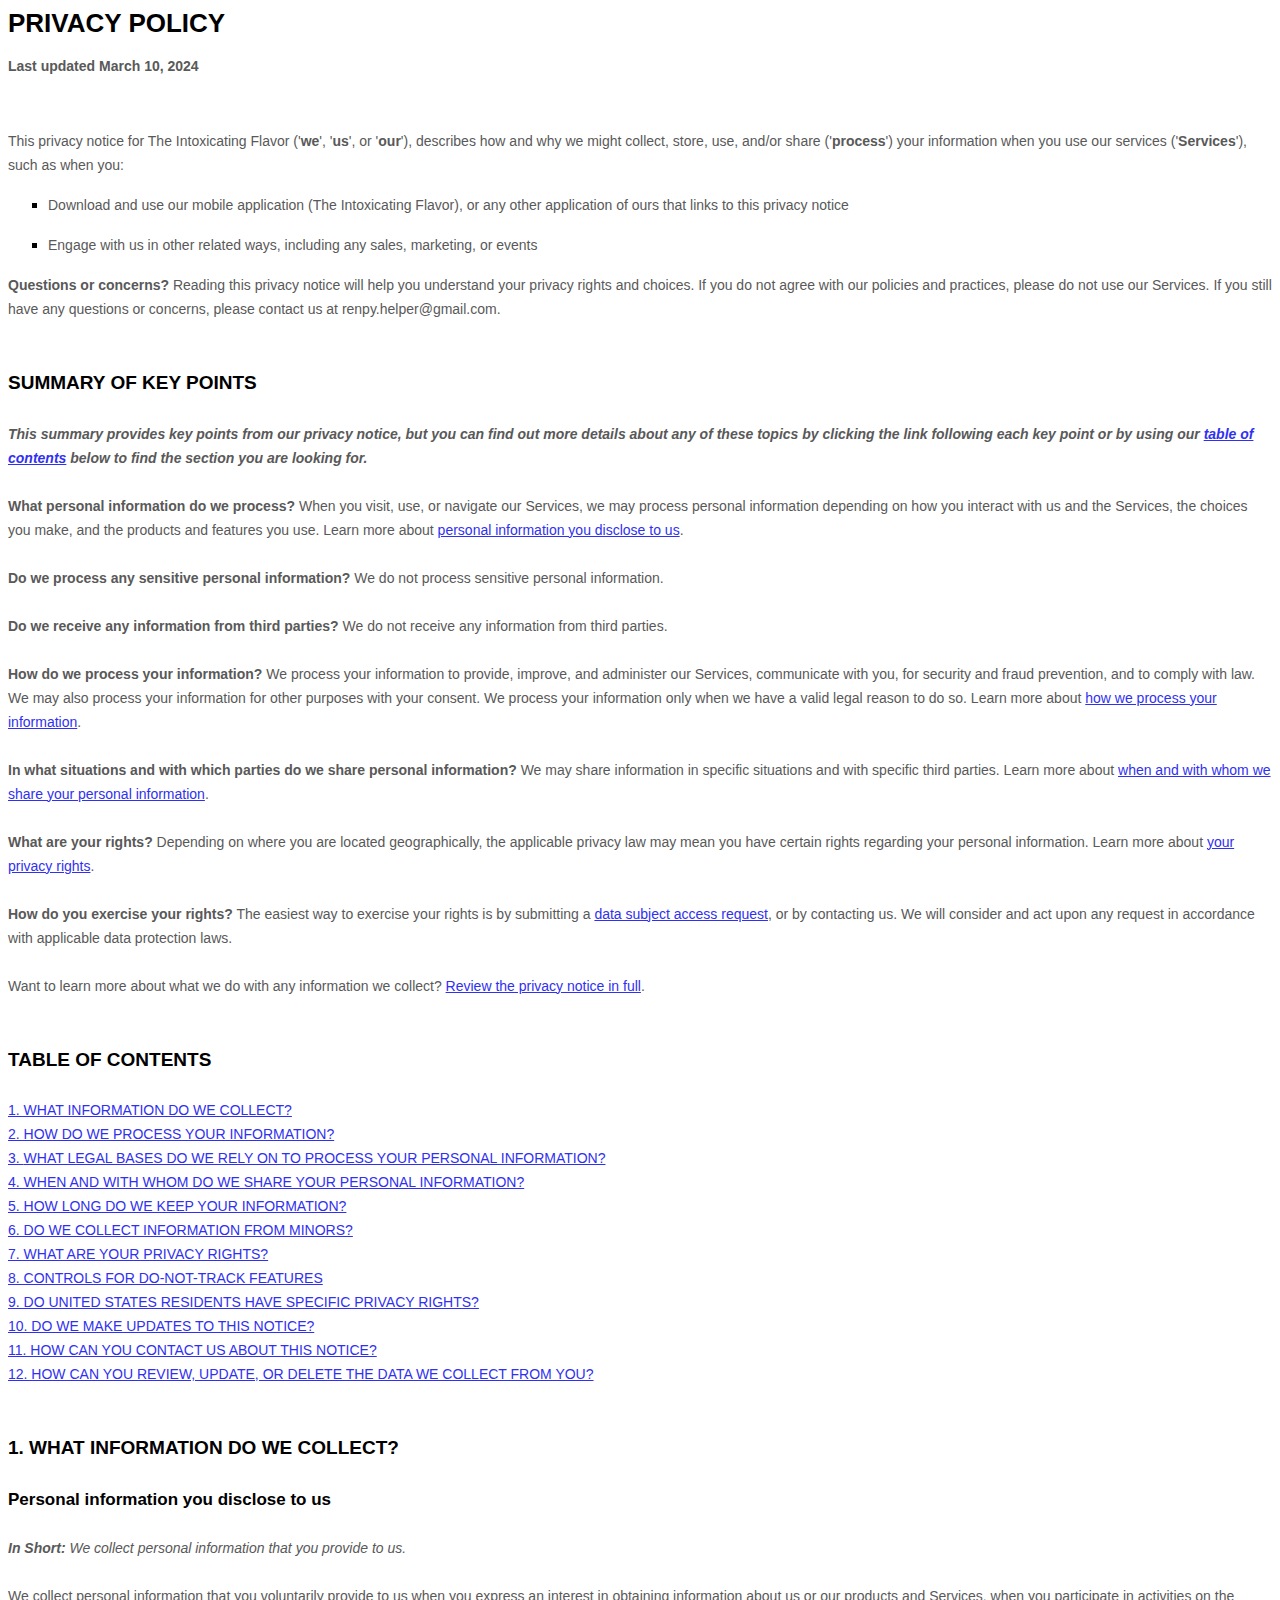
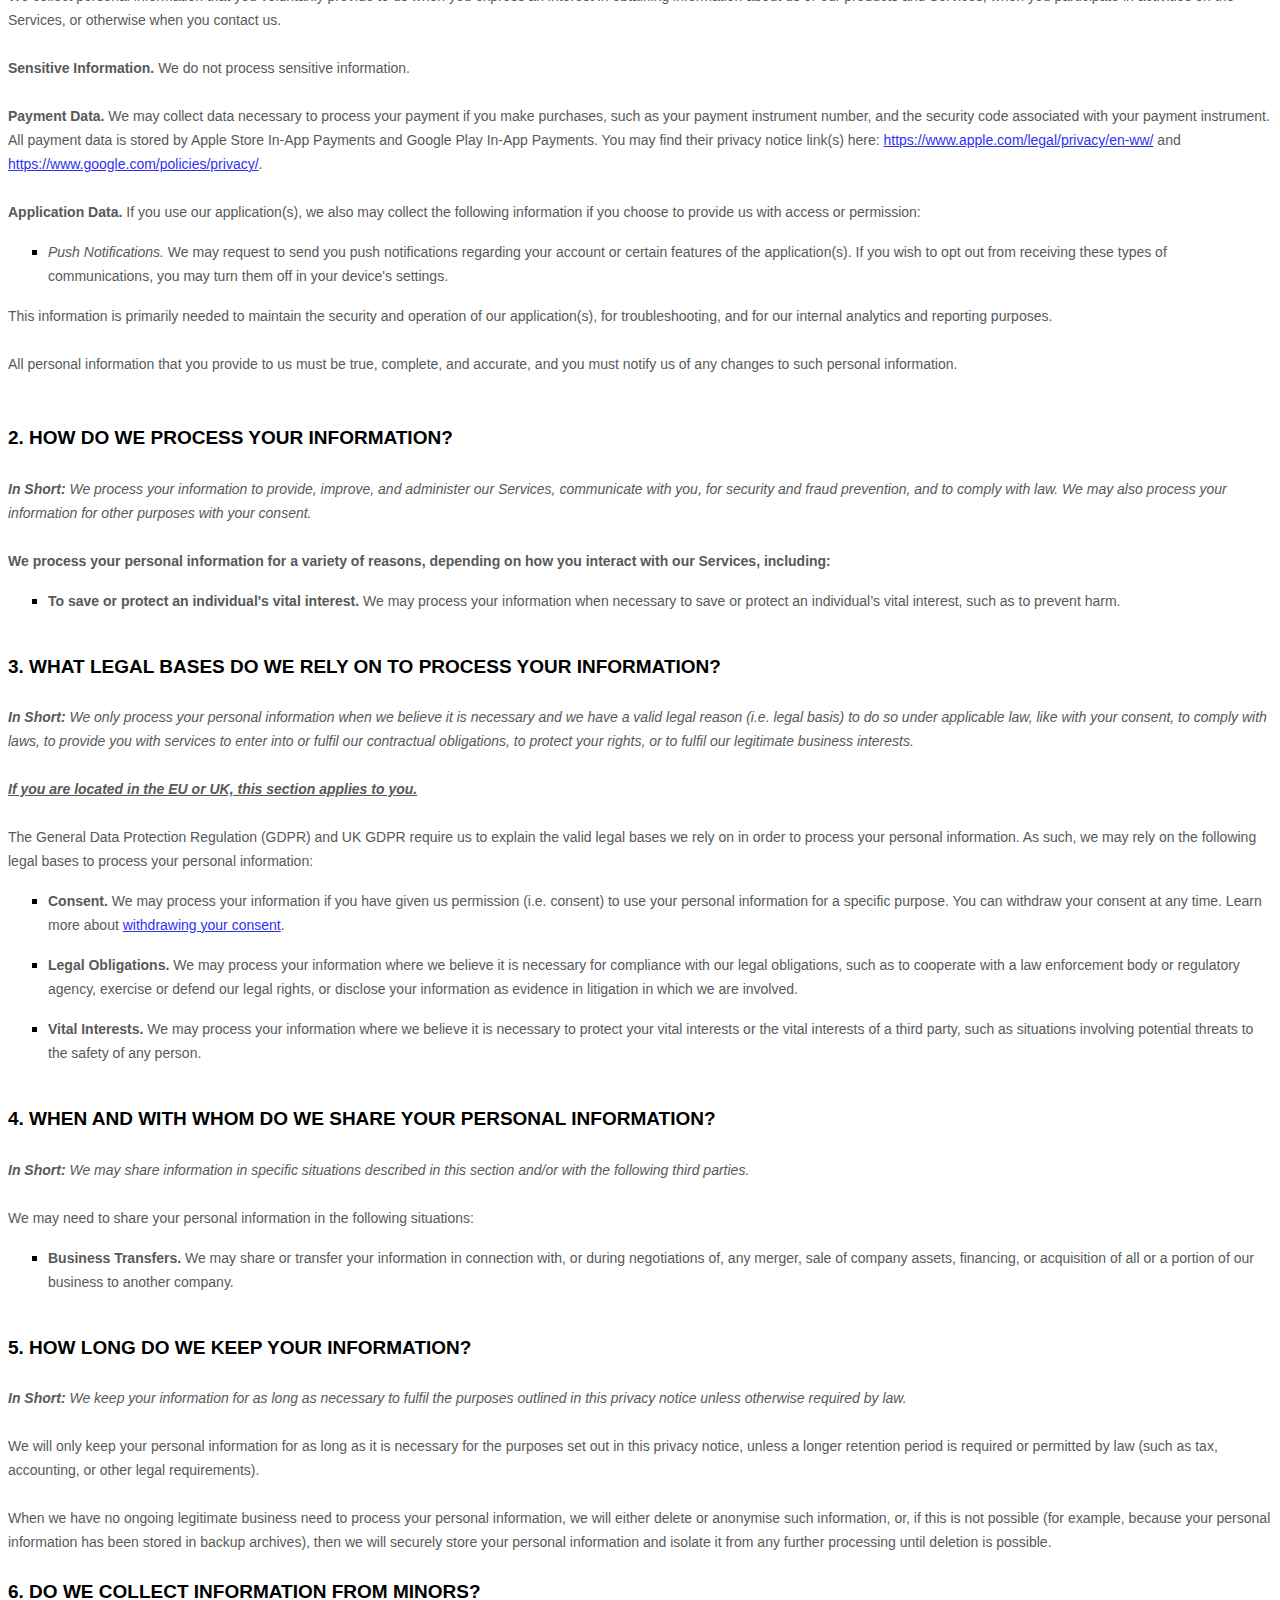
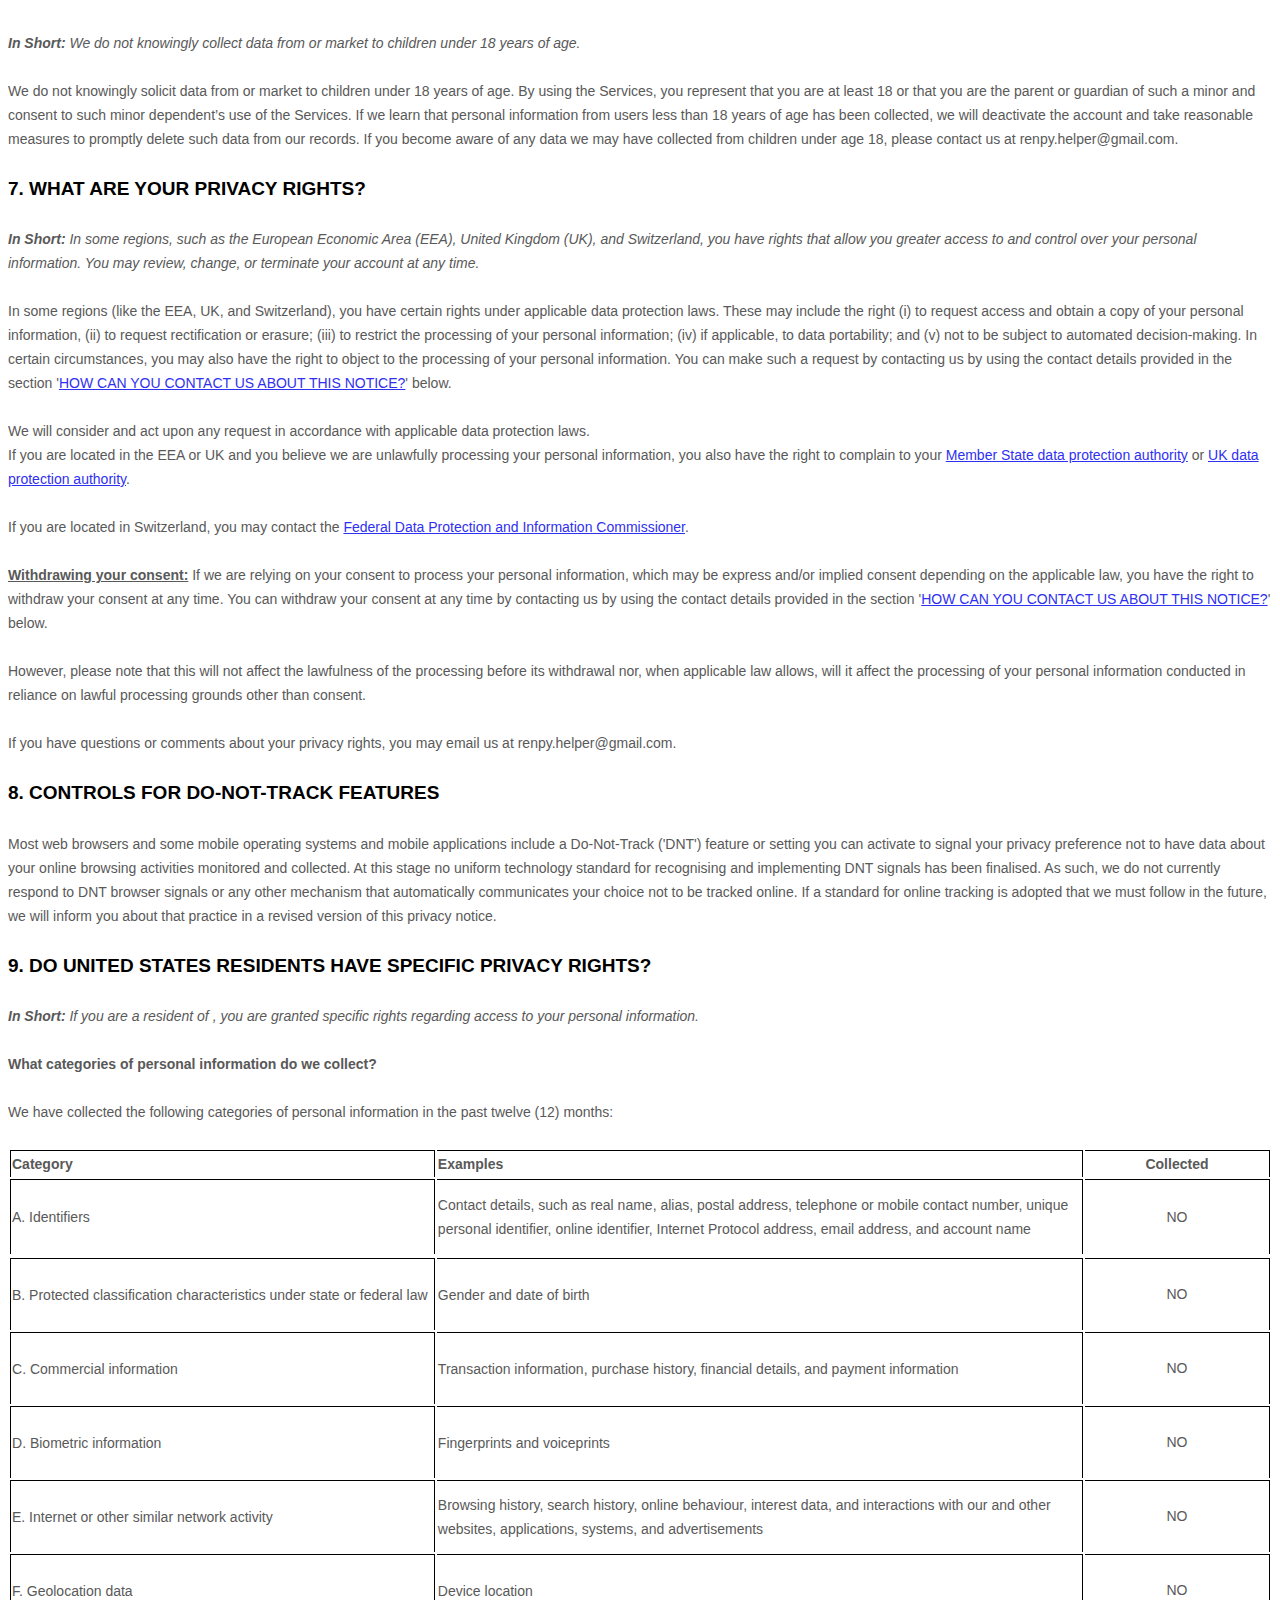
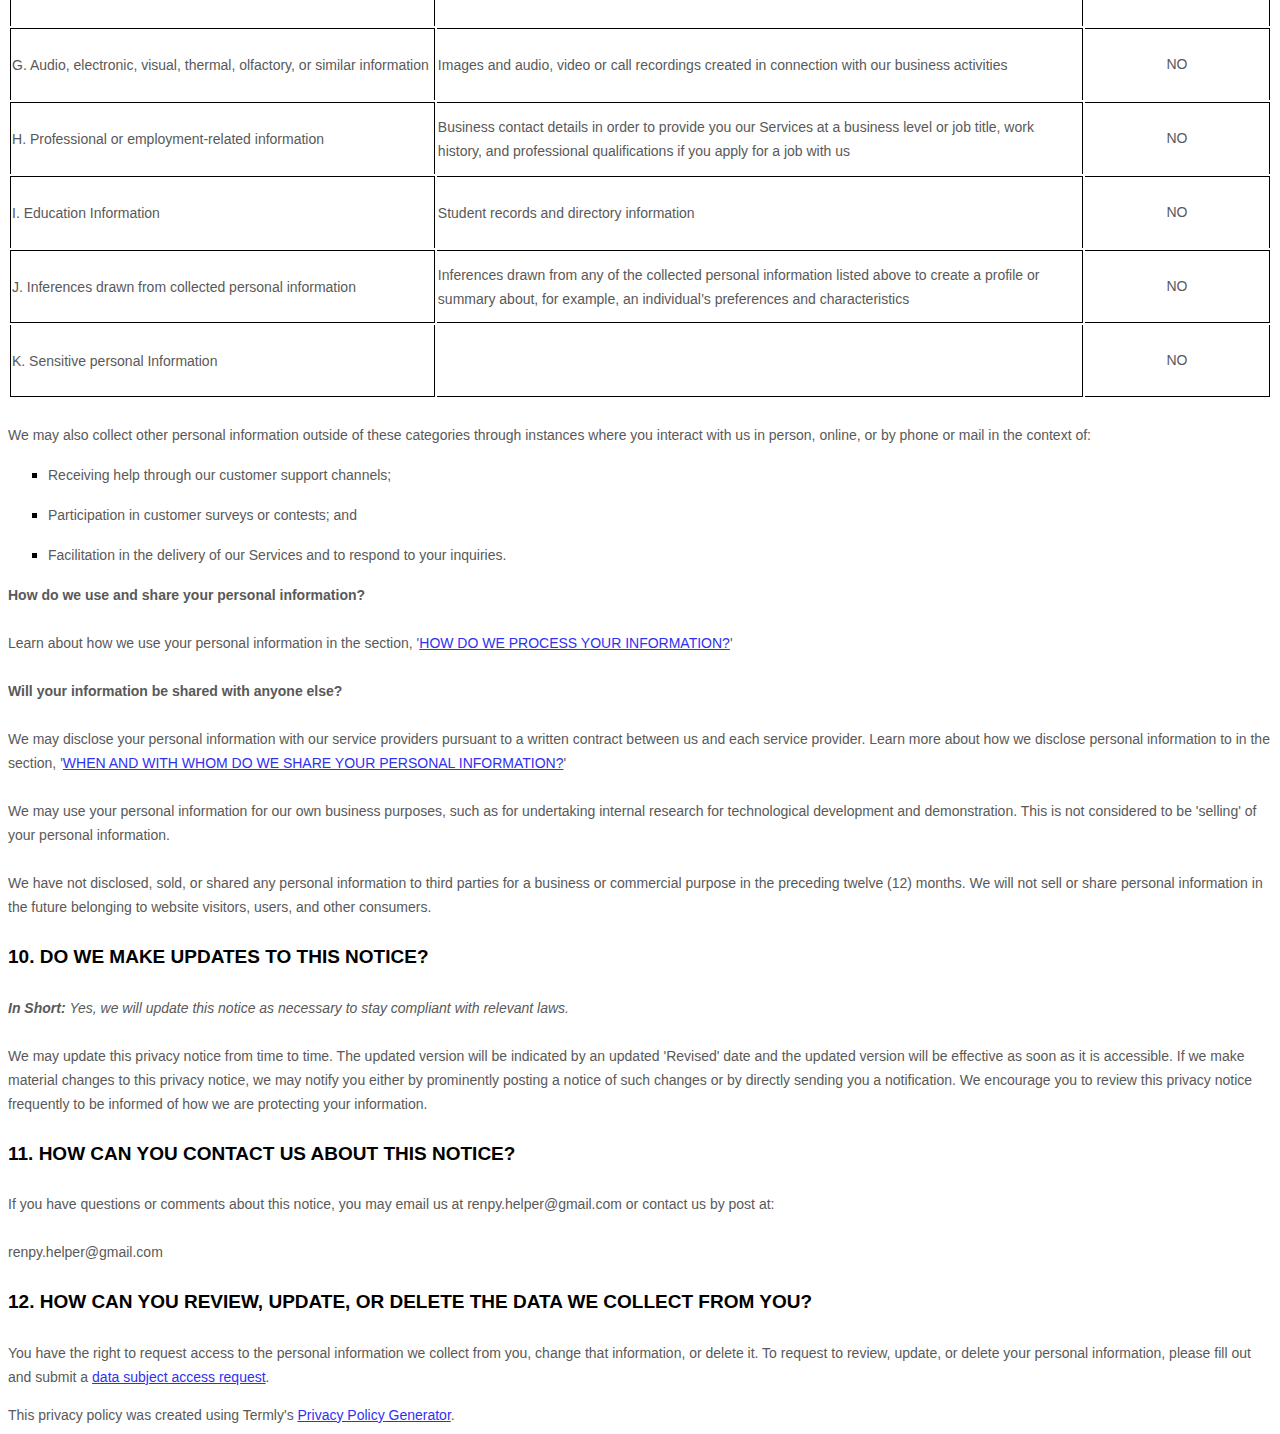
<file: privacy/index.html>
<!DOCTYPE html>
    <style>
  [data-custom-class='body'], [data-custom-class='body'] * {
          background: transparent !important;
        }
[data-custom-class='title'], [data-custom-class='title'] * {
          font-family: Arial !important;
font-size: 26px !important;
color: #000000 !important;
        }
[data-custom-class='subtitle'], [data-custom-class='subtitle'] * {
          font-family: Arial !important;
color: #595959 !important;
font-size: 14px !important;
        }
[data-custom-class='heading_1'], [data-custom-class='heading_1'] * {
          font-family: Arial !important;
font-size: 19px !important;
color: #000000 !important;
        }
[data-custom-class='heading_2'], [data-custom-class='heading_2'] * {
          font-family: Arial !important;
font-size: 17px !important;
color: #000000 !important;
        }
[data-custom-class='body_text'], [data-custom-class='body_text'] * {
          color: #595959 !important;
font-size: 14px !important;
font-family: Arial !important;
        }
[data-custom-class='link'], [data-custom-class='link'] * {
          color: #3030F1 !important;
font-size: 14px !important;
font-family: Arial !important;
word-break: break-word !important;
        }
</style>

      <div data-custom-class="body">
      <div><strong><span style="font-size: 26px;"><span data-custom-class="title"><bdt class="block-component"></bdt><bdt class="question">PRIVACY POLICY</bdt><bdt class="statement-end-if-in-editor"></bdt></span></span></strong></div><div><br></div><div><span style="color: rgb(127, 127, 127);"><strong><span style="font-size: 15px;"><span data-custom-class="subtitle">Last updated <bdt class="question">March 10, 2024</bdt></span></span></strong></span></div><div><br></div><div><br></div><div><br></div><div style="line-height: 1.5;"><span style="color: rgb(127, 127, 127);"><span style="color: rgb(89, 89, 89); font-size: 15px;"><span data-custom-class="body_text">This privacy notice for <bdt class="question">The Intoxicating Flavor<bdt class="block-component"></bdt></bdt> (<bdt class="block-component"></bdt>'<strong>we</strong>', '<strong>us</strong>', or '<strong>our</strong>'<bdt class="else-block"></bdt></span><span data-custom-class="body_text">), describes how and why we might collect, store, use, and/or share (<bdt class="block-component"></bdt>'<strong>process</strong>'<bdt class="else-block"></bdt>) your information when you use our services (<bdt class="block-component"></bdt>'<strong>Services</strong>'<bdt class="else-block"></bdt>), such as when you:</span></span></span><span style="font-size: 15px;"><span style="color: rgb(127, 127, 127);"><span data-custom-class="body_text"><span style="color: rgb(89, 89, 89);"><span data-custom-class="body_text"><bdt class="block-component"></bdt></span></span></span></span></span></span></span></span></li></ul><div><bdt class="block-component"><span style="font-size: 15px;"><span style="font-size: 15px;"><span style="color: rgb(127, 127, 127);"><span data-custom-class="body_text"><span style="color: rgb(89, 89, 89);"><span data-custom-class="body_text"><bdt class="block-component"></bdt></span></span></span></span></span></span></bdt></div><ul><li style="line-height: 1.5;"><span style="font-size: 15px; color: rgb(89, 89, 89);"><span style="font-size: 15px; color: rgb(89, 89, 89);"><span data-custom-class="body_text">Download and use<bdt class="block-component"></bdt> our mobile application<bdt class="block-component"></bdt> (<bdt class="question">The Intoxicating Flavor)<span style="font-size: 15px; color: rgb(89, 89, 89);"><span style="font-size: 15px; color: rgb(89, 89, 89);"><span data-custom-class="body_text"><span style="font-size: 15px;"><span style="color: rgb(89, 89, 89);"><span data-custom-class="body_text"><span style="font-size: 15px;"><span style="color: rgb(89, 89, 89);"><bdt class="statement-end-if-in-editor">,</bdt></span></span></span></span></span></span></span></span></bdt></span><span data-custom-class="body_text"><span style="font-size: 15px;"><span style="color: rgb(89, 89, 89);"><span data-custom-class="body_text"><span style="font-size: 15px;"><span style="color: rgb(89, 89, 89);"><bdt class="statement-end-if-in-editor"><bdt class="block-component"> or any other application of ours that links to this privacy notice</bdt></bdt></span></span></span></span></span></span></span></span></li></ul><div style="line-height: 1.5;"><span style="font-size: 15px;"><span style="color: rgb(127, 127, 127);"><span data-custom-class="body_text"><span style="color: rgb(89, 89, 89);"><span data-custom-class="body_text"><bdt class="block-component"></bdt></span></span></span></span></span></div><ul><li style="line-height: 1.5;"><span style="font-size: 15px; color: rgb(89, 89, 89);"><span style="font-size: 15px; color: rgb(89, 89, 89);"><span data-custom-class="body_text">Engage with us in other related ways, including any sales, marketing, or events<span style="font-size: 15px;"><span style="color: rgb(89, 89, 89);"><span data-custom-class="body_text"><span style="font-size: 15px;"><span style="color: rgb(89, 89, 89);"><bdt class="statement-end-if-in-editor"></bdt></span></span></span></span></span></span></span></span></li></ul><div style="line-height: 1.5;"><span style="font-size: 15px;"><span style="color: rgb(127, 127, 127);"><span data-custom-class="body_text"><strong>Questions or concerns? </strong>Reading this privacy notice will help you understand your privacy rights and choices. If you do not agree with our policies and practices, please do not use our Services.<bdt class="block-component"></bdt> If you still have any questions or concerns, please contact us at <bdt class="question">renpy.helper@gmail.com</bdt>.</span></span></span></div><div style="line-height: 1.5;"><br></div><div style="line-height: 1.5;"><br></div><div style="line-height: 1.5;"><strong><span style="font-size: 15px;"><span data-custom-class="heading_1">SUMMARY OF KEY POINTS</span></span></strong></div><div style="line-height: 1.5;"><br></div><div style="line-height: 1.5;"><span style="font-size: 15px;"><span data-custom-class="body_text"><strong><em>This summary provides key points from our privacy notice, but you can find out more details about any of these topics by clicking the link following each key point or by using our </em></strong></span></span><a data-custom-class="link" href="#toc"><span style="color: rgb(0, 58, 250); font-size: 15px;"><span data-custom-class="body_text"><strong><em>table of contents</em></strong></span></span></a><span style="font-size: 15px;"><span data-custom-class="body_text"><strong><em> below to find the section you are looking for.</em></strong></span></span></div><div style="line-height: 1.5;"><br></div><div style="line-height: 1.5;"><span style="font-size: 15px;"><span data-custom-class="body_text"><strong>What personal information do we process?</strong> When you visit, use, or navigate our Services, we may process personal information depending on how you interact with us and the Services, the choices you make, and the products and features you use. Learn more about </span></span><a data-custom-class="link" href="#personalinfo"><span style="color: rgb(0, 58, 250); font-size: 15px;"><span data-custom-class="body_text">personal information you disclose to us</span></span></a><span data-custom-class="body_text">.</span></div><div style="line-height: 1.5;"><br></div><div style="line-height: 1.5;"><span style="font-size: 15px;"><span data-custom-class="body_text"><strong>Do we process any sensitive personal information?</strong> <bdt class="block-component"></bdt>We do not process sensitive personal information.<bdt class="else-block"></bdt></span></span></div><div style="line-height: 1.5;"><br></div><div style="line-height: 1.5;"><span style="font-size: 15px;"><span data-custom-class="body_text"><strong>Do we receive any information from third parties?</strong> <bdt class="block-component"></bdt>We do not receive any information from third parties.<bdt class="else-block"></bdt></span></span></div><div style="line-height: 1.5;"><br></div><div style="line-height: 1.5;"><span style="font-size: 15px;"><span data-custom-class="body_text"><strong>How do we process your information?</strong> We process your information to provide, improve, and administer our Services, communicate with you, for security and fraud prevention, and to comply with law. We may also process your information for other purposes with your consent. We process your information only when we have a valid legal reason to do so. Learn more about </span></span><a data-custom-class="link" href="#infouse"><span style="color: rgb(0, 58, 250); font-size: 15px;"><span data-custom-class="body_text">how we process your information</span></span></a><span data-custom-class="body_text">.</span></div><div style="line-height: 1.5;"><br></div><div style="line-height: 1.5;"><span style="font-size: 15px;"><span data-custom-class="body_text"><strong>In what situations and with which <bdt class="block-component"></bdt>parties do we share personal information?</strong> We may share information in specific situations and with specific <bdt class="block-component"></bdt>third parties. Learn more about </span></span><a data-custom-class="link" href="#whoshare"><span style="color: rgb(0, 58, 250); font-size: 15px;"><span data-custom-class="body_text">when and with whom we share your personal information</span></span></a><span style="font-size: 15px;"><span data-custom-class="body_text">.<bdt class="block-component"></bdt></span></span></div><div style="line-height: 1.5;"><br></div><div style="line-height: 1.5;"><span style="font-size: 15px;"><span data-custom-class="body_text"><strong>What are your rights?</strong> Depending on where you are located geographically, the applicable privacy law may mean you have certain rights regarding your personal information. Learn more about </span></span><a data-custom-class="link" href="#privacyrights"><span style="color: rgb(0, 58, 250); font-size: 15px;"><span data-custom-class="body_text">your privacy rights</span></span></a><span data-custom-class="body_text">.</span></div><div style="line-height: 1.5;"><br></div><div style="line-height: 1.5;"><span style="font-size: 15px;"><span data-custom-class="body_text"><strong>How do you exercise your rights?</strong> The easiest way to exercise your rights is by <bdt class="block-component">submitting a </bdt></span></span><a data-custom-class="link" href="https://app.termly.io/notify/724a7d3f-b0c9-47ef-b4cf-853cb57d7dc4" rel="noopener noreferrer" target="_blank"><span style="color: rgb(0, 58, 250); font-size: 15px;"><span data-custom-class="body_text">data subject access request</span></span></a><span style="font-size: 15px;"><span data-custom-class="body_text"><bdt class="block-component"></bdt>, or by contacting us. We will consider and act upon any request in accordance with applicable data protection laws.</span></span></div><div style="line-height: 1.5;"><br></div><div style="line-height: 1.5;"><span style="font-size: 15px;"><span data-custom-class="body_text">Want to learn more about what we do with any information we collect? </span></span><a data-custom-class="link" href="#toc"><span style="color: rgb(0, 58, 250); font-size: 15px;"><span data-custom-class="body_text">Review the privacy notice in full</span></span></a><span style="font-size: 15px;"><span data-custom-class="body_text">.</span></span></div><div style="line-height: 1.5;"><br></div><div style="line-height: 1.5;"><br></div><div id="toc" style="line-height: 1.5;"><span style="font-size: 15px;"><span style="color: rgb(127, 127, 127);"><span style="color: rgb(0, 0, 0);"><strong><span data-custom-class="heading_1">TABLE OF CONTENTS</span></strong></span></span></span></div><div style="line-height: 1.5;"><br></div><div style="line-height: 1.5;"><span style="font-size: 15px;"><a data-custom-class="link" href="#infocollect"><span style="color: rgb(0, 58, 250);">1. WHAT INFORMATION DO WE COLLECT?</span></a></span></div><div style="line-height: 1.5;"><span style="font-size: 15px;"><a data-custom-class="link" href="#infouse"><span style="color: rgb(0, 58, 250);">2. HOW DO WE PROCESS YOUR INFORMATION?<bdt class="block-component"></bdt></span></a></span></div><div style="line-height: 1.5;"><span style="font-size: 15px;"><a data-custom-class="link" href="#legalbases"><span style="color: rgb(0, 58, 250);">3. <span style="font-size: 15px;"><span style="color: rgb(0, 58, 250);">WHAT LEGAL BASES DO WE RELY ON TO PROCESS YOUR PERSONAL INFORMATION?</span></span><bdt class="statement-end-if-in-editor"></bdt></span></a></span></div><div style="line-height: 1.5;"><span style="font-size: 15px;"><span style="color: rgb(0, 58, 250);"><a data-custom-class="link" href="#whoshare">4. WHEN AND WITH WHOM DO WE SHARE YOUR PERSONAL INFORMATION?</a></span><span data-custom-class="body_text"><bdt class="block-component"></bdt></a><span style="color: rgb(127, 127, 127);"><span style="color: rgb(89, 89, 89);"><span data-custom-class="body_text"><span style="color: rgb(89, 89, 89);"><bdt class="block-component"></bdt></span></span><span data-custom-class="body_text"><span style="color: rgb(89, 89, 89);"><span style="color: rgb(89, 89, 89);"><span style="color: rgb(89, 89, 89);"><bdt class="block-component"></bdt></span></span><bdt class="block-component"></bdt></span></span></span></span></span></div><div style="line-height: 1.5;"><span style="font-size: 15px;"><a data-custom-class="link" href="#inforetain"><span style="color: rgb(0, 58, 250);">5. HOW LONG DO WE KEEP YOUR INFORMATION?</span></a><span style="color: rgb(127, 127, 127);"><span style="color: rgb(89, 89, 89);"><span data-custom-class="body_text"><span style="color: rgb(89, 89, 89);"><span style="color: rgb(89, 89, 89);"><bdt class="block-component"></bdt><bdt class="block-component"></bdt></span></span></span></span></span></div><div style="line-height: 1.5;"><span style="font-size: 15px;"><a data-custom-class="link" href="#infominors"><span style="color: rgb(0, 58, 250);">6. DO WE COLLECT INFORMATION FROM MINORS?</span></a><span style="color: rgb(127, 127, 127);"><span style="color: rgb(89, 89, 89);"><span data-custom-class="body_text"><span style="color: rgb(89, 89, 89);"><bdt class="statement-end-if-in-editor"></bdt></span></span></span></span></span></div><div style="line-height: 1.5;"><span style="font-size: 15px;"><span style="color: rgb(0, 58, 250);"><a data-custom-class="link" href="#privacyrights">7. WHAT ARE YOUR PRIVACY RIGHTS?</a></span></span></div><div style="line-height: 1.5;"><span style="font-size: 15px;"><a data-custom-class="link" href="#DNT"><span style="color: rgb(0, 58, 250);">8. CONTROLS FOR DO-NOT-TRACK FEATURES<bdt class="block-component"></bdt></span></a></span></div><div style="line-height: 1.5;"><span style="font-size: 15px;"><a data-custom-class="link" href="#uslaws"><span style="color: rgb(0, 58, 250);">9. DO UNITED STATES RESIDENTS HAVE SPECIFIC PRIVACY RIGHTS?</span></a></span><bdt class="block-component"><span style="font-size: 15px;"><span data-custom-class="body_text"></span></bdt></span></div><div style="line-height: 1.5;"><bdt class="block-component"><span style="font-size: 15px;"></bdt><bdt class="block-component"></bdt><bdt class="block-component"></bdt><bdt class="block-component"></bdt><bdt class="block-component"></bdt><bdt class="block-component"></bdt><bdt class="block-component"></bdt><bdt class="block-component"></bdt><bdt class="block-component"></bdt><bdt class="block-component"></span></bdt></div><div style="line-height: 1.5;"><span style="font-size: 15px;"><a data-custom-class="link" href="#policyupdates"><span style="color: rgb(0, 58, 250);">10. DO WE MAKE UPDATES TO THIS NOTICE?</span></a></span></div><div style="line-height: 1.5;"><a data-custom-class="link" href="#contact"><span style="color: rgb(0, 58, 250); font-size: 15px;">11. HOW CAN YOU CONTACT US ABOUT THIS NOTICE?</span></a></div><div style="line-height: 1.5;"><a data-custom-class="link" href="#request"><span style="color: rgb(0, 58, 250);">12. HOW CAN YOU REVIEW, UPDATE, OR DELETE THE DATA WE COLLECT FROM YOU?</span></a></div><div style="line-height: 1.5;"><br></div><div style="line-height: 1.5;"><br></div><div id="infocollect" style="line-height: 1.5;"><span style="color: rgb(0, 0, 0);"><span style="color: rgb(0, 0, 0); font-size: 15px;"><span style="font-size: 15px; color: rgb(0, 0, 0);"><span style="font-size: 15px; color: rgb(0, 0, 0);"><span id="control" style="color: rgb(0, 0, 0);"><strong><span data-custom-class="heading_1">1. WHAT INFORMATION DO WE COLLECT?</span></strong></span></span></span></span></span></div><div style="line-height: 1.5;"><br></div><div id="personalinfo" style="line-height: 1.5;"><span data-custom-class="heading_2" style="color: rgb(0, 0, 0);"><span style="font-size: 15px;"><strong>Personal information you disclose to us</strong></span></span></div><div><div><br></div><div style="line-height: 1.5;"><span style="color: rgb(127, 127, 127);"><span style="color: rgb(89, 89, 89); font-size: 15px;"><span data-custom-class="body_text"><span style="font-size: 15px; color: rgb(89, 89, 89);"><span style="font-size: 15px; color: rgb(89, 89, 89);"><span data-custom-class="body_text"><strong><em>In Short:</em></strong></span></span></span></span><span data-custom-class="body_text"><span style="font-size: 15px; color: rgb(89, 89, 89);"><span style="font-size: 15px; color: rgb(89, 89, 89);"><span data-custom-class="body_text"><strong><em> </em></strong><em>We collect personal information that you provide to us.</em></span></span></span></span></span></span></div></div><div style="line-height: 1.5;"><br></div><div style="line-height: 1.5;"><span style="font-size: 15px; color: rgb(89, 89, 89);"><span style="font-size: 15px; color: rgb(89, 89, 89);"><span data-custom-class="body_text">We collect personal information that you voluntarily provide to us when you <span style="font-size: 15px;"><bdt class="block-component"></bdt></span></span><span data-custom-class="body_text">express an interest in obtaining information about us or our products and Services, when you participate in activities on the Services, or otherwise when you contact us.</span></span></span></span></div><div style="line-height: 1.5;"><br></div><div style="line-height: 1.5;"><span style="font-size: 15px; color: rgb(89, 89, 89);"><span style="font-size: 15px; color: rgb(89, 89, 89);"><span data-custom-class="body_text"><span style="font-size: 15px;"><bdt class="block-component"></bdt></span></span></span></span></span></div><div id="sensitiveinfo" style="line-height: 1.5;"><span style="font-size: 15px;"><span data-custom-class="body_text"><strong>Sensitive Information.</strong> <bdt class="block-component"></bdt>We do not process sensitive information.</span></span></div><div style="line-height: 1.5;"><br></div><div style="line-height: 1.5;"><span style="font-size: 15px;"><span data-custom-class="body_text"><bdt class="else-block"></bdt></span></span><span style="font-size: 15px; color: rgb(89, 89, 89);"><span style="font-size: 15px; color: rgb(89, 89, 89);"><span data-custom-class="body_text"><span style="font-size: 15px;"><span data-custom-class="body_text"><bdt class="block-component"></bdt></span></span></span></span></span></div><div style="line-height: 1.5;"><span style="font-size: 15px; color: rgb(89, 89, 89);"><span style="font-size: 15px; color: rgb(89, 89, 89);"><span data-custom-class="body_text"><strong>Payment Data.</strong> We may collect data necessary to process your payment if you make purchases, such as your payment instrument number, and the security code associated with your payment instrument. All payment data is stored by<bdt class="forloop-component"></bdt><span style="font-size: 15px; color: rgb(89, 89, 89);"><span style="font-size: 15px; color: rgb(89, 89, 89);"><span data-custom-class="body_text"><span style="font-size: 15px;"><span data-custom-class="body_text"><bdt class="block-component"></bdt></span></span></span></span></span> <bdt class="question">Apple Store In-App Payments</bdt><span style="font-size: 15px; color: rgb(89, 89, 89);"><span style="font-size: 15px; color: rgb(89, 89, 89);"><span data-custom-class="body_text"><span style="font-size: 15px; color: rgb(89, 89, 89);"><span style="font-size: 15px; color: rgb(89, 89, 89);"><span data-custom-class="body_text"><span style="font-size: 15px;"><span data-custom-class="body_text"><bdt class="block-component"></bdt></span></span></span><span data-custom-class="body_text"><span style="font-size: 15px;"><span style="color: rgb(89, 89, 89);"><span data-custom-class="body_text"><span style="font-size: 15px;"><span style="color: rgb(89, 89, 89);"><span data-custom-class="body_text"><span style="color: rgb(89, 89, 89);"><span style="font-size: 15px;"><span data-custom-class="body_text"><bdt class="forloop-component"></bdt><span style="font-size: 15px; color: rgb(89, 89, 89);"><span style="font-size: 15px; color: rgb(89, 89, 89);"><span data-custom-class="body_text"><span style="font-size: 15px;"><span data-custom-class="body_text"><bdt class="block-component"></bdt> and <span style="font-size: 15px; color: rgb(89, 89, 89);"><span style="font-size: 15px; color: rgb(89, 89, 89);"><span data-custom-class="body_text"><bdt class="question">Google Play In-App Payments</bdt></span><span data-custom-class="body_text"><span style="font-size: 15px;"><span data-custom-class="body_text"><bdt class="statement-end-if-in-editor"></bdt></span></span></span><span data-custom-class="body_text"><span style="font-size: 15px;"><span style="color: rgb(89, 89, 89);"><span data-custom-class="body_text"><span style="font-size: 15px;"><span style="color: rgb(89, 89, 89);"><span data-custom-class="body_text"><span style="color: rgb(89, 89, 89);"><span style="font-size: 15px;"><span data-custom-class="body_text"><bdt class="forloop-component"></bdt></span></span></span></span></span></span></span></span></span></span></span></span>. You may find their privacy notice link(s) here:<span style="font-size: 15px; color: rgb(89, 89, 89);"><span style="font-size: 15px; color: rgb(89, 89, 89);"><span data-custom-class="body_text"><bdt class="forloop-component"></bdt><span style="font-size: 15px; color: rgb(89, 89, 89);"><span style="font-size: 15px; color: rgb(89, 89, 89);"><span data-custom-class="body_text"><span style="font-size: 15px;"><span data-custom-class="body_text"><bdt class="block-component"></bdt></span></span></span></span></span></span></span></span> <span style="color: rgb(0, 58, 250);"><bdt class="question"><a href="https://www.apple.com/legal/privacy/en-ww/" target="_blank" data-custom-class="link">https://www.apple.com/legal/privacy/en-ww/</a></bdt></span><span style="font-size: 15px; color: rgb(89, 89, 89);"><span style="font-size: 15px; color: rgb(89, 89, 89);"><span data-custom-class="body_text"><span style="font-size: 15px; color: rgb(89, 89, 89);"><span style="font-size: 15px; color: rgb(89, 89, 89);"><span data-custom-class="body_text"><span style="font-size: 15px; color: rgb(89, 89, 89);"><span style="font-size: 15px; color: rgb(89, 89, 89);"><span data-custom-class="body_text"><span style="font-size: 15px;"><span data-custom-class="body_text"><bdt class="block-component"></bdt></span></span></span></span></span></span></span></span><bdt class="forloop-component"></bdt><span style="font-size: 15px; color: rgb(89, 89, 89);"><span style="font-size: 15px; color: rgb(89, 89, 89);"><span data-custom-class="body_text"><span style="font-size: 15px;"><span data-custom-class="body_text"><bdt class="block-component"></bdt> and <span style="font-size: 15px; color: rgb(0, 58, 250);"><span style="font-size: 15px; color: rgb(0, 58, 250);"><span data-custom-class="body_text"><bdt class="question"><a href="https://www.google.com/policies/privacy/" target="_blank" data-custom-class="link">https://www.google.com/policies/privacy/</a></bdt></span><span data-custom-class="body_text"><span style="font-size: 15px; color: rgb(89, 89, 89);"><span style="font-size: 15px; color: rgb(89, 89, 89);"><span data-custom-class="body_text"><span style="font-size: 15px;"><span data-custom-class="body_text"><bdt class="statement-end-if-in-editor"></bdt></span></span></span></span></span></span></span></span><bdt class="forloop-component"></bdt><span style="font-size: 15px;"><span data-custom-class="body_text">.<bdt class="block-component"></bdt></span></span></span></span></span></div><div style="line-height: 1.5;"><br></div><div style="line-height: 1.5;"><span style="font-size: 15px; color: rgb(89, 89, 89);"><span style="font-size: 15px; color: rgb(89, 89, 89);"><span data-custom-class="body_text"><span style="font-size: 15px;"><span data-custom-class="body_text"><bdt class="statement-end-if-in-editor"><bdt class="block-component"></bdt></bdt></span></span></span></span><bdt class="block-component"><bdt class="block-component"></bdt></bdt></div><div style="line-height: 1.5;"><span data-custom-class="body_text"><span style="font-size: 15px;"><strong>Application Data.</strong> If you use our application(s), we also may collect the following information if you choose to provide us with access or permission:<bdt class="block-component"></bdt></span></span></li></ul><div style="line-height: 1.5;"><bdt class="block-component"><span style="font-size: 15px;"><span data-custom-class="body_text"></bdt></span></span></li></ul><div style="line-height: 1.5;"><bdt class="block-component"><span style="font-size: 15px;"><span data-custom-class="body_text"></bdt></span></span></li></ul><div style="line-height: 1.5;"><bdt class="block-component"><span style="font-size: 15px;"><span data-custom-class="body_text"></span></span></bdt></div><ul><li style="line-height: 1.5;"><span style="font-size: 15px;"><span data-custom-class="body_text"><em>Push Notifications.</em> We may request to send you push notifications regarding your account or certain features of the application(s). If you wish to opt out from receiving these types of communications, you may turn them off in your device's settings.<bdt class="statement-end-if-in-editor"></bdt></span></span></li></ul><div style="line-height: 1.5;"><span style="font-size: 15px;"><span data-custom-class="body_text">This information is primarily needed to maintain the security and operation of our application(s), for troubleshooting, and for our internal analytics and reporting purposes.</span></span></div><div style="line-height: 1.5;"><br></div><div style="line-height: 1.5;"><bdt class="statement-end-if-in-editor"><span style="font-size: 15px;"><span data-custom-class="body_text"></span></span></bdt></div><div style="line-height: 1.5;"><span style="font-size: 15px; color: rgb(89, 89, 89);"><span style="font-size: 15px; color: rgb(89, 89, 89);"><span data-custom-class="body_text">All personal information that you provide to us must be true, complete, and accurate, and you must notify us of any changes to such personal information.</span></span></span></div><div style="line-height: 1.5;"><br></div><div style="line-height: 1.5;"><span style="font-size: 15px; color: rgb(89, 89, 89);"><span style="font-size: 15px; color: rgb(89, 89, 89);"><span data-custom-class="body_text"><bdt class="block-component"></bdt></bdt></span><span data-custom-class="body_text"><span style="color: rgb(89, 89, 89); font-size: 15px;"><span data-custom-class="body_text"><span style="color: rgb(89, 89, 89); font-size: 15px;"><span data-custom-class="body_text"><bdt class="statement-end-if-in-editor"><bdt class="block-component"></bdt></bdt></span></span></span></span></bdt></span></span></span></span></span></span></span></span><span style="font-size: 15px;"><span data-custom-class="body_text"><bdt class="block-component"></bdt></span></span></div><div style="line-height: 1.5;"><br></div><div id="infouse" style="line-height: 1.5;"><span style="color: rgb(127, 127, 127);"><span style="color: rgb(89, 89, 89); font-size: 15px;"><span style="font-size: 15px; color: rgb(89, 89, 89);"><span style="font-size: 15px; color: rgb(89, 89, 89);"><span id="control" style="color: rgb(0, 0, 0);"><strong><span data-custom-class="heading_1">2. HOW DO WE PROCESS YOUR INFORMATION?</span></strong></span></span></span></span></span></div><div><div style="line-height: 1.5;"><br></div><div style="line-height: 1.5;"><span style="color: rgb(127, 127, 127);"><span style="color: rgb(89, 89, 89); font-size: 15px;"><span data-custom-class="body_text"><span style="font-size: 15px; color: rgb(89, 89, 89);"><span style="font-size: 15px; color: rgb(89, 89, 89);"><span data-custom-class="body_text"><strong><em>In Short: </em></strong><em>We process your information to provide, improve, and administer our Services, communicate with you, for security and fraud prevention, and to comply with law. We may also process your information for other purposes with your consent.</em></span></span></span></span></span></span></div></div><div style="line-height: 1.5;"><br></div><div style="line-height: 1.5;"><span style="font-size: 15px; color: rgb(89, 89, 89);"><span style="font-size: 15px; color: rgb(89, 89, 89);"><span data-custom-class="body_text"><strong>We process your personal information for a variety of reasons, depending on how you interact with our Services, including:</strong><bdt class="block-component"></bdt></span></span></span></span></span></span></span></span></span></span></span></span></li></ul><div style="line-height: 1.5;"><span style="font-size: 15px; color: rgb(89, 89, 89);"><span style="font-size: 15px; color: rgb(89, 89, 89);"><span data-custom-class="body_text"><bdt class="block-component"></bdt></span></span></span></span></span></span></span></span></span></span></span></span></span></span></span></li></ul><div style="line-height: 1.5;"><span style="font-size: 15px; color: rgb(89, 89, 89);"><span style="font-size: 15px; color: rgb(89, 89, 89);"><span data-custom-class="body_text"><bdt class="block-component"></bdt></span></span></span></span></span></span></span></span></span></span></span></span></span></span></span></span></span></span></span></span></span></li></ul><div style="line-height: 1.5;"><span style="font-size: 15px; color: rgb(89, 89, 89);"><span style="font-size: 15px; color: rgb(89, 89, 89);"><span data-custom-class="body_text"><bdt class="block-component"></bdt></span></span></span></span></span></span></span></span></span></span></span></span></li></ul><div style="line-height: 1.5;"><span style="font-size: 15px; color: rgb(89, 89, 89);"><span style="font-size: 15px; color: rgb(89, 89, 89);"><span data-custom-class="body_text"><bdt class="block-component"></bdt></span></span></span></li></ul><div style="line-height: 1.5;"><bdt class="block-component"><span style="font-size: 15px;"></bdt></span></span></span></span></span></span></li></ul><div style="line-height: 1.5;"><bdt class="block-component"><span style="font-size: 15px;"></bdt></span></span></span></span></span></span></span></span></span></li></ul><div style="line-height: 1.5;"><bdt class="block-component"><span style="font-size: 15px;"></bdt></span></span></span></span></span></span></span></span></span></span></span></span></li></ul><div style="line-height: 1.5;"><bdt class="block-component"><span style="font-size: 15px;"><span data-custom-class="body_text"></span></span></bdt></li></ul><p style="font-size: 15px; line-height: 1.5;"><bdt class="block-component"><span style="font-size: 15px;"></bdt></span></span></span></span></span></span></span></span></span></span></span></li></ul><p style="font-size: 15px; line-height: 1.5;"><bdt class="block-component"><span style="font-size: 15px;"></bdt></span></span></span></span></span></span></span></span></span></span></span></li></ul><p style="font-size: 15px; line-height: 1.5;"><bdt class="block-component"></bdt></span></span></span></span></span></span></span></span></span></span></span></li></ul><p style="font-size: 15px; line-height: 1.5;"><bdt class="block-component"></bdt></span></span></span></span></span></span></span></span></span></span></span></li></ul><div style="line-height: 1.5;"><bdt class="block-component"><span style="font-size: 15px;"><span data-custom-class="body_text"></span></bdt></span></li></ul><div style="line-height: 1.5;"><bdt class="block-component"><span style="font-size: 15px;"></bdt></span></span></span></li></ul><div style="line-height: 1.5;"><bdt class="block-component"><span style="font-size: 15px;"></bdt></span></span></span></li></ul><div style="line-height: 1.5;"><span style="font-size: 15px;"><bdt class="block-component"><span data-custom-class="body_text"></bdt></span></span></li></ul><div style="line-height: 1.5;"><bdt class="block-component"><span style="font-size: 15px;"><span data-custom-class="body_text"></bdt></span></span></li></ul><div style="line-height: 1.5;"><bdt class="block-component"><span style="font-size: 15px;"><span data-custom-class="body_text"></span></span></bdt></li></ul><div style="line-height: 1.5;"><bdt class="block-component"><span style="font-size: 15px;"><span data-custom-class="body_text"></span></span></bdt></li></ul><div style="line-height: 1.5;"><bdt class="block-component"><span style="font-size: 15px;"><span data-custom-class="body_text"></span></span></bdt></li></ul><div style="line-height: 1.5;"><bdt class="block-component"><span style="font-size: 15px;"><span data-custom-class="body_text"></span></span></bdt></li></ul><div style="line-height: 1.5;"><bdt class="block-component"><span style="font-size: 15px;"><span data-custom-class="body_text"></span></span></bdt></li></ul><div style="line-height: 1.5;"><bdt class="block-component"><span style="font-size: 15px;"><span data-custom-class="body_text"></span></span></bdt></li></ul><div style="line-height: 1.5;"><bdt class="block-component"><span style="font-size: 15px;"><span data-custom-class="body_text"></bdt></span></span></li></ul><div style="line-height: 1.5;"><bdt class="block-component"><span style="font-size: 15px;"><span data-custom-class="body_text"></bdt></span></span></li></ul><div style="line-height: 1.5;"><bdt class="block-component"><span style="font-size: 15px;"><span data-custom-class="body_text"></bdt></span></span></li></ul><div style="line-height: 1.5;"><bdt class="block-component"><span style="font-size: 15px;"><span data-custom-class="body_text"></span></span></bdt></div><ul><li style="line-height: 1.5;"><span data-custom-class="body_text"><span style="font-size: 15px;"><strong>To save or protect an individual's vital interest.</strong> We may process your information when necessary to save or protect an individual’s vital interest, such as to prevent harm.</span></span><bdt class="statement-end-if-in-editor"><span style="font-size: 15px;"><span data-custom-class="body_text"></span></span></bdt></li></ul><div style="line-height: 1.5;"><bdt class="block-component"><span style="font-size: 15px;"><span data-custom-class="body_text"></span></span></bdt><bdt class="block-component"><span style="font-size: 15px;"><span data-custom-class="body_text"></bdt></span></span><bdt class="block-component"><span style="font-size: 15px;"><span data-custom-class="body_text"></span></span></bdt><bdt class="block-component"><span style="font-size: 15px;"><span data-custom-class="body_text"></span></span></bdt></div><div style="line-height: 1.5;"><br></div><div id="legalbases" style="line-height: 1.5;"><strong><span style="font-size: 15px;"><span data-custom-class="heading_1">3. WHAT LEGAL BASES DO WE RELY ON TO PROCESS YOUR INFORMATION?</span></span></strong></div><div style="line-height: 1.5;"><br></div><div style="line-height: 1.5;"><em><span style="font-size: 15px;"><span data-custom-class="body_text"><strong>In Short: </strong>We only process your personal information when we believe it is necessary and we have a valid legal reason (i.e.<bdt class="block-component"></bdt> legal basis) to do so under applicable law, like with your consent, to comply with laws, to provide you with services to enter into or <bdt class="block-component"></bdt>fulfil<bdt class="else-block"></bdt> our contractual obligations, to protect your rights, or to <bdt class="block-component"></bdt>fulfil<bdt class="else-block"></bdt> our legitimate business interests.</span></span></em></div><div style="line-height: 1.5;"><br></div><div style="line-height: 1.5;"><span style="font-size: 15px;"><span data-custom-class="body_text"><bdt class="block-component"></bdt></span><span data-custom-class="body_text"><bdt class="block-component"></bdt></span></span></div><div style="line-height: 1.5;"><em><span style="font-size: 15px;"><span data-custom-class="body_text"><strong><u>If you are located in the EU or UK, this section applies to you.</u></strong></span></span></em></div><div style="line-height: 1.5;"><br></div><div style="line-height: 1.5;"><span style="font-size: 15px;"><span data-custom-class="body_text"><bdt class="statement-end-if-in-editor"></bdt></span></span></div><div style="line-height: 1.5;"><span style="font-size: 15px;"><span data-custom-class="body_text">The General Data Protection Regulation (GDPR) and UK GDPR require us to explain the valid legal bases we rely on in order to process your personal information. As such, we may rely on the following legal bases to process your personal information:</span></span></div><ul><li style="line-height: 1.5;"><span style="font-size: 15px;"><span data-custom-class="body_text"><strong>Consent. </strong>We may process your information if you have given us permission (i.e.<bdt class="block-component"></bdt> consent) to use your personal information for a specific purpose. You can withdraw your consent at any time. Learn more about </span></span><a data-custom-class="link" href="#withdrawconsent"><span style="color: rgb(0, 58, 250); font-size: 15px;"><span data-custom-class="body_text">withdrawing your consent</span></span></a><span data-custom-class="body_text">.</span></li></ul><div style="line-height: 1.5;"><bdt class="block-component"><span style="font-size: 15px;"><span data-custom-class="body_text"></span></span></bdt></li></ul><div style="line-height: 1.5;"><bdt class="block-component"><span style="font-size: 15px;"><span data-custom-class="body_text"></span></span></bdt><bdt class="block-component"><span style="font-size: 15px;"><span data-custom-class="body_text"></span></span></bdt></div><ul><li style="line-height: 1.5;"><span data-custom-class="body_text"><span style="font-size: 15px;"><strong>Legal Obligations.</strong> We may process your information where we believe it is necessary for compliance with our legal obligations, such as to cooperate with a law enforcement body or regulatory agency, exercise or defend our legal rights, or disclose your information as evidence in litigation in which we are involved.<bdt class="statement-end-if-in-editor"></bdt><br></span></span></li></ul><div style="line-height: 1.5;"><bdt class="block-component"><span style="font-size: 15px;"><span data-custom-class="body_text"></span></span></bdt></div><ul><li style="line-height: 1.5;"><span data-custom-class="body_text"><span style="font-size: 15px;"><strong>Vital Interests.</strong> We may process your information where we believe it is necessary to protect your vital interests or the vital interests of a third party, such as situations involving potential threats to the safety of any person.</span></span><bdt class="statement-end-if-in-editor"><span style="font-size: 15px;"><span data-custom-class="body_text"></span></span></bdt></li></ul><div style="line-height: 1.5;"><bdt class="block-component"><span style="font-size: 15px;"><span data-custom-class="body_text"></span></span></bdt><span data-custom-class="body_text"><span style="font-size: 15px;"><bdt class="block-component"><bdt class="block-component"></span></span></bdt><bdt class="statement-end-if-in-editor"><span style="font-size: 15px;"><span data-custom-class="body_text"></span></span></bdt></div><div style="line-height: 1.5;"><br></div><div id="whoshare" style="line-height: 1.5;"><span style="color: rgb(127, 127, 127);"><span style="color: rgb(89, 89, 89); font-size: 15px;"><span style="font-size: 15px; color: rgb(89, 89, 89);"><span style="font-size: 15px; color: rgb(89, 89, 89);"><span id="control" style="color: rgb(0, 0, 0);"><strong><span data-custom-class="heading_1">4. WHEN AND WITH WHOM DO WE SHARE YOUR PERSONAL INFORMATION?</span></strong></span></span></span></span></span></div><div style="line-height: 1.5;"><br></div><div style="line-height: 1.5;"><span style="font-size: 15px; color: rgb(89, 89, 89);"><span style="font-size: 15px; color: rgb(89, 89, 89);"><span data-custom-class="body_text"><strong><em>In Short:</em></strong><em> We may share information in specific situations described in this section and/or with the following <bdt class="block-component"></bdt>third parties.</em></span></span></span></div><div style="line-height: 1.5;"><span style="font-size: 15px; color: rgb(89, 89, 89);"><span style="font-size: 15px; color: rgb(89, 89, 89);"><span data-custom-class="body_text"><bdt class="block-component"></span></div><div style="line-height: 1.5;"><br></div><div style="line-height: 1.5;"><span style="font-size: 15px;"><span data-custom-class="body_text">We <bdt class="block-component"></bdt>may need to share your personal information in the following situations:</span></span></div><ul><li style="line-height: 1.5;"><span style="font-size: 15px;"><span data-custom-class="body_text"><strong>Business Transfers.</strong> We may share or transfer your information in connection with, or during negotiations of, any merger, sale of company assets, financing, or acquisition of all or a portion of our business to another company.</span></span></li></ul><div style="line-height: 1.5;"><bdt class="block-component"><span style="font-size: 15px;"></span></bdt></li></ul><div style="line-height: 1.5;"><span style="font-size: 15px;"><span data-custom-class="body_text"><bdt class="block-component"></bdt></span></span></li></ul><div style="line-height: 1.5;"><span style="font-size: 15px;"><bdt class="block-component"><span data-custom-class="body_text"></span></bdt></span></li></ul><div style="line-height: 1.5;"><bdt class="block-component"><span style="font-size: 15px;"><span data-custom-class="body_text"></span></span></bdt></li></ul><div style="line-height: 1.5;"><bdt class="block-component"><span style="font-size: 15px;"><span data-custom-class="body_text"></bdt></span></span></li></ul><div style="line-height: 1.5;"><bdt class="block-component"><span style="font-size: 15px;"><span data-custom-class="body_text"></span></span></bdt><span data-custom-class="body_text"><span style="font-size: 15px;"><bdt class="block-component"></bdt></span></span><bdt class="statement-end-if-in-editor"><span style="font-size: 15px;"><span data-custom-class="body_text"></span></span></bdt></li></ul><div style="line-height: 1.5;"><bdt class="block-component"><span style="font-size: 15px;"><span data-custom-class="body_text"></span></span></bdt><span style="color: rgb(89, 89, 89); font-size: 15px;"><span style="font-size: 15px;"><span style="color: rgb(89, 89, 89);"><span style="font-size: 15px;"><span style="color: rgb(89, 89, 89);"><bdt class="block-component"><span data-custom-class="heading_1"></bdt></span></span></span></span></span></span></span></span><span data-custom-class="body_text"><span style="color: rgb(89, 89, 89); font-size: 15px;"><span style="color: rgb(89, 89, 89); font-size: 15px;"><span style="color: rgb(89, 89, 89); font-size: 15px;"><span style="font-size: 15px;"><span style="color: rgb(89, 89, 89);"><span style="font-size: 15px;"><span style="color: rgb(89, 89, 89);"><span data-custom-class="body_text"><bdt class="block-component"></bdt></span><bdt class="block-component"><span data-custom-class="body_text"><bdt class="block-component"></bdt></span></span></span></span></span></span></span></span></span></span></span></span></span></div><div style="line-height: 1.5;"><br></div><div id="inforetain" style="line-height: 1.5;"><span style="color: rgb(127, 127, 127);"><span style="color: rgb(89, 89, 89); font-size: 15px;"><span style="font-size: 15px; color: rgb(89, 89, 89);"><span style="font-size: 15px; color: rgb(89, 89, 89);"><span id="control" style="color: rgb(0, 0, 0);"><strong><span data-custom-class="heading_1">5. HOW LONG DO WE KEEP YOUR INFORMATION?</span></strong></span></span></span></span></span></div><div style="line-height: 1.5;"><br></div><div style="line-height: 1.5;"><span style="font-size: 15px; color: rgb(89, 89, 89);"><span style="font-size: 15px; color: rgb(89, 89, 89);"><span data-custom-class="body_text"><strong><em>In Short: </em></strong><em>We keep your information for as long as necessary to <bdt class="block-component"></bdt>fulfil<bdt class="else-block"></bdt> the purposes outlined in this privacy notice unless otherwise required by law.</em></span></span></span></div><div style="line-height: 1.5;"><br></div><div style="line-height: 1.5;"><span style="font-size: 15px; color: rgb(89, 89, 89);"><span style="font-size: 15px; color: rgb(89, 89, 89);"><span data-custom-class="body_text">We will only keep your personal information for as long as it is necessary for the purposes set out in this privacy notice, unless a longer retention period is required or permitted by law (such as tax, accounting, or other legal requirements).<bdt class="block-component"></span> </span></span></div><div style="line-height: 1.5;"><br></div><div style="line-height: 1.5;"><span style="font-size: 15px; color: rgb(89, 89, 89);"><span style="font-size: 15px; color: rgb(89, 89, 89);"><span data-custom-class="body_text">When we have no ongoing legitimate business need to process your personal information, we will either delete or <bdt class="block-component"></bdt>anonymise<bdt class="else-block"></bdt> such information, or, if this is not possible (for example, because your personal information has been stored in backup archives), then we will securely store your personal information and isolate it from any further processing until deletion is possible.<span style="color: rgb(89, 89, 89);"><bdt class="block-component"></bdt></span><span style="color: rgb(89, 89, 89); font-size: 15px;"><span data-custom-class="body_text"><bdt class="block-component"></bdt></span></span></span></span></span></div><div style="line-height: 1.5;"><br></div><div id="infominors" style="line-height: 1.5;"><span style="color: rgb(127, 127, 127);"><span style="color: rgb(89, 89, 89); font-size: 15px;"><span style="font-size: 15px; color: rgb(89, 89, 89);"><span style="font-size: 15px; color: rgb(89, 89, 89);"><span id="control" style="color: rgb(0, 0, 0);"><strong><span data-custom-class="heading_1">6. DO WE COLLECT INFORMATION FROM MINORS?</span></strong></span></span></span></span></span></div><div style="line-height: 1.5;"><br></div><div style="line-height: 1.5;"><span style="font-size: 15px; color: rgb(89, 89, 89);"><span style="font-size: 15px; color: rgb(89, 89, 89);"><span data-custom-class="body_text"><strong><em>In Short:</em></strong><em> We do not knowingly collect data from or market to <bdt class="block-component"></bdt>children under 18 years of age<bdt class="else-block"></bdt>.</em><bdt class="block-component"></bdt></span></span></span></div><div style="line-height: 1.5;"><br></div><div style="line-height: 1.5;"><span style="font-size: 15px; color: rgb(89, 89, 89);"><span style="font-size: 15px; color: rgb(89, 89, 89);"><span data-custom-class="body_text">We do not knowingly solicit data from or market to children under 18 years of age. By using the Services, you represent that you are at least 18 or that you are the parent or guardian of such a minor and consent to such minor dependent’s use of the Services. If we learn that personal information from users less than 18 years of age has been collected, we will deactivate the account and take reasonable measures to promptly delete such data from our records. If you become aware of any data we may have collected from children under age 18, please contact us at <span style="color: rgb(89, 89, 89); font-size: 15px;"><span data-custom-class="body_text"><bdt class="block-component"></bdt><bdt class="question">renpy.helper@gmail.com</bdt><bdt class="else-block"></bdt></span></span>.</span><span data-custom-class="body_text"><bdt class="else-block"><bdt class="block-component"></bdt></span></span></span></span></span></span></div><div style="line-height: 1.5;"><br></div><div id="privacyrights" style="line-height: 1.5;"><span style="color: rgb(127, 127, 127);"><span style="color: rgb(89, 89, 89); font-size: 15px;"><span style="font-size: 15px; color: rgb(89, 89, 89);"><span style="font-size: 15px; color: rgb(89, 89, 89);"><span id="control" style="color: rgb(0, 0, 0);"><strong><span data-custom-class="heading_1">7. WHAT ARE YOUR PRIVACY RIGHTS?</span></strong></span></span></span></span></span></div><div style="line-height: 1.5;"><br></div><div style="line-height: 1.5;"><span style="font-size: 15px; color: rgb(89, 89, 89);"><span style="font-size: 15px; color: rgb(89, 89, 89);"><span data-custom-class="body_text"><strong><em>In Short:</em></strong><em> <span style="color: rgb(89, 89, 89);"><span style="font-size: 15px;"><span data-custom-class="body_text"><em><bdt class="block-component"></bdt></em></span></span></span>In some regions, such as <bdt class="block-component"></bdt>the European Economic Area (EEA), United Kingdom (UK), and Switzerland<bdt class="block-component"></bdt>, you have rights that allow you greater access to and control over your personal information.<span style="color: rgb(89, 89, 89);"><span style="font-size: 15px;"><span data-custom-class="body_text"><em><bdt class="statement-end-if-in-editor"></bdt></em></span></span> </span>You may review, change, or terminate your account at any time.</em><span style="color: rgb(89, 89, 89);"><span style="font-size: 15px;"><bdt class="block-component"></bdt></span></span></span></span></span></div><div style="line-height: 1.5;"><br></div><div style="line-height: 1.5;"><span style="font-size: 15px; color: rgb(89, 89, 89);"><span style="font-size: 15px; color: rgb(89, 89, 89);"><span data-custom-class="body_text">In some regions (like <bdt class="block-component"></bdt>the EEA, UK, and Switzerland<bdt class="block-component"></bdt>), you have certain rights under applicable data protection laws. These may include the right (i) to request access and obtain a copy of your personal information, (ii) to request rectification or erasure; (iii) to restrict the processing of your personal information; (iv) if applicable, to data portability; and (v) not to be subject to automated decision-making. In certain circumstances, you may also have the right to object to the processing of your personal information. You can make such a request by contacting us by using the contact details provided in the section <bdt class="block-component"></bdt>'<bdt class="else-block"></bdt></span></span></span><a data-custom-class="link" href="#contact"><span style="font-size: 15px; color: rgb(0, 58, 250);"><span style="font-size: 15px; color: rgb(0, 58, 250);"><span data-custom-class="body_text">HOW CAN YOU CONTACT US ABOUT THIS NOTICE?</span></span></span></a><span style="font-size: 15px; color: rgb(89, 89, 89);"><span style="font-size: 15px; color: rgb(89, 89, 89);"><span data-custom-class="body_text"><bdt class="block-component"></bdt>'<bdt class="else-block"></bdt> below.</span></span></span></div><div style="line-height: 1.5;"><br></div><div style="line-height: 1.5;"><span style="font-size: 15px; color: rgb(89, 89, 89);"><span style="font-size: 15px; color: rgb(89, 89, 89);"><span data-custom-class="body_text">We will consider and act upon any request in accordance with applicable data protection laws.<bdt class="block-component"></bdt></span></span></span></div><div style="line-height: 1.5;"><span style="font-size: 15px; color: rgb(89, 89, 89);"> </span></div><div style="line-height: 1.5;"><span style="font-size: 15px; color: rgb(89, 89, 89);"><span style="font-size: 15px; color: rgb(89, 89, 89);"><span data-custom-class="body_text">If you are located in the EEA or UK and you believe we are unlawfully processing your personal information, you also have the right to complain to your <span style="font-size: 15px;"><span style="color: rgb(0, 58, 250);"><span data-custom-class="body_text"><span style="color: rgb(0, 58, 250);"><span data-custom-class="body_text"><a data-custom-class="link" href="https://ec.europa.eu/justice/data-protection/bodies/authorities/index_en.htm" rel="noopener noreferrer" target="_blank"><span style="font-size: 15px;">Member State data protection authority</span></a></span></span></span></span></span> or </span></span></span><a data-custom-class="link" href="https://ico.org.uk/make-a-complaint/data-protection-complaints/data-protection-complaints/" rel="noopener noreferrer" target="_blank"><span style="font-size: 15px; color: rgb(0, 58, 250);"><span style="font-size: 15px; color: rgb(0, 58, 250);"><span data-custom-class="body_text">UK data protection authority</span></span></span></a><span style="font-size: 15px; color: rgb(89, 89, 89);"><span style="font-size: 15px; color: rgb(89, 89, 89);"><span data-custom-class="body_text">.</span></span></span></div><div style="line-height: 1.5;"><br></div><div style="line-height: 1.5;"><span style="font-size: 15px; color: rgb(89, 89, 89);"><span style="font-size: 15px; color: rgb(89, 89, 89);"><span data-custom-class="body_text">If you are located in Switzerland, you may contact the <span style="font-size: 15px;"><span style="color: rgb(0, 58, 250);"><span data-custom-class="body_text"><span style="color: rgb(0, 58, 250);"><span data-custom-class="body_text"><span style="color: rgb(0, 58, 250); font-size: 15px;"><a data-custom-class="link" href="https://www.edoeb.admin.ch/edoeb/en/home.html" rel="noopener noreferrer" target="_blank">Federal Data Protection and Information Commissioner</a></span></span></span></span></span></span>.</span></span></span></div><div style="line-height: 1.5;"><br></div><div id="withdrawconsent" style="line-height: 1.5;"><span style="font-size: 15px; color: rgb(89, 89, 89);"><span style="font-size: 15px; color: rgb(89, 89, 89);"><span data-custom-class="body_text"><strong><u>Withdrawing your consent:</u></strong> If we are relying on your consent to process your personal information,<bdt class="block-component"></bdt> which may be express and/or implied consent depending on the applicable law,<bdt class="statement-end-if-in-editor"></bdt> you have the right to withdraw your consent at any time. You can withdraw your consent at any time by contacting us by using the contact details provided in the section <bdt class="block-component"></bdt>'<bdt class="else-block"></bdt></span></span></span><a data-custom-class="link" href="#contact"><span style="font-size: 15px; color: rgb(0, 58, 250);"><span style="font-size: 15px; color: rgb(0, 58, 250);"><span data-custom-class="body_text">HOW CAN YOU CONTACT US ABOUT THIS NOTICE?</span></span></span></a><span style="font-size: 15px; color: rgb(89, 89, 89);"><span style="font-size: 15px; color: rgb(89, 89, 89);"><span data-custom-class="body_text"><bdt class="block-component"></bdt>'<bdt class="else-block"></bdt> below<bdt class="block-component"></bdt>.</span></span></span></div><div style="line-height: 1.5;"><br></div><div style="line-height: 1.5;"><span style="font-size: 15px;"><span data-custom-class="body_text">However, please note that this will not affect the lawfulness of the processing before its withdrawal nor,<bdt class="block-component"></bdt> when applicable law allows,<bdt class="statement-end-if-in-editor"></bdt> will it affect the processing of your personal information conducted in reliance on lawful processing grounds other than consent.<bdt class="block-component"></bdt></span></span><bdt class="block-component"><span style="font-size: 15px;"><span data-custom-class="body_text"></span></span></bdt><span style="font-size: 15px; color: rgb(89, 89, 89);"><span style="font-size: 15px; color: rgb(89, 89, 89);"><span data-custom-class="body_text"><span style="font-size: 15px;"><span style="color: rgb(89, 89, 89);"><span style="font-size: 15px;"><span style="color: rgb(89, 89, 89);"><span data-custom-class="body_text"><span style="font-size: 15px;"><span style="color: rgb(89, 89, 89);"><bdt class="block-component"></bdt></span></span></span></span></span></span></span></span></span></span></span></span><bdt class="block-component"><span style="font-size: 15px;"><span data-custom-class="body_text"></span></span></bdt></div><div style="line-height: 1.5;"><br></div><div style="line-height: 1.5;"><span data-custom-class="body_text"><span style="font-size: 15px;">If you have questions or comments about your privacy rights, you may email us at <bdt class="question">renpy.helper@gmail.com</bdt>.</span></span><bdt class="statement-end-if-in-editor"><span style="font-size: 15px;"><span data-custom-class="body_text"></span></span></bdt></div><div style="line-height: 1.5;"><br></div><div id="DNT" style="line-height: 1.5;"><span style="color: rgb(127, 127, 127);"><span style="color: rgb(89, 89, 89); font-size: 15px;"><span style="font-size: 15px; color: rgb(89, 89, 89);"><span style="font-size: 15px; color: rgb(89, 89, 89);"><span id="control" style="color: rgb(0, 0, 0);"><strong><span data-custom-class="heading_1">8. CONTROLS FOR DO-NOT-TRACK FEATURES</span></strong></span></span></span></span></span></div><div style="line-height: 1.5;"><br></div><div style="line-height: 1.5;"><span style="font-size: 15px; color: rgb(89, 89, 89);"><span style="font-size: 15px; color: rgb(89, 89, 89);"><span data-custom-class="body_text">Most web browsers and some mobile operating systems and mobile applications include a Do-Not-Track (<bdt class="block-component"></bdt>'DNT'<bdt class="else-block"></bdt>) feature or setting you can activate to signal your privacy preference not to have data about your online browsing activities monitored and collected. At this stage no uniform technology standard for <bdt class="block-component"></bdt>recognising<bdt class="else-block"></bdt> and implementing DNT signals has been <bdt class="block-component"></bdt>finalised<bdt class="else-block"></bdt>. As such, we do not currently respond to DNT browser signals or any other mechanism that automatically communicates your choice not to be tracked online. If a standard for online tracking is adopted that we must follow in the future, we will inform you about that practice in a revised version of this privacy notice.<bdt class="block-component"></bdt></span></span></span></div><div style="line-height: 1.5;"><br></div><div id="uslaws" style="line-height: 1.5;"><span style="color: rgb(127, 127, 127);"><span style="color: rgb(89, 89, 89); font-size: 15px;"><span style="font-size: 15px; color: rgb(89, 89, 89);"><span style="font-size: 15px; color: rgb(89, 89, 89);"><span id="control" style="color: rgb(0, 0, 0);"><strong><span data-custom-class="heading_1">9. DO UNITED STATES RESIDENTS HAVE SPECIFIC PRIVACY RIGHTS?</span></strong></span></span></span></span></span></div><div style="line-height: 1.5;"><br></div><div style="line-height: 1.5;"><span style="font-size: 15px; color: rgb(89, 89, 89);"><span style="font-size: 15px; color: rgb(89, 89, 89);"><span data-custom-class="body_text"><strong><em>In Short: </em></strong><em>If you are a resident of <bdt class="forloop-component"></bdt>, you are granted specific rights regarding access to your personal information.</em></span></span></span></div><div style="line-height: 1.5;"><br></div><div style="line-height: 1.5;"><span style="font-size: 15px; color: rgb(89, 89, 89);"><span style="font-size: 15px; color: rgb(89, 89, 89);"><span data-custom-class="body_text"><strong>What categories of personal information do we collect?</strong></span></span></span></div><div style="line-height: 1.5;"><br></div><div style="line-height: 1.5;"><span style="font-size: 15px; color: rgb(89, 89, 89);"><span style="font-size: 15px; color: rgb(89, 89, 89);"><span data-custom-class="body_text">We have collected the following categories of personal information in the past twelve (12) months:</span></span></span></div><div style="line-height: 1.5;"><br></div><table style="width: 100%;"><tbody><tr><td style="width: 33.8274%; border-left: 1px solid black; border-right: 1px solid black; border-top: 1px solid black;"><span style="font-size: 15px; color: rgb(89, 89, 89);"><span style="font-size: 15px; color: rgb(89, 89, 89);"><span data-custom-class="body_text"><strong>Category</strong></span></span></span></td><td style="width: 51.4385%; border-top: 1px solid black; border-right: 1px solid black;"><span style="font-size: 15px; color: rgb(89, 89, 89);"><span style="font-size: 15px; color: rgb(89, 89, 89);"><span data-custom-class="body_text"><strong>Examples</strong></span></span></span></td><td style="width: 14.9084%; border-right: 1px solid black; border-top: 1px solid black; text-align: center;"><span style="font-size: 15px; color: rgb(89, 89, 89);"><span style="font-size: 15px; color: rgb(89, 89, 89);"><span data-custom-class="body_text"><strong>Collected</strong></span></span></span></td></tr><tr><td style="width: 33.8274%; border-left: 1px solid black; border-right: 1px solid black; border-top: 1px solid black;"><div style="line-height: 1.5;"><span style="font-size: 15px; color: rgb(89, 89, 89);"><span style="font-size: 15px; color: rgb(89, 89, 89);"><span data-custom-class="body_text">A. Identifiers</span></span></span></div></td><td style="width: 51.4385%; border-top: 1px solid black; border-right: 1px solid black;"><div style="line-height: 1.5;"><span style="font-size: 15px; color: rgb(89, 89, 89);"><span style="font-size: 15px; color: rgb(89, 89, 89);"><span data-custom-class="body_text">Contact details, such as real name, alias, postal address, telephone or mobile contact number, unique personal identifier, online identifier, Internet Protocol address, email address, and account name</span></span></span></div></td><td style="width: 14.9084%; text-align: center; vertical-align: middle; border-right: 1px solid black; border-top: 1px solid black;"><div style="line-height: 1.5;"><br></div><div style="line-height: 1.5;"><span style="font-size: 15px; color: rgb(89, 89, 89);"><span style="font-size: 15px; color: rgb(89, 89, 89);"><span data-custom-class="body_text"><bdt class="block-component"><bdt class="block-component"></bdt></bdt>NO<bdt class="statement-end-if-in-editor"><bdt class="block-component"></bdt></span></span></span></div><div style="line-height: 1.5;"><br></div></td></tr></tbody></table><div style="line-height: 1.5;"><bdt class="block-component"></bdt></div><table style="width: 100%;"><tbody><tr><td style="width: 33.8274%; border-left: 1px solid black; border-right: 1px solid black; border-top: 1px solid black;"><div style="line-height: 1.5;"><span style="font-size: 15px; color: rgb(89, 89, 89);"><span style="font-size: 15px; color: rgb(89, 89, 89);"><span data-custom-class="body_text"><bdt class="block-component"></bdt>B<bdt class="statement-end-if-in-editor"></bdt>. Protected classification characteristics under state or federal law</span></span></span></div></td><td style="width: 51.4385%; border-right: 1px solid black; border-top: 1px solid black;"><div style="line-height: 1.5;"><span style="font-size: 15px; color: rgb(89, 89, 89);"><span style="font-size: 15px; color: rgb(89, 89, 89);"><span data-custom-class="body_text">Gender and date of birth</span></span></span></div></td><td style="width: 14.9084%; text-align: center; border-right: 1px solid black; border-top: 1px solid black;"><div style="line-height: 1.5;"><br></div><div data-custom-class="body_text" style="line-height: 1.5;"><bdt class="forloop-component"><span data-custom-class="body_text"><bdt class="block-component"></bdt><bdt class="block-component"></bdt>NO<bdt class="statement-end-if-in-editor"></bdt><bdt class="block-component"></span></bdt></div><div style="line-height: 1.5;"><br></div></td></tr><tr><td style="width: 33.8274%; border-left: 1px solid black; border-right: 1px solid black; border-top: 1px solid black;"><div style="line-height: 1.5;"><span style="font-size: 15px; color: rgb(89, 89, 89);"><span style="font-size: 15px; color: rgb(89, 89, 89);"><span data-custom-class="body_text"><bdt class="block-component"></bdt>C<bdt class="statement-end-if-in-editor"></bdt>. Commercial information</span></span></span></div></td><td style="width: 51.4385%; border-right: 1px solid black; border-top: 1px solid black;"><div style="line-height: 1.5;"><span style="font-size: 15px; color: rgb(89, 89, 89);"><span style="font-size: 15px; color: rgb(89, 89, 89);"><span data-custom-class="body_text">Transaction information, purchase history, financial details, and payment information</span></span></span></div></td><td style="width: 14.9084%; text-align: center; border-right: 1px solid black; border-top: 1px solid black;"><div style="line-height: 1.5;"><br></div><div data-custom-class="body_text" style="line-height: 1.5;"><bdt class="forloop-component"><span data-custom-class="body_text"><bdt class="block-component"></bdt><bdt class="block-component"></bdt>NO<bdt class="statement-end-if-in-editor"><bdt class="block-component"></span></bdt></div><div style="line-height: 1.5;"><br></div></td></tr><tr><td style="width: 33.8274%; border-left: 1px solid black; border-right: 1px solid black; border-top: 1px solid black;"><div style="line-height: 1.5;"><span style="font-size: 15px; color: rgb(89, 89, 89);"><span style="font-size: 15px; color: rgb(89, 89, 89);"><span data-custom-class="body_text"><bdt class="block-component"></bdt>D<bdt class="statement-end-if-in-editor"></bdt>. Biometric information</span></span></span></div></td><td style="width: 51.4385%; border-right: 1px solid black; border-top: 1px solid black;"><div style="line-height: 1.5;"><span style="font-size: 15px; color: rgb(89, 89, 89);"><span style="font-size: 15px; color: rgb(89, 89, 89);"><span data-custom-class="body_text">Fingerprints and voiceprints</span></span></span></div></td><td style="width: 14.9084%; text-align: center; border-right: 1px solid black; border-top: 1px solid black;"><div style="line-height: 1.5;"><br></div><div data-custom-class="body_text" style="line-height: 1.5;"><bdt class="forloop-component"><span data-custom-class="body_text"><bdt class="block-component"><bdt class="block-component">NO</bdt><bdt class="statement-end-if-in-editor"></bdt><bdt class="block-component"></span></bdt></div><div style="line-height: 1.5;"><br></div></td></tr><tr><td style="width: 33.8274%; border-left: 1px solid black; border-right: 1px solid black; border-top: 1px solid black;"><div style="line-height: 1.5;"><span style="font-size: 15px; color: rgb(89, 89, 89);"><span style="font-size: 15px; color: rgb(89, 89, 89);"><span data-custom-class="body_text"><bdt class="block-component"></bdt>E<bdt class="statement-end-if-in-editor"></bdt>. Internet or other similar network activity</span></span></span></div></td><td style="width: 51.4385%; border-right: 1px solid black; border-top: 1px solid black;"><div style="line-height: 1.5;"><span style="font-size: 15px; color: rgb(89, 89, 89);"><span style="font-size: 15px; color: rgb(89, 89, 89);"><span data-custom-class="body_text">Browsing history, search history, online <bdt class="block-component"></bdt>behaviour<bdt class="else-block"></bdt>, interest data, and interactions with our and other websites, applications, systems, and advertisements</span></span></span></div></td><td style="width: 14.9084%; text-align: center; border-right: 1px solid black; border-top: 1px solid black;"><div style="line-height: 1.5;"><br></div><div data-custom-class="body_text" style="line-height: 1.5;"><bdt class="forloop-component"><span data-custom-class="body_text"><bdt class="block-component"></bdt><bdt class="block-component"></bdt>NO<bdt class="statement-end-if-in-editor"></bdt><bdt class="block-component"></span></bdt></div><div style="line-height: 1.5;"><br></div></td></tr><tr><td style="width: 33.8274%; border-left: 1px solid black; border-right: 1px solid black; border-top: 1px solid black;"><div style="line-height: 1.5;"><span style="font-size: 15px; color: rgb(89, 89, 89);"><span style="font-size: 15px; color: rgb(89, 89, 89);"><span data-custom-class="body_text"><bdt class="block-component"></bdt>F<bdt class="statement-end-if-in-editor"></bdt>. Geolocation data</span></span></span></div></td><td style="width: 51.4385%; border-right: 1px solid black; border-top: 1px solid black;"><div style="line-height: 1.5;"><span style="font-size: 15px; color: rgb(89, 89, 89);"><span style="font-size: 15px; color: rgb(89, 89, 89);"><span data-custom-class="body_text">Device location</span></span></span></div></td><td style="width: 14.9084%; text-align: center; border-right: 1px solid black; border-top: 1px solid black;"><div style="line-height: 1.5;"><br></div><div data-custom-class="body_text" style="line-height: 1.5;"><bdt class="forloop-component"><span data-custom-class="body_text"><bdt class="block-component"></bdt><bdt class="block-component"></bdt>NO<bdt class="statement-end-if-in-editor"></bdt><bdt class="block-component"></span></bdt></div><div style="line-height: 1.5;"><br></div></td></tr><tr><td style="width: 33.8274%; border-left: 1px solid black; border-right: 1px solid black; border-top: 1px solid black;"><div style="line-height: 1.5;"><span style="font-size: 15px; color: rgb(89, 89, 89);"><span style="font-size: 15px; color: rgb(89, 89, 89);"><span data-custom-class="body_text"><bdt class="block-component"></bdt>G<bdt class="statement-end-if-in-editor"></bdt>. Audio, electronic, visual, thermal, olfactory, or similar information</span></span></span></div></td><td style="width: 51.4385%; border-right: 1px solid black; border-top: 1px solid black;"><div style="line-height: 1.5;"><span style="font-size: 15px; color: rgb(89, 89, 89);"><span style="font-size: 15px; color: rgb(89, 89, 89);"><span data-custom-class="body_text">Images and audio, video or call recordings created in connection with our business activities</span></span></span></div></td><td style="width: 14.9084%; text-align: center; border-right: 1px solid black; border-top: 1px solid black;"><div style="line-height: 1.5;"><br></div><div data-custom-class="body_text" style="line-height: 1.5;"><bdt class="forloop-component"><span data-custom-class="body_text"><bdt class="block-component"></bdt><bdt class="block-component"></bdt>NO<bdt class="statement-end-if-in-editor"></bdt><bdt class="block-component"></span></bdt></div><div style="line-height: 1.5;"><br></div></td></tr><tr><td style="width: 33.8274%; border-left: 1px solid black; border-right: 1px solid black; border-top: 1px solid black;"><div style="line-height: 1.5;"><span style="font-size: 15px; color: rgb(89, 89, 89);"><span style="font-size: 15px; color: rgb(89, 89, 89);"><span data-custom-class="body_text"><bdt class="block-component"></bdt>H<bdt class="statement-end-if-in-editor"></bdt>. Professional or employment-related information</span></span></span></div></td><td style="width: 51.4385%; border-right: 1px solid black; border-top: 1px solid black;"><div style="line-height: 1.5;"><span style="font-size: 15px; color: rgb(89, 89, 89);"><span style="font-size: 15px; color: rgb(89, 89, 89);"><span data-custom-class="body_text">Business contact details in order to provide you our Services at a business level or job title, work history, and professional qualifications if you apply for a job with us</span></span></span></div></td><td style="width: 14.9084%; text-align: center; border-right: 1px solid black; border-top: 1px solid black;"><div style="line-height: 1.5;"><br></div><div data-custom-class="body_text" style="line-height: 1.5;"><bdt class="forloop-component"><span data-custom-class="body_text"><bdt class="block-component"></bdt><bdt class="block-component"></bdt>NO<bdt class="statement-end-if-in-editor"></bdt><bdt class="block-component"></span></bdt></div><div style="line-height: 1.5;"><br></div></td></tr><tr><td style="border-left: 1px solid black; border-right: 1px solid black; border-top: 1px solid black; width: 33.8274%;"><div style="line-height: 1.5;"><span style="font-size: 15px; color: rgb(89, 89, 89);"><span style="font-size: 15px; color: rgb(89, 89, 89);"><span data-custom-class="body_text"><bdt class="block-component"></bdt>I<bdt class="statement-end-if-in-editor"></bdt>. Education Information</span></span></span></div></td><td style="border-right: 1px solid black; border-top: 1px solid black; width: 51.4385%;"><div style="line-height: 1.5;"><span style="font-size: 15px; color: rgb(89, 89, 89);"><span style="font-size: 15px; color: rgb(89, 89, 89);"><span data-custom-class="body_text">Student records and directory information</span></span></span></div></td><td style="text-align: center; border-right: 1px solid black; border-top: 1px solid black; width: 14.9084%;"><div style="line-height: 1.5;"><br></div><div data-custom-class="body_text" style="line-height: 1.5;"><bdt class="forloop-component"><span data-custom-class="body_text"><bdt class="block-component"></bdt><bdt class="block-component"></bdt>NO<bdt class="statement-end-if-in-editor"></bdt><bdt class="block-component"></span></bdt></div><div style="line-height: 1.5;"><br></div></td></tr><tr><td style="border-width: 1px; border-color: black; border-style: solid; width: 33.8274%;"><div style="line-height: 1.5;"><span style="font-size: 15px; color: rgb(89, 89, 89);"><span style="font-size: 15px; color: rgb(89, 89, 89);"><span data-custom-class="body_text"><bdt class="block-component"></bdt>J<bdt class="statement-end-if-in-editor"></bdt>. Inferences drawn from collected personal information</span></span></span></div></td><td style="border-bottom: 1px solid black; border-top: 1px solid black; border-right: 1px solid black; width: 51.4385%;"><div style="line-height: 1.5;"><span style="font-size: 15px; color: rgb(89, 89, 89);"><span style="font-size: 15px; color: rgb(89, 89, 89);"><span data-custom-class="body_text">Inferences drawn from any of the collected personal information listed above to create a profile or summary about, for example, an individual’s preferences and characteristics</span></span></span></div></td><td style="text-align: center; border-right: 1px solid black; border-bottom: 1px solid black; border-top: 1px solid black; width: 14.9084%;"><div style="line-height: 1.5;"><br></div><div data-custom-class="body_text" style="line-height: 1.5;"><span data-custom-class="body_text"><bdt class="block-component"></bdt>NO<span style="font-size: 15px; color: rgb(89, 89, 89);"><span style="font-size: 15px; color: rgb(89, 89, 89);"><span data-custom-class="body_text"><span style="color: rgb(89, 89, 89);"><span data-custom-class="body_text"><bdt class="statement-end-if-in-editor"></bdt></span></span></span></span></span></span></span></span></div><div style="line-height: 1.5;"><br></div></td></tr><tr><td style="border-left: 1px solid black; border-right: 1px solid black; border-bottom: 1px solid black; line-height: 1.5;"><span data-custom-class="body_text"><bdt class="block-component"></bdt>K<bdt class="statement-end-if-in-editor"></bdt>. Sensitive personal Information</span></td><td style="border-right: 1px solid black; border-bottom: 1px solid black; line-height: 1.5;"><bdt class="block-component"><span data-custom-class="body_text"></span></bdt></td><td style="border-right: 1px solid black; border-bottom: 1px solid black;"><div data-empty="true" style="text-align: center;"><br></div><div data-custom-class="body_text" data-empty="true" style="text-align: center; line-height: 1.5;"><bdt class="block-component"><span data-custom-class="body_text"></bdt>NO</span><bdt class="statement-end-if-in-editor"><span data-custom-class="body_text"></span></bdt></div><div data-empty="true" style="text-align: center;"><br></div></td></tr></tbody></table><div style="line-height: 1.5;"><br></div><div style="line-height: 1.5;"><bdt class="block-component"><span data-custom-class="body_text"></span></bdt></li></ul><div style="line-height: 1.5;"><span style="font-size: 15px; color: rgb(89, 89, 89);"><span style="font-size: 15px; color: rgb(89, 89, 89);"><span data-custom-class="body_text"><bdt class="block-component"></bdt></span></span></span></div><div style="line-height: 1.5;"><span style="font-size: 15px; color: rgb(89, 89, 89);"><span style="font-size: 15px; color: rgb(89, 89, 89);"><span data-custom-class="body_text">We may also collect other personal information outside of these categories through instances where you interact with us in person, online, or by phone or mail in the context of:<span style="font-size: 15px; color: rgb(89, 89, 89);"><span style="font-size: 15px; color: rgb(89, 89, 89);"><span data-custom-class="body_text"><span style="color: rgb(89, 89, 89); font-size: 15px;"><span data-custom-class="body_text"><bdt class="block-component"></bdt></span></span></span></span></span></span></span></span></div><ul><li style="line-height: 1.5;"><span style="font-size: 15px; color: rgb(89, 89, 89);"><span style="font-size: 15px; color: rgb(89, 89, 89);"><span data-custom-class="body_text">Receiving help through our customer support channels;</span><span data-custom-class="body_text"><span style="font-size: 15px; color: rgb(89, 89, 89);"><span style="font-size: 15px; color: rgb(89, 89, 89);"><span data-custom-class="body_text"><span style="color: rgb(89, 89, 89); font-size: 15px;"><span data-custom-class="body_text"><span style="color: rgb(89, 89, 89); font-size: 15px;"><span data-custom-class="body_text"><span style="font-size: 15px;"><span style="color: rgb(89, 89, 89);"><span data-custom-class="body_text"><bdt class="statement-end-if-in-editor"></bdt></span></span></span></span></span></span></span></span></span></span></span></span></span></li></ul><div><span style="font-size: 15px; color: rgb(89, 89, 89);"><span style="font-size: 15px; color: rgb(89, 89, 89);"><span data-custom-class="body_text"><span style="font-size: 15px; color: rgb(89, 89, 89);"><span style="font-size: 15px; color: rgb(89, 89, 89);"><span data-custom-class="body_text"><span style="color: rgb(89, 89, 89); font-size: 15px;"><span data-custom-class="body_text"><bdt class="block-component"></bdt></span></span></span></span></span></span></span></span></div><ul><li style="line-height: 1.5;"><span style="font-size: 15px; color: rgb(89, 89, 89);"><span style="font-size: 15px; color: rgb(89, 89, 89);"><span data-custom-class="body_text">Participation in customer surveys or contests; and</span><span data-custom-class="body_text"><span style="font-size: 15px; color: rgb(89, 89, 89);"><span style="font-size: 15px; color: rgb(89, 89, 89);"><span data-custom-class="body_text"><span style="color: rgb(89, 89, 89); font-size: 15px;"><span data-custom-class="body_text"><span style="color: rgb(89, 89, 89); font-size: 15px;"><span data-custom-class="body_text"><span style="font-size: 15px;"><span style="color: rgb(89, 89, 89);"><span data-custom-class="body_text"><bdt class="statement-end-if-in-editor"></bdt></span></span></span></span></span></span></span></span></span></span></span></span></span></li></ul><div><span style="font-size: 15px; color: rgb(89, 89, 89);"><span style="font-size: 15px; color: rgb(89, 89, 89);"><span data-custom-class="body_text"><span style="font-size: 15px; color: rgb(89, 89, 89);"><span style="font-size: 15px; color: rgb(89, 89, 89);"><span data-custom-class="body_text"><span style="color: rgb(89, 89, 89); font-size: 15px;"><span data-custom-class="body_text"><bdt class="block-component"></bdt></span></span></span></span></span></span></span></span></div><ul><li style="line-height: 1.5;"><span style="font-size: 15px; color: rgb(89, 89, 89);"><span style="font-size: 15px; color: rgb(89, 89, 89);"><span data-custom-class="body_text">Facilitation in the delivery of our Services and to respond to your inquiries.</span><span data-custom-class="body_text"><span style="font-size: 15px; color: rgb(89, 89, 89);"><span style="font-size: 15px; color: rgb(89, 89, 89);"><span data-custom-class="body_text"><span style="color: rgb(89, 89, 89); font-size: 15px;"><span data-custom-class="body_text"><span style="color: rgb(89, 89, 89); font-size: 15px;"><span data-custom-class="body_text"><span style="font-size: 15px;"><span style="color: rgb(89, 89, 89);"><span data-custom-class="body_text"><bdt class="statement-end-if-in-editor"></bdt></span></span></span></span></span></span></span></span></span></span></span></span></span></li></ul><div style="line-height: 1.5;"><span style="font-size: 15px; color: rgb(89, 89, 89);"><span style="font-size: 15px; color: rgb(89, 89, 89);"><span data-custom-class="body_text"><strong>How do we use and share your personal information?</strong></span></span></span></div><div style="line-height: 1.5;"><br></div><div style="line-height: 1.5;"><span data-custom-class="body_text" style="font-size: 15px;">Learn about how we use your personal information in the section, <bdt class="block-component"></bdt>'<bdt class="else-block"></bdt></span><a data-custom-class="link" href="#infouse"><span style="color: rgb(0, 58, 250); font-size: 15px;">HOW DO WE PROCESS YOUR INFORMATION?</span></a><span data-custom-class="body_text" style="font-size: 15px;"><bdt class="block-component"></bdt>'<bdt class="else-block"></span></bdt></div><div style="line-height: 1.5;"><br></div><div style="line-height: 1.5;"><span style="font-size: 15px; color: rgb(89, 89, 89);"><span style="font-size: 15px; color: rgb(89, 89, 89);"><span data-custom-class="body_text"><span style="color: rgb(89, 89, 89); font-size: 15px;"><span data-custom-class="body_text"><bdt class="block-component"></bdt></span></span></span></span></span></span></span></span></span></span></span></span></span></span></span></span></bdt></bdt></span></span></div><div style="line-height: 1.5;"><span style="font-size: 15px; color: rgb(89, 89, 89);"><span style="font-size: 15px; color: rgb(89, 89, 89);"><span data-custom-class="body_text"><strong>Will your information be shared with anyone else?</strong></span></span></span></div><div style="line-height: 1.5;"><br></div><div style="line-height: 1.5;"><span style="font-size: 15px; color: rgb(89, 89, 89);"><span style="font-size: 15px; color: rgb(89, 89, 89);"><span data-custom-class="body_text">We may disclose your personal information with our service providers pursuant to a written contract between us and each service provider. Learn more about how we disclose personal information to in the section, <bdt class="block-component"></bdt>'<bdt class="else-block"></bdt></span></span></span><a data-custom-class="link" href="#whoshare"><span style="font-size: 15px; color: rgb(0, 58, 250);"><span style="font-size: 15px; color: rgb(0, 58, 250);">WHEN AND WITH WHOM DO WE SHARE YOUR PERSONAL INFORMATION?</span></span></a><span style="font-size: 15px; color: rgb(89, 89, 89);"><span style="font-size: 15px; color: rgb(89, 89, 89);"><span data-custom-class="body_text"><bdt class="block-component"></bdt>'<bdt class="else-block"></bdt></span></span></span></div><div style="line-height: 1.5;"><br></div><div style="line-height: 1.5;"><span style="font-size: 15px; color: rgb(89, 89, 89);"><span style="font-size: 15px; color: rgb(89, 89, 89);"><span data-custom-class="body_text">We may use your personal information for our own business purposes, such as for undertaking internal research for technological development and demonstration. This is not considered to be <bdt class="block-component"></bdt>'selling'<bdt class="else-block"></bdt> of your personal information.<span style="color: rgb(89, 89, 89); font-size: 15px;"><span data-custom-class="body_text"><bdt class="block-component"></bdt></span></span></span></span></span></div><div style="line-height: 1.5;"><br></div><div style="line-height: 1.5;"><span style="font-size: 15px; color: rgb(89, 89, 89);"><span style="font-size: 15px; color: rgb(89, 89, 89);"><span data-custom-class="body_text">We have not disclosed, sold, or shared any personal information to third parties for a business or commercial purpose in the preceding twelve (12) months. We<span style="color: rgb(89, 89, 89);"> </span>will not sell or share personal information in the future belonging to website visitors, users, and other consumers.<span style="color: rgb(89, 89, 89);"><span data-custom-class="body_text"><span style="color: rgb(89, 89, 89);"><span data-custom-class="body_text"><span style="color: rgb(89, 89, 89);"><span data-custom-class="body_text"><bdt class="statement-end-if-in-editor"></bdt></span></span></span></span><bdt class="block-component"></bdt></span></span></span></span></span></span></span></span></span></bdt></span></span></span></span></span></span></span></span></span></span></span></span></span></span></span></span></span></span></span></span><span data-custom-class="body_text"><span style="color: rgb(0, 0, 0);"><span data-custom-class="body_text"><bdt class="block-component"></bdt></span></span></span></span></span><bdt class="block-component"></span></bdt></span></span></span></span></span></span></span></span></span></span></div><div style="line-height: 1.5;"><bdt class="block-component"><span style="font-size: 15px;"></bdt></span></div><div style="line-height: 1.5;"><bdt class="block-component"></bdt><bdt class="block-component"><span style="font-size: 15px;"></span></bdt><bdt class="block-component"><span style="font-size: 15px;"></bdt><span style="font-size: 15px; color: rgb(89, 89, 89);"><span style="font-size: 15px; color: rgb(89, 89, 89);"><span style="color: rgb(89, 89, 89); font-size: 15px;"><span data-custom-class="body_text"><span style="color: rgb(89, 89, 89); font-size: 15px;"><span data-custom-class="body_text"><span style="color: rgb(89, 89, 89); font-size: 15px;"><span data-custom-class="body_text"><span style="color: rgb(89, 89, 89); font-size: 15px;"><span data-custom-class="body_text"><bdt class="statement-end-if-in-editor"><span data-custom-class="body_text"><span style="font-size: 15px; color: rgb(89, 89, 89);"><span style="font-size: 15px; color: rgb(89, 89, 89);"><span style="color: rgb(89, 89, 89); font-size: 15px;"><span data-custom-class="body_text"><span style="color: rgb(89, 89, 89); font-size: 15px;"><span data-custom-class="body_text"><span style="color: rgb(89, 89, 89); font-size: 15px;"><span data-custom-class="body_text"><span style="color: rgb(89, 89, 89); font-size: 15px;"><span data-custom-class="body_text"><bdt class="statement-end-if-in-editor"><bdt class="statement-end-if-in-editor"></bdt></bdt></span></span></span></span></span></span></span></span></span></span></span></bdt></span></span></span></span></span></span></span></span></span></span><bdt class="block-component"><span style="font-size: 15px;"></bdt></span><bdt class="block-component"><span style="font-size: 15px;"></span></bdt></div><div style="line-height: 1.5;"><br></div><div id="policyupdates" style="line-height: 1.5;"><span style="color: rgb(127, 127, 127);"><span style="color: rgb(89, 89, 89); font-size: 15px;"><span style="font-size: 15px; color: rgb(89, 89, 89);"><span style="font-size: 15px; color: rgb(89, 89, 89);"><span id="control" style="color: rgb(0, 0, 0);"><strong><span data-custom-class="heading_1">10. DO WE MAKE UPDATES TO THIS NOTICE?</span></strong></span></span></span></span></span></div><div style="line-height: 1.5;"><br></div><div style="line-height: 1.5;"><span style="font-size: 15px; color: rgb(89, 89, 89);"><span style="font-size: 15px; color: rgb(89, 89, 89);"><span data-custom-class="body_text"><em><strong>In Short: </strong>Yes, we will update this notice as necessary to stay compliant with relevant laws.</em></span></span></span></div><div style="line-height: 1.5;"><br></div><div style="line-height: 1.5;"><span style="font-size: 15px; color: rgb(89, 89, 89);"><span style="font-size: 15px; color: rgb(89, 89, 89);"><span data-custom-class="body_text">We may update this privacy notice from time to time. The updated version will be indicated by an updated <bdt class="block-component"></bdt>'Revised'<bdt class="else-block"></bdt> date and the updated version will be effective as soon as it is accessible. If we make material changes to this privacy notice, we may notify you either by prominently posting a notice of such changes or by directly sending you a notification. We encourage you to review this privacy notice frequently to be informed of how we are protecting your information.</span></span></span></div><div style="line-height: 1.5;"><br></div><div id="contact" style="line-height: 1.5;"><span style="color: rgb(127, 127, 127);"><span style="color: rgb(89, 89, 89); font-size: 15px;"><span style="font-size: 15px; color: rgb(89, 89, 89);"><span style="font-size: 15px; color: rgb(89, 89, 89);"><span id="control" style="color: rgb(0, 0, 0);"><strong><span data-custom-class="heading_1">11. HOW CAN YOU CONTACT US ABOUT THIS NOTICE?</span></strong></span></span></span></span></span></div><div style="line-height: 1.5;"><br></div><div style="line-height: 1.5;"><span style="font-size: 15px; color: rgb(89, 89, 89);"><span style="font-size: 15px; color: rgb(89, 89, 89);"><span data-custom-class="body_text">If you have questions or comments about this notice, you may <span style="color: rgb(89, 89, 89); font-size: 15px;"><span data-custom-class="body_text"><bdt class="block-component"><bdt class="block-component"></bdt></bdt>email us at <bdt class="question">renpy.helper@gmail.com or </bdt><bdt class="statement-end-if-in-editor"><bdt class="block-component"></bdt></bdt></span></span><span style="font-size: 15px; color: rgb(89, 89, 89);"><span style="font-size: 15px; color: rgb(89, 89, 89);"><span data-custom-class="body_text">contact us by post at:</span></span></span></span></span></span></div><div style="line-height: 1.5;"><br></div><div style="line-height: 1.5;"><span style="font-size: 15px; color: rgb(89, 89, 89);"><span style="font-size: 15px; color: rgb(89, 89, 89);"><span data-custom-class="body_text"><span style="font-size: 15px;"><span style="color: rgb(89, 89, 89);"><span style="color: rgb(89, 89, 89);"><span data-custom-class="body_text"><bdt class="question"></bdt></span></span></span></span></span><span data-custom-class="body_text"><span style="color: rgb(89, 89, 89);"><span data-custom-class="body_text"><bdt class="block-component"></bdt></bdt></span></span></span></span></div><div style="line-height: 1.5;"><span style="font-size: 15px;"><span data-custom-class="body_text"><bdt class="question"></bdt><span style="color: rgb(89, 89, 89);"><span style="font-size: 15px;"><bdt class="block-component"></bdt></span></span></span></span></div><div style="line-height: 1.5;"><span data-custom-class="body_text" style="font-size: 15px;"><bdt class="question">renpy.helper@gmail.com<span data-custom-class="body_text"><span style="color: rgb(89, 89, 89);"><span style="font-size: 15px;"><bdt class="statement-end-if-in-editor"></bdt></span></span></span></bdt></span></div><div style="line-height: 1.5;"><span style="font-size: 15px;"><span data-custom-class="body_text"><bdt class="question"></bdt><span style="color: rgb(89, 89, 89);"><span style="font-size: 15px;"><bdt class="block-component"></bdt><bdt class="block-component"></bdt><bdt class="block-component"></bdt></span></span></span><span data-custom-class="body_text"><span style="color: rgb(89, 89, 89);"><span style="font-size: 15px;"><bdt class="statement-end-if-in-editor"></bdt></span></span></span></bdt></span></span></span></span><span data-custom-class="body_text"><span style="font-size: 15px;"><span data-custom-class="body_text"><span style="color: rgb(89, 89, 89);"><bdt class="statement-end-if-in-editor"><span style="color: rgb(89, 89, 89);"><span style="font-size: 15px;"><span data-custom-class="body_text"><bdt class="block-component"><bdt class="block-component"></bdt></span></span></span></span></span></span><bdt class="block-component"><span style="font-size: 15px;"></span></bdt><span style="font-size: 15px;"><span data-custom-class="body_text"><span style="color: rgb(89, 89, 89); font-size: 15px;"><span style="font-size: 15px;"><span data-custom-class="body_text"><bdt class="statement-end-if-in-editor"><bdt class="block-component"></bdt></span></span></div><div style="line-height: 1.5;"><br></div><div id="request" style="line-height: 1.5;"><span style="color: rgb(127, 127, 127);"><span style="color: rgb(89, 89, 89); font-size: 15px;"><span style="font-size: 15px; color: rgb(89, 89, 89);"><span style="font-size: 15px; color: rgb(89, 89, 89);"><span id="control" style="color: rgb(0, 0, 0);"><strong><span data-custom-class="heading_1">12. HOW CAN YOU REVIEW, UPDATE, OR DELETE THE DATA WE COLLECT FROM YOU?</span></strong></span></span></span></span></span></div><div style="line-height: 1.5;"><br></div><div style="line-height: 1.5;"><span style="font-size: 15px; color: rgb(89, 89, 89);"><span style="font-size: 15px; color: rgb(89, 89, 89);"><span data-custom-class="body_text"><bdt class="block-component"></bdt></bdt>You have the right to request access to the personal information we collect from you, change that information, or delete it. <bdt class="statement-end-if-in-editor"></bdt>To request to review, update, or delete your personal information, please <bdt class="block-component"></bdt>fill out and submit a </span><span style="color: rgb(0, 58, 250);"><span data-custom-class="body_text"><span style="color: rgb(0, 58, 250); font-size: 15px;"><a data-custom-class="link" href="https://app.termly.io/notify/724a7d3f-b0c9-47ef-b4cf-853cb57d7dc4" rel="noopener noreferrer" target="_blank">data subject access request</a></span></span></span><bdt class="block-component"><span data-custom-class="body_text"></bdt></span></span><span data-custom-class="body_text">.</span></span></span></div><style>
      ul {
        list-style-type: square;
      }
      ul > li > ul {
        list-style-type: circle;
      }
      ul > li > ul > li > ul {
        list-style-type: square;
      }
      ol li {
        font-family: Arial ;
      }
    </style>
      </div>
      <div style="color: #595959;font-size: 14px;font-family: Arial;padding-top:16px;">
      This privacy policy was created using Termly's <a style="color: rgb(48, 48, 241) !important;" href="https://termly.io/products/privacy-policy-generator/">Privacy Policy Generator</a>.
      </div>
</file>
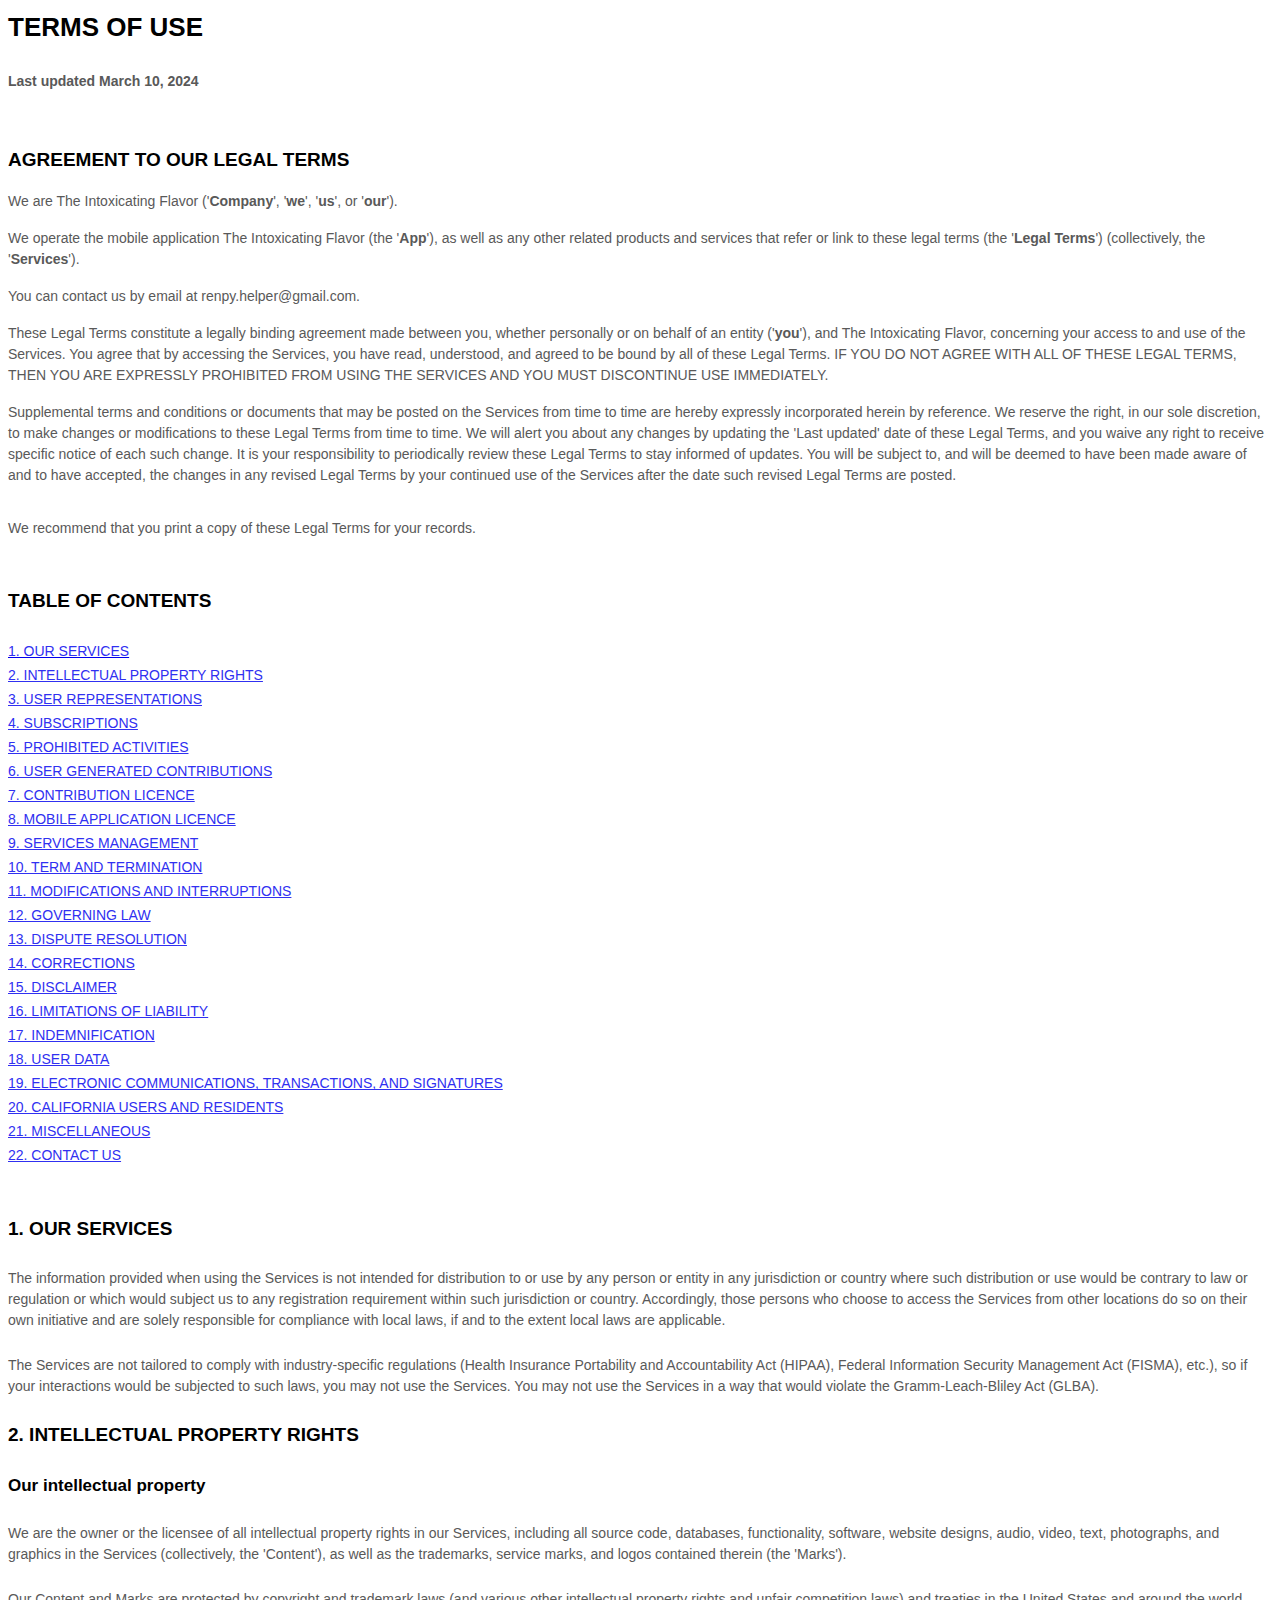
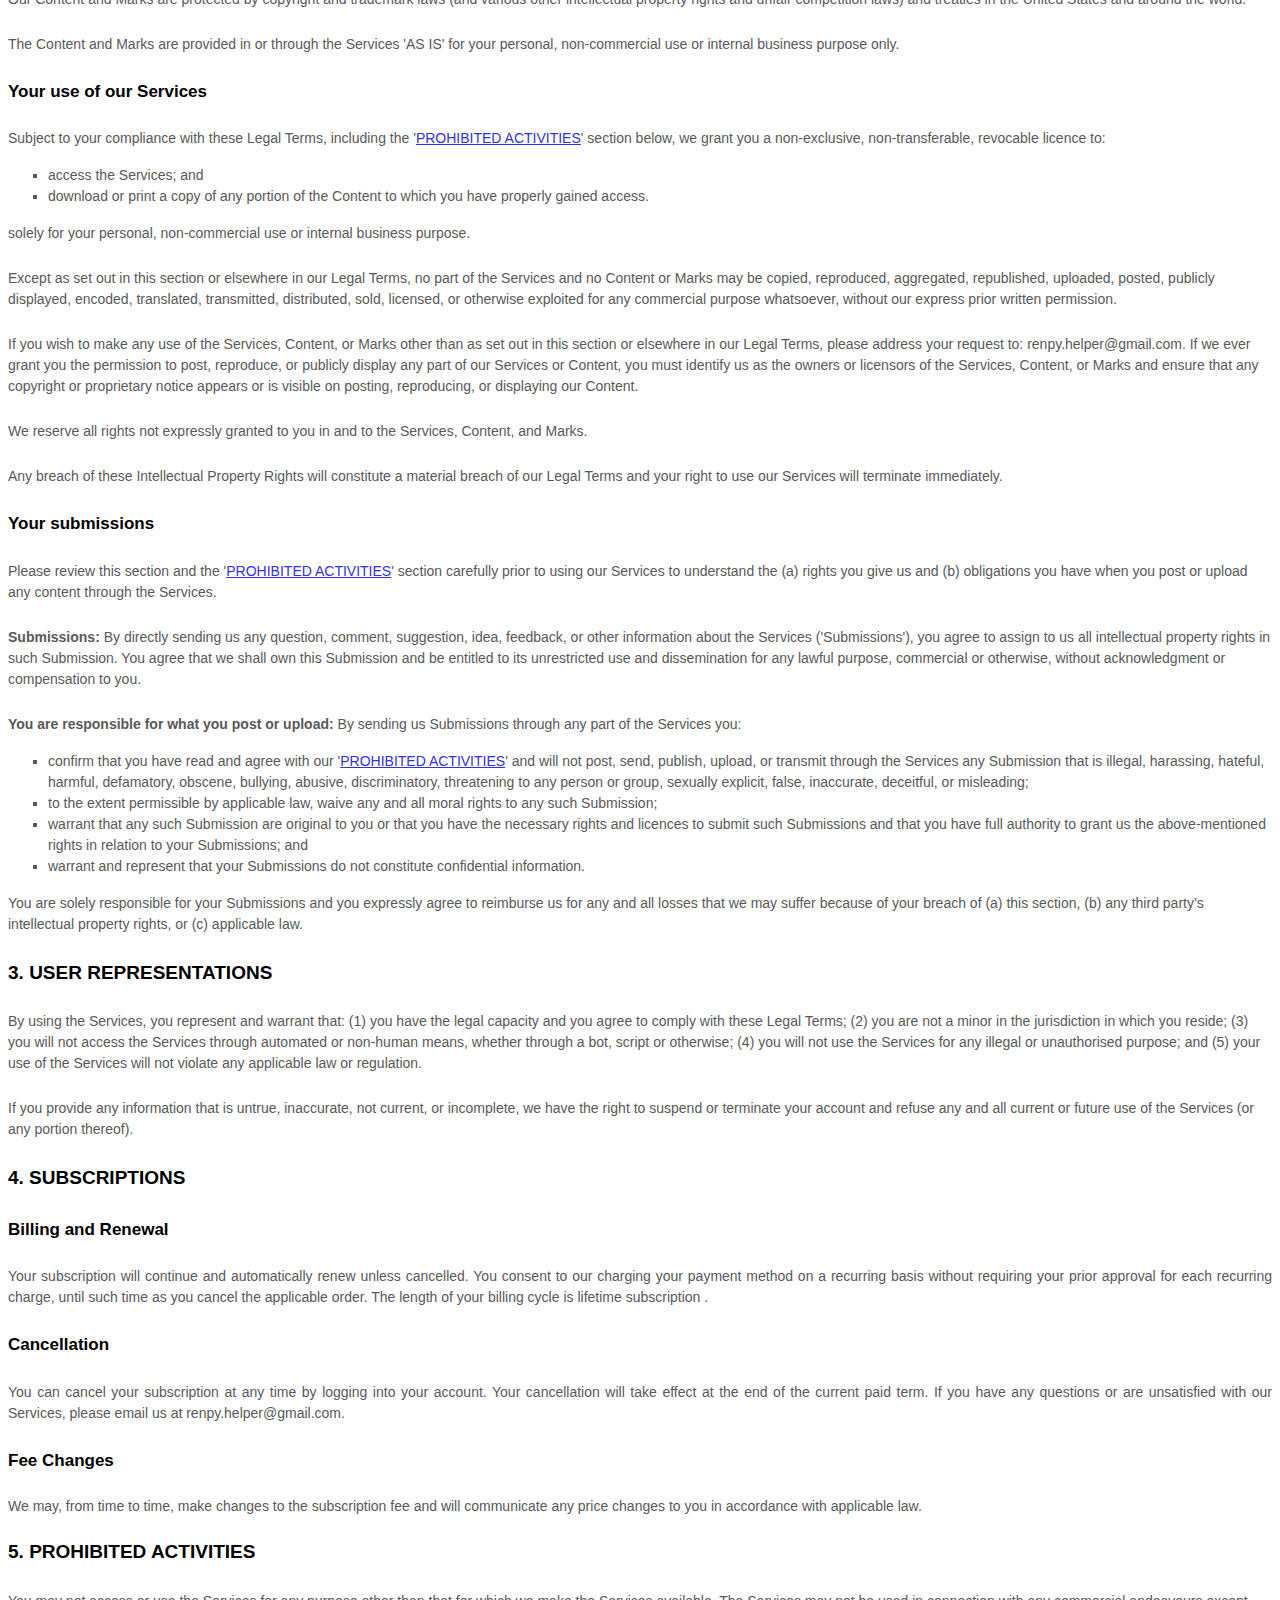
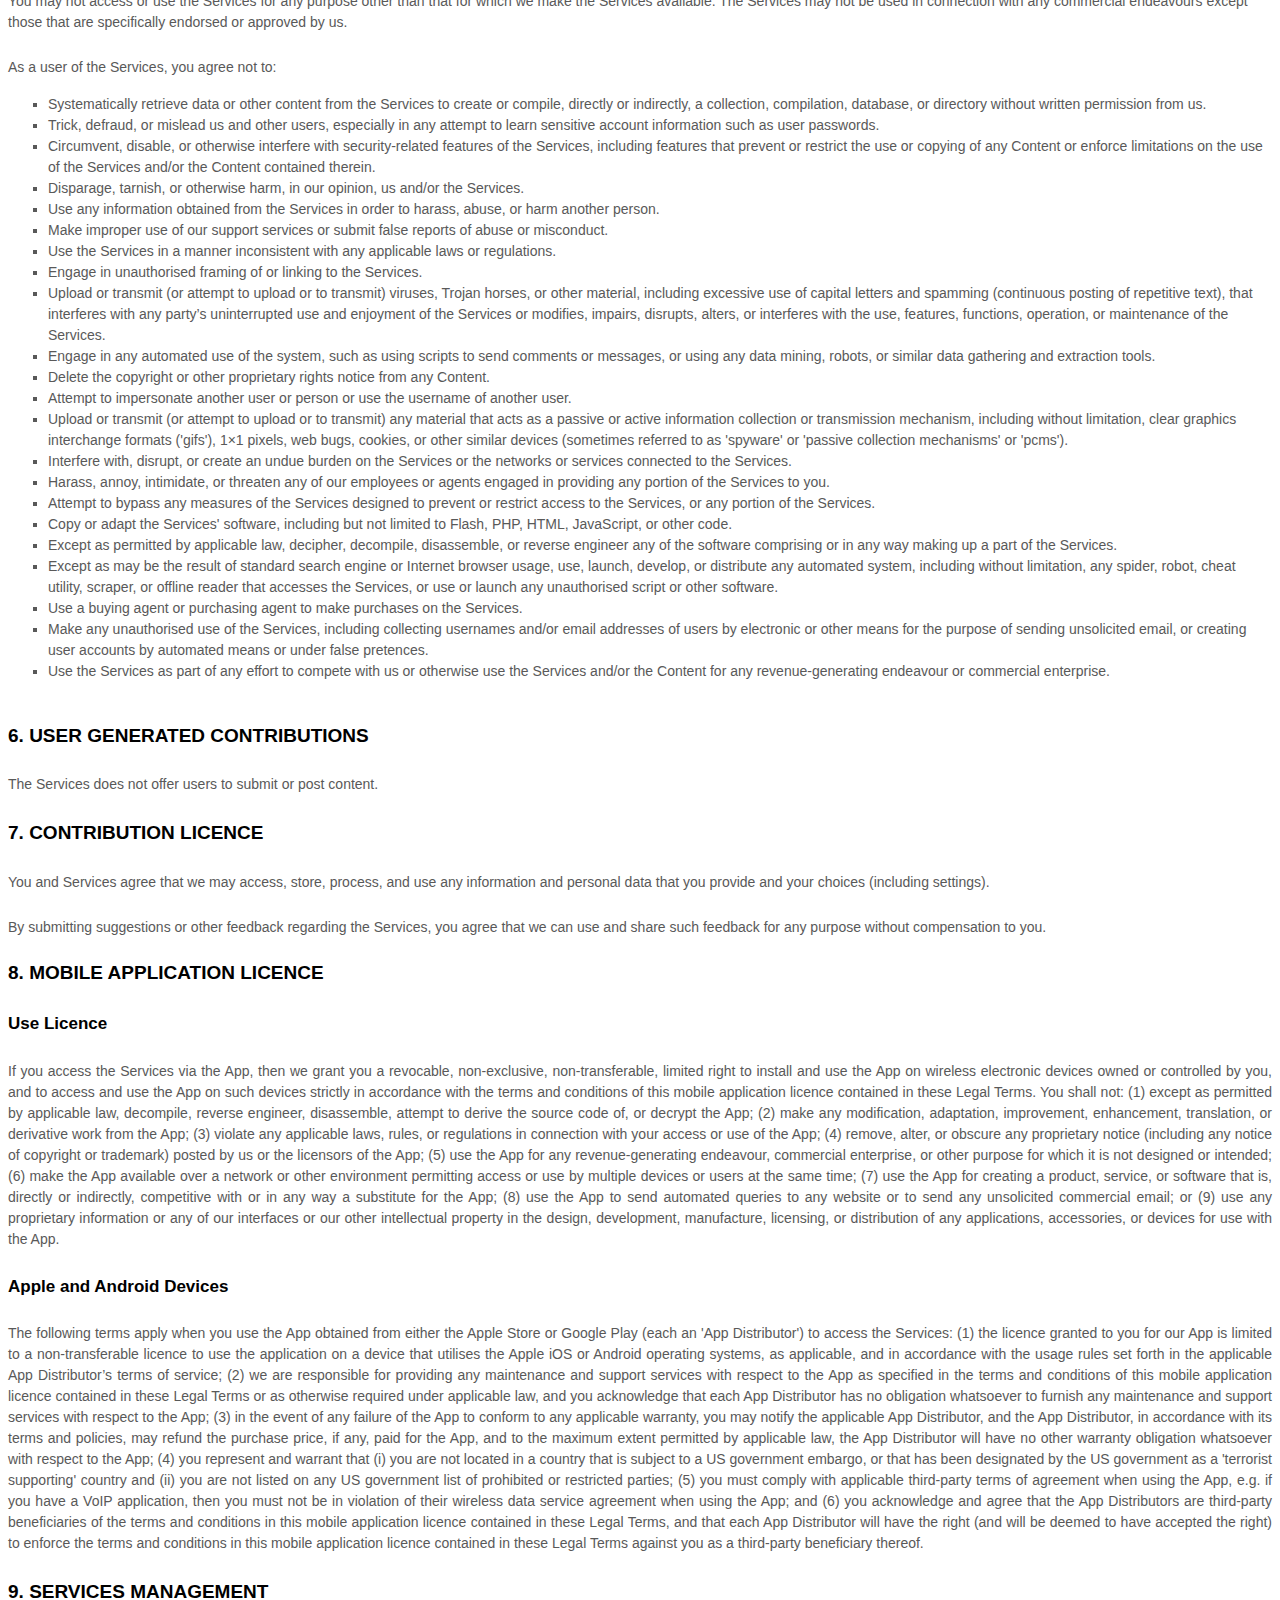
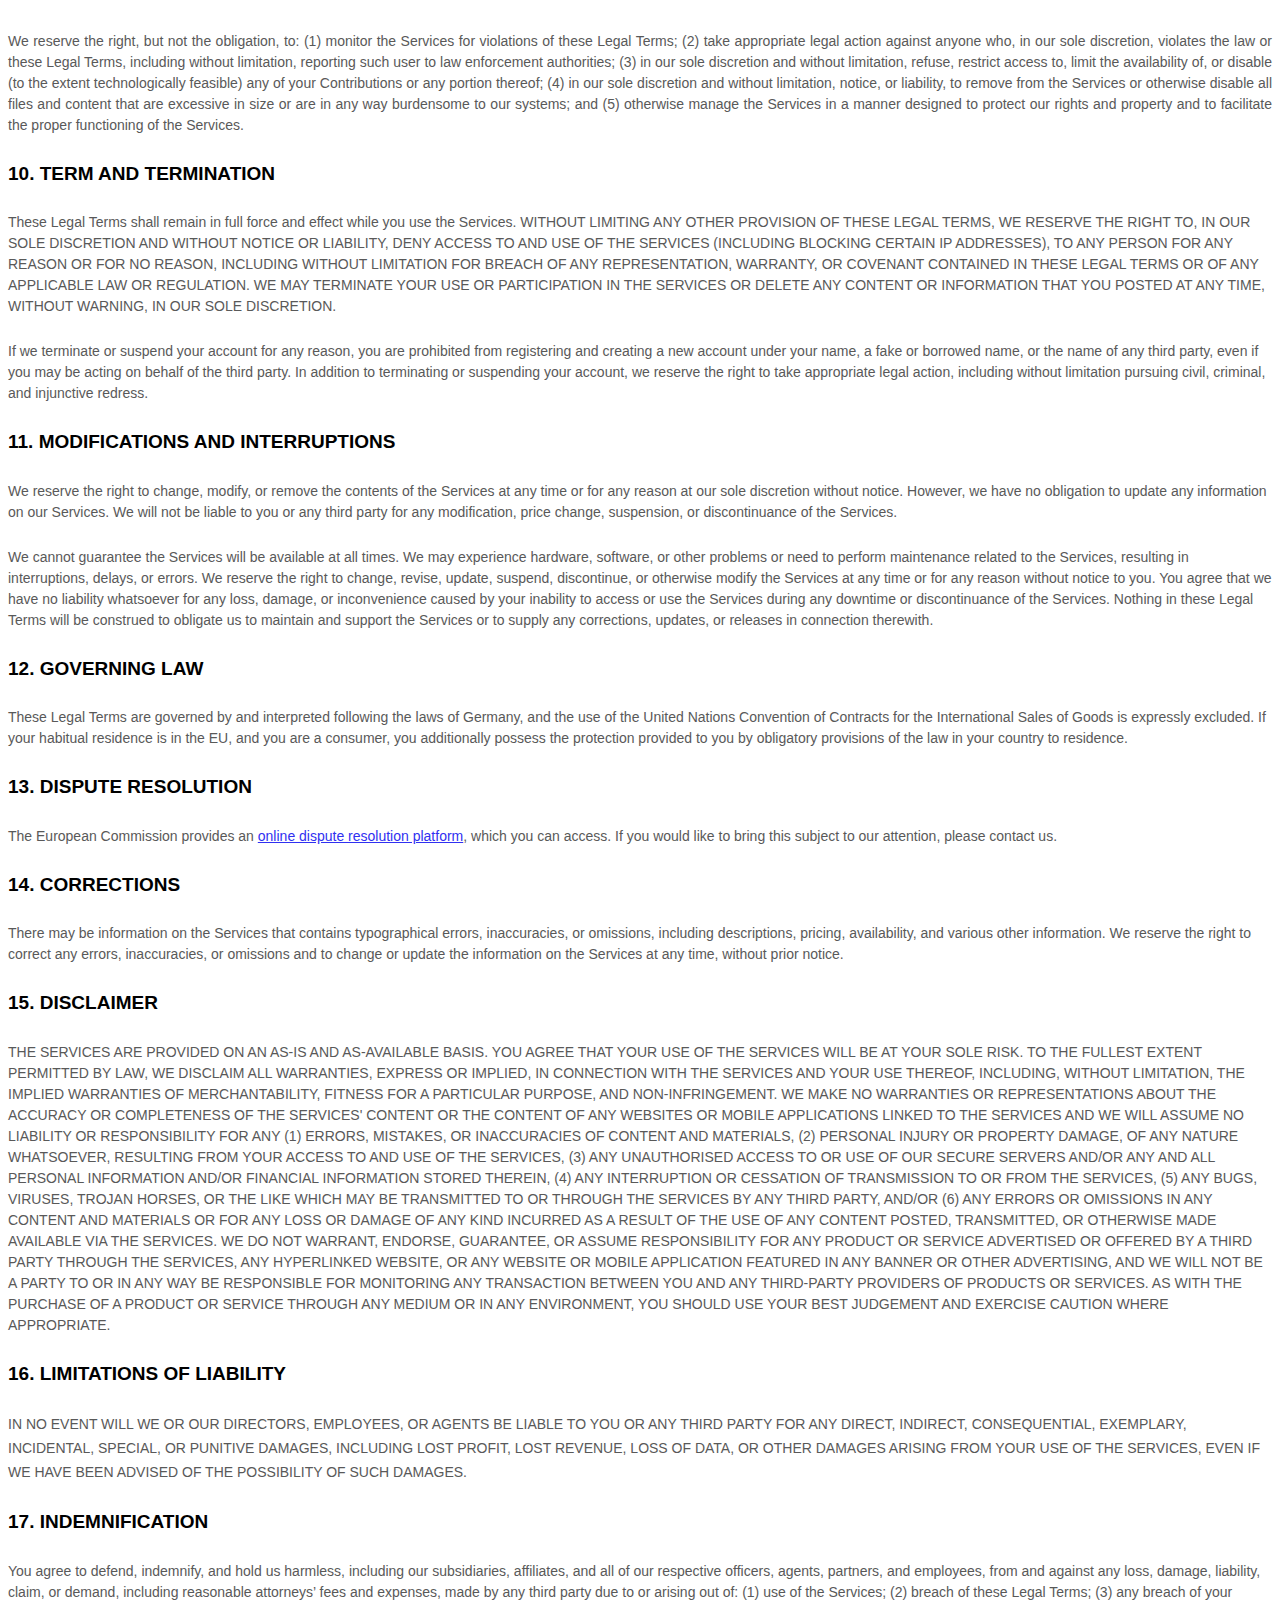
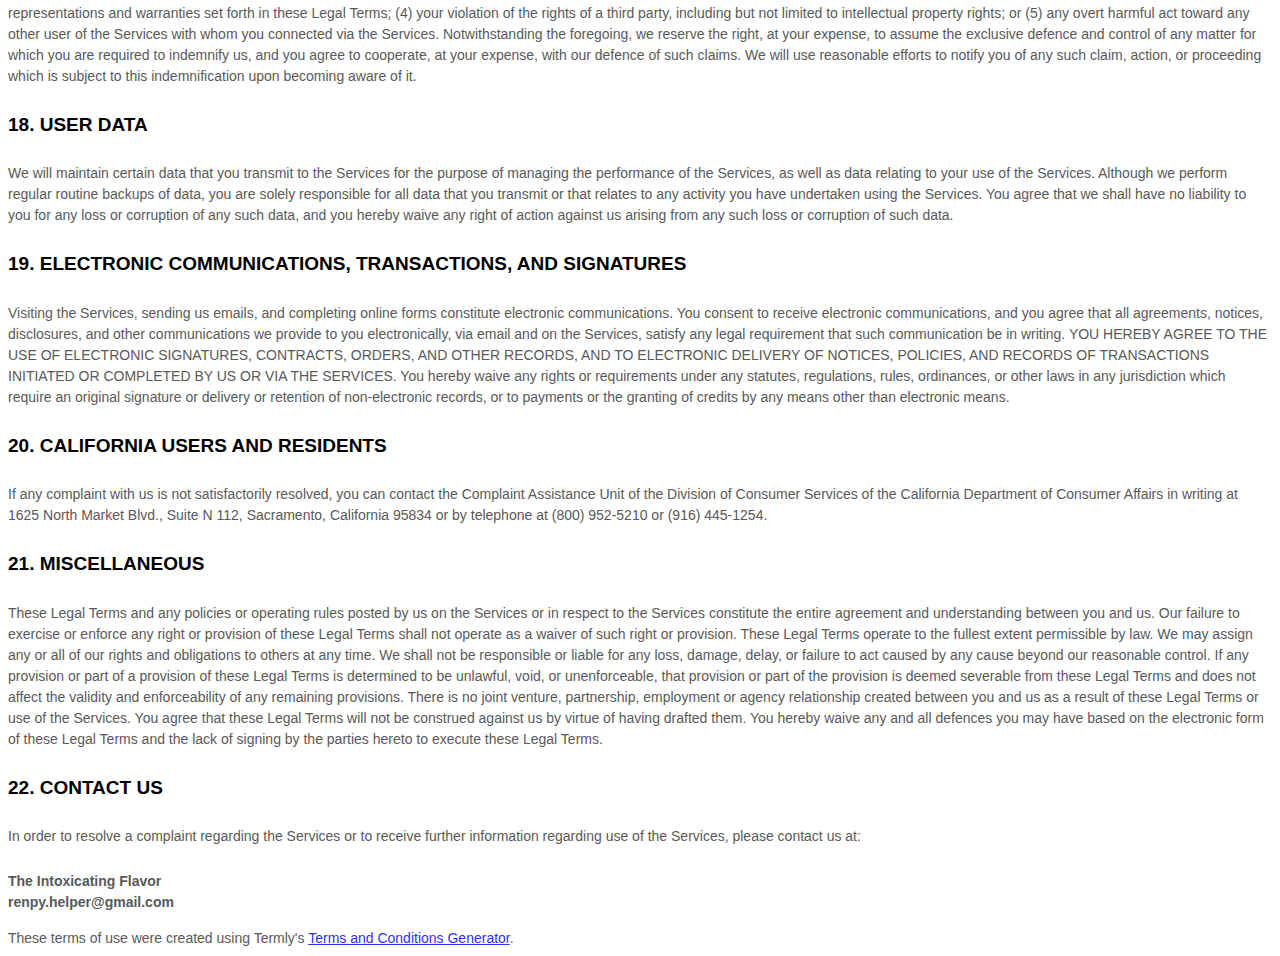
<file: terms/index.html>
<!DOCTYPE html>
    <style>
  [data-custom-class='body'], [data-custom-class='body'] * {
          background: transparent !important;
        }
[data-custom-class='title'], [data-custom-class='title'] * {
          font-family: Arial !important;
font-size: 26px !important;
color: #000000 !important;
        }
[data-custom-class='subtitle'], [data-custom-class='subtitle'] * {
          font-family: Arial !important;
color: #595959 !important;
font-size: 14px !important;
        }
[data-custom-class='heading_1'], [data-custom-class='heading_1'] * {
          font-family: Arial !important;
font-size: 19px !important;
color: #000000 !important;
        }
[data-custom-class='heading_2'], [data-custom-class='heading_2'] * {
          font-family: Arial !important;
font-size: 17px !important;
color: #000000 !important;
        }
[data-custom-class='body_text'], [data-custom-class='body_text'] * {
          color: #595959 !important;
font-size: 14px !important;
font-family: Arial !important;
        }
[data-custom-class='link'], [data-custom-class='link'] * {
          color: #3030F1 !important;
font-size: 14px !important;
font-family: Arial !important;
word-break: break-word !important;
        }
</style>

      <div data-custom-class="body">
      <div align="center" style="text-align: left;"><div class="MsoNormal" data-custom-class="title" style="line-height: 1.5;"><bdt class="block-component"><span style="font-size: 19px;"></bdt><bdt class="question"><strong>TERMS OF USE</strong></bdt><bdt class="statement-end-if-in-editor"></bdt></span></div><div class="MsoNormal" style="line-height: 1.5;"><br></div><div class="MsoNormal" data-custom-class="subtitle" style="line-height: 1.5;"><strong>Last updated</strong> <bdt class="question"><strong>March 10, 2024</strong></bdt></div><div class="MsoNormal" style="line-height: 1.1;"><br></div><div class="MsoNormal" style="line-height: 115%;"><br></div><div class="MsoNormal" style="line-height: 115%;"><br></div><div style="line-height: 1.5;"><strong><span data-custom-class="heading_1">AGREEMENT TO OUR LEGAL TERMS</span></strong></div></div><div align="center" style="text-align: left;"><div class="MsoNormal" id="agreement" style="line-height: 1.5;"><a name="_6aa3gkhykvst"></a></div></div><div align="center" style="line-height: 1;"><br></div><div align="center" style="text-align: left;"><div class="MsoNormal" data-custom-class="body_text" style="line-height: 1.5;"><span style="font-size:11.0pt;line-height:115%;font-family:Arial;
Calibri;color:#595959;mso-themecolor:text1;mso-themetint:166;">We are <bdt class="block-container question question-in-editor" data-id="9d459c4e-c548-e5cb-7729-a118548965d2" data-type="question">The Intoxicating Flavor</bdt><bdt class="block-component"></bdt> (<bdt class="block-component"></bdt>'<strong>Company</strong>', '<strong>we</strong>', '<strong>us</strong>', or '<strong>our</strong>'<bdt class="else-block"></bdt>)<span style="font-size:11.0pt;line-height:115%;
Arial;mso-fareast-font-family:Calibri;color:#595959;mso-themecolor:text1;
mso-themetint:166;"><span style="font-size:11.0pt;line-height:115%;
Arial;mso-fareast-font-family:Calibri;color:#595959;mso-themecolor:text1;
mso-themetint:166;"><span style="font-size:11.0pt;line-height:115%;
Arial;mso-fareast-font-family:Calibri;color:#595959;mso-themecolor:text1;
mso-themetint:166;"><bdt class="question"><bdt class="block-component">.</bdt></span><bdt class="block-component"></bdt></span></span></span></span></span></span></div></div><div align="center" style="line-height: 1;"><br></div><div align="center" style="text-align: left;"><div class="MsoNormal" data-custom-class="body_text" style="line-height: 1.5;"><span style="font-size:11.0pt;line-height:115%;font-family:Arial;
Calibri;color:#595959;mso-themecolor:text1;mso-themetint:166;">We operate <bdt class="block-component"></bdt><bdt class="block-component"></bdt>the mobile application <bdt class="question">The Intoxicating Flavor</bdt> (the <bdt class="block-component"></bdt>'<strong>App</strong>'<bdt class="else-block"></bdt>)<bdt class="statement-end-if-in-editor"></bdt>, as well as any other related products and services that refer or link to these legal terms (the <bdt class="block-component"></bdt>'<strong>Legal Terms</strong>'<bdt class="else-block"></bdt>) (collectively, the <bdt class="block-component"></bdt>'<strong>Services</strong>'<bdt class="else-block"></bdt>).<bdt class="block-component"></bdt></span></div><div class="MsoNormal" style="line-height: 1;"><br></div><div class="MsoNormal" data-custom-class="body_text" style="line-height: 1.5;"><span style="font-size:11.0pt;line-height:115%;font-family:Arial;
Calibri;color:#595959;mso-themecolor:text1;mso-themetint:166;">You can contact us by <bdt class="block-component">email at <bdt class="question">renpy.helper@gmail.com</bdt><bdt class="block-component">.</bdt><bdt class="statement-end-if-in-editor"></bdt></bdt></span></div><div class="MsoNormal" style="line-height: 1;"><br></div><div class="MsoNormal" data-custom-class="body_text" style="line-height: 1.5;"><span style="font-size:11.0pt;line-height:115%;font-family:Arial;
Calibri;color:#595959;mso-themecolor:text1;mso-themetint:166;">These Legal Terms constitute a legally binding agreement made between you, whether personally or on behalf of an entity (<bdt class="block-component"></bdt>'<strong>y</strong><strong>ou</strong>'<bdt class="else-block"></bdt>), and <bdt class="question">The Intoxicating Flavor</bdt>, concerning your access to and use of the Services. You agree that by accessing the Services, you have read, understood, and agreed to be bound by all of these Legal Terms. IF YOU DO NOT AGREE WITH ALL OF THESE LEGAL TERMS, THEN YOU ARE EXPRESSLY PROHIBITED FROM USING THE SERVICES AND YOU MUST DISCONTINUE USE IMMEDIATELY.<bdt class="block-component"></bdt></span></div><div class="MsoNormal" style="line-height: 1;"><br></div><div class="MsoNormal" data-custom-class="body_text" style="line-height: 1.5;"><span style="font-size:11.0pt;line-height:115%;font-family:Arial;
Calibri;color:#595959;mso-themecolor:text1;mso-themetint:166;">Supplemental terms and conditions or documents that may be posted on the Services from time to time are hereby expressly incorporated herein by reference. We reserve the right, in our sole discretion, to make changes or modifications to these Legal Terms <bdt class="block-component"></bdt>from time to time<bdt class="else-block"></bdt>. We will alert you about any changes by updating the <bdt class="block-component"></bdt>'Last updated'<bdt class="else-block"></bdt> date of these Legal Terms, and you waive any right to receive specific notice of each such change. It is your responsibility to periodically review these Legal Terms to stay informed of updates. You will be subject to, and will be deemed to have been made aware of and to have accepted, the changes in any revised Legal Terms by your continued use of the Services after the date such revised Legal Terms are posted.<bdt class="else-block"></bdt></span></div></div><div align="center" style="line-height: 1;"><br></div><div align="center" style="text-align: left;"><div class="MsoNormal" data-custom-class="body_text" style="line-height: 1.5;"><bdt class="block-container if" data-type="if" id="a2595956-7028-dbe5-123e-d3d3a93ed076"><bdt data-type="conditional-block"><bdt data-type="body"><span style="font-size:11.0pt;line-height:115%;font-family:Arial;
Calibri;color:#595959;mso-themecolor:text1;mso-themetint:166;"><bdt class="block-component"></bdt></bdt></div><div class="MsoNormal" style="line-height: 1;"><br></div><div class="MsoNormal" data-custom-class="body_text" style="line-height: 1.5;">We recommend that you print a copy of these Legal Terms for your records.</div><div class="MsoNormal" style="line-height: 1.5;"><br></div><div class="MsoNormal" style="line-height: 1.5;"><br></div><div class="MsoNormal" data-custom-class="heading_1" style="line-height: 1.5;"><strong>TABLE OF CONTENTS</strong></div><div class="MsoNormal" style="line-height: 1.5;"><br></div><div class="MsoNormal" style="line-height: 1.5;"><a href="#services"><span data-custom-class="link"><span style="color: rgb(0, 58, 250); font-size: 15px;"><span data-custom-class="body_text">1. OUR SERVICES</span></span></span></a></div><div class="MsoNormal" style="line-height: 1.5;"><a data-custom-class="link" href="#ip"><span style="color: rgb(0, 58, 250);"><span data-custom-class="body_text">2. INTELLECTUAL PROPERTY RIGHTS</span></span></a></div><div class="MsoNormal" style="line-height: 1.5;"><a data-custom-class="link" href="#userreps"></a><a data-custom-class="link" href="#userreps"><span style="color: rbg(0, 58, 250); font-size: 15px;"><span data-custom-class="body_text">3. USER REPRESENTATIONS</span></span></a></div><div class="MsoNormal" style="line-height: 1.5;"><span style="font-size: 15px;"><span data-custom-class="body_text"><bdt class="block-component"></bdt></span></span> <a data-custom-class="link" href="#products"></a></div><div class="MsoNormal" style="line-height: 1.5;"><a data-custom-class="link" href="#products"><span style="color: rgb(0, 58, 250); font-size: 15px;"><span data-custom-class="body_text"><bdt class="block-component"></bdt><bdt class="block-component"></bdt><bdt class="statement-end-if-in-editor"></bdt></span></span></a> <a data-custom-class="link" href="#purchases"></a></div><div class="MsoNormal" style="line-height: 1.5;"><a data-custom-class="link" href="#purchases"><span style="color: rgb(0, 58, 250); font-size: 15px;"><span data-custom-class="body_text"><bdt class="block-component"></bdt></span></span></a> <bdt class="block-component"><span style="font-size: 15px;"></span></bdt></div><div class="MsoNormal" style="line-height: 1.5;"><a data-custom-class="link" href="#subscriptions"><span data-custom-class="body_text"><span style="color: rgb(0, 58, 250); font-size: 15px;">4. SUBSCRIPTIONS</span></span></a><span style="font-size: 15px;"><bdt class="statement-end-if-in-editor"></bdt><br></span></div><div class="MsoNormal" style="line-height: 1.5;"><span style="font-size: 15px;"><span data-custom-class="body_text"><bdt class="block-component"></bdt></span></span> <a data-custom-class="link" href="#software"></a> <a data-custom-class="link" href="#software"></a></div><div class="MsoNormal" style="line-height: 1.5;"><a data-custom-class="link" href="#software"><span style="color: rgb(0, 58, 250); font-size: 15px;"><span data-custom-class="body_text"><bdt class="block-component"></bdt></span></span></a> <a data-custom-class="link" href="#prohibited"></a></div><div class="MsoNormal" style="line-height: 1.5;"><a data-custom-class="link" href="#prohibited"><span style="color: rgb(0, 58, 250); font-size: 15px;"><span data-custom-class="body_text">5. PROHIBITED ACTIVITIES</span></span></a> <a data-custom-class="link" href="#ugc"></a></div><div class="MsoNormal" style="line-height: 1.5;"><a data-custom-class="link" href="#ugc"><span style="color: rgb(0, 58, 250); font-size: 15px;"><span data-custom-class="body_text">6. USER GENERATED CONTRIBUTIONS</span></span></a> <a data-custom-class="link" href="#license"></a></div><div class="MsoNormal" style="line-height: 1.5;"><a data-custom-class="link" href="#license"><span style="color: rgb(0, 58, 250); font-size: 15px;"><span data-custom-class="body_text">7. CONTRIBUTION <bdt class="block-component"></bdt>LICENCE<bdt class="else-block"></bdt></span></span></a> <a data-custom-class="link" href="#reviews"></a></div><div class="MsoNormal" style="line-height: 1.5;"><a data-custom-class="link" href="#reviews"><span style="color: rgb(0, 58, 250); font-size: 15px;"><span data-custom-class="body_text"><bdt class="block-component"></bdt></span></span></a> <a data-custom-class="link" href="#mobile"></a></div><div class="MsoNormal" style="line-height: 1.5;"><a data-custom-class="link" href="#mobile"><span style="color: rgb(0, 58, 250); font-size: 15px;"><span data-custom-class="body_text"><bdt class="block-component"></bdt>8. MOBILE APPLICATION <bdt class="block-component"></bdt>LICENCE<bdt class="else-block"></bdt><bdt class="statement-end-if-in-editor"></bdt></span></span></a> <a data-custom-class="link" href="#socialmedia"></a></div><div class="MsoNormal" style="line-height: 1.5;"><a data-custom-class="link" href="#socialmedia"><span style="color: rgb(0, 58, 250); font-size: 15px;"><span data-custom-class="body_text"><bdt class="block-component"></bdt></span></span></a> <a data-custom-class="link" href="#thirdparty"></a></div><div class="MsoNormal" style="line-height: 1.5;"><a data-custom-class="link" href="#thirdparty"><span style="color: rgb(0, 58, 250); font-size: 15px;"><span data-custom-class="body_text"><bdt class="block-component"></bdt></span></span></a> <a data-custom-class="link" href="#advertisers"></a></div><div class="MsoNormal" style="line-height: 1.5;"><a data-custom-class="link" href="#advertisers"><span style="color: rgb(0, 58, 250); font-size: 15px;"><span data-custom-class="body_text"><bdt class="block-component"></bdt></span></span></a> <a data-custom-class="link" href="#sitemanage"></a></div><div class="MsoNormal" style="line-height: 1.5;"><a data-custom-class="link" href="#sitemanage"><span style="color: rgb(0, 58, 250); font-size: 15px;"><span data-custom-class="body_text">9. SERVICES MANAGEMENT</span></span></a> <a data-custom-class="link" href="#ppyes"></a></div><div class="MsoNormal" style="line-height: 1.5;"><a data-custom-class="link" href="#ppyes"><span style="color: rgb(0, 58, 250); font-size: 15px;"><span data-custom-class="body_text"><bdt class="block-component"></bdt></span></span></a> <a data-custom-class="link" href="#ppno"></a></div><div class="MsoNormal" style="line-height: 1.5;"><a data-custom-class="link" href="#ppno"><span style="color: rgb(0, 58, 250); font-size: 15px;"><span data-custom-class="body_text"><bdt class="block-component"></bdt></span></span></a> <a data-custom-class="link" href="#dmca"></a></div><div class="MsoNormal" style="line-height: 1.5;"><a data-custom-class="link" href="#dmca"><span style="color: rgb(0, 58, 250); font-size: 15px;"><span data-custom-class="body_text"><bdt class="block-component"></bdt><bdt class="block-component"></bdt><bdt class="statement-end-if-in-editor"></bdt></span></span></a></div><div class="MsoNormal" style="line-height: 1.5;"><span style="font-size: 15px;"><span data-custom-class="body_text"><bdt class="block-component"></bdt><bdt class="block-component"></bdt><bdt class="block-component"></bdt></span></span> <a data-custom-class="link" href="#terms"></a></div><div class="MsoNormal" style="line-height: 1.5;"><a data-custom-class="link" href="#terms"><span style="color: rgb(0, 58, 250); font-size: 15px;"><span data-custom-class="body_text">10. TERM AND TERMINATION</span></span></a> <a data-custom-class="link" href="#modifications"></a></div><div class="MsoNormal" style="line-height: 1.5;"><a data-custom-class="link" href="#modifications"><span style="color: rgb(0, 58, 250); font-size: 15px;"><span data-custom-class="body_text">11. MODIFICATIONS AND INTERRUPTIONS</span></span></a> <a data-custom-class="link" href="#law"></a></div><div class="MsoNormal" style="line-height: 1.5;"><a data-custom-class="link" href="#law"><span style="color: rgb(0, 58, 250); font-size: 15px;"><span data-custom-class="body_text">12. GOVERNING LAW</span></span></a> <a data-custom-class="link" href="#disputes"></a></div><div class="MsoNormal" style="line-height: 1.5;"><a data-custom-class="link" href="#disputes"><span style="color: rgb(0, 58, 250); font-size: 15px;"><span data-custom-class="body_text">13. DISPUTE RESOLUTION</span></span></a> <a data-custom-class="link" href="#corrections"></a></div><div class="MsoNormal" style="line-height: 1.5;"><a data-custom-class="link" href="#corrections"><span style="color: rgb(0, 58, 250); font-size: 15px;"><span data-custom-class="body_text">14. CORRECTIONS</span></span></a> <a data-custom-class="link" href="#disclaimer"></a></div><div class="MsoNormal" style="line-height: 1.5;"><a data-custom-class="link" href="#disclaimer"><span style="color: rgb(0, 58, 250); font-size: 15px;"><span data-custom-class="body_text">15. DISCLAIMER</span></span></a> <a data-custom-class="link" href="#liability"></a></div><div class="MsoNormal" style="line-height: 1.5;"><a data-custom-class="link" href="#liability"><span style="color: rgb(0, 58, 250); font-size: 15px;"><span data-custom-class="body_text">16. LIMITATIONS OF LIABILITY</span></span></a> <a data-custom-class="link" href="#indemnification"></a></div><div class="MsoNormal" style="line-height: 1.5;"><a data-custom-class="link" href="#indemnification"><span style="color: rgb(0, 58, 250); font-size: 15px;"><span data-custom-class="body_text">17. INDEMNIFICATION</span></span></a> <a data-custom-class="link" href="#userdata"></a></div><div class="MsoNormal" style="line-height: 1.5;"><a data-custom-class="link" href="#userdata"><span style="color: rgb(0, 58, 250); font-size: 15px;"><span data-custom-class="body_text">18. USER DATA</span></span></a> <a data-custom-class="link" href="#electronic"></a></div><div class="MsoNormal" style="line-height: 1.5;"><a data-custom-class="link" href="#electronic"><span style="color: rgb(0, 58, 250); font-size: 15px;"><span data-custom-class="body_text">19. ELECTRONIC COMMUNICATIONS, TRANSACTIONS, AND SIGNATURES</span></span></a> <a data-custom-class="link" href="#california"></a></div><div class="MsoNormal" style="line-height: 1.5;"><a data-custom-class="link" href="#california"><span style="color: rgb(0, 58, 250); font-size: 15px;"><span data-custom-class="body_text"><bdt class="block-component"></bdt>20. CALIFORNIA USERS AND RESIDENTS<bdt class="statement-end-if-in-editor"></bdt></span></span></a> <a data-custom-class="link" href="#misc"></a></div><div class="MsoNormal" style="line-height: 1.5;"><a data-custom-class="link" href="#misc"><span style="color: rgb(0, 58, 250); font-size: 15px;"><span data-custom-class="body_text">21. MISCELLANEOUS</span></span></a> <a data-custom-class="link" href="#contact"></a></div><div class="MsoNormal" style="line-height: 1.5;"><bdt class="block-component"></span></bdt></div><div class="MsoNormal" style="line-height: 1.5;"><bdt class="block-component"></bdt></div><div class="MsoNormal" style="line-height: 1.5;"><bdt class="block-component"></bdt></div><div class="MsoNormal" style="line-height: 1.5;"><bdt class="block-component"></bdt></div><div class="MsoNormal" style="line-height: 1.5;"><bdt class="block-component"></bdt></div><div class="MsoNormal" style="line-height: 1.5;"><bdt class="block-component"></bdt></div><div class="MsoNormal" style="line-height: 1.5;"><bdt class="block-component"></bdt></div><div class="MsoNormal" style="line-height: 1.5;"><bdt class="block-component"></bdt></div><div class="MsoNormal" style="line-height: 1.5;"><bdt class="block-component"></bdt></div><div class="MsoNormal" style="line-height: 1.5;"><bdt class="block-component"></bdt></div><div class="MsoNormal" style="line-height: 1.5;"><a data-custom-class="link" href="#contact"><span style="color: rgb(0, 58, 250); font-size: 15px;"><span data-custom-class="body_text">22. CONTACT US</span></span></a></div></div><div align="center" style="text-align: left;"><div class="MsoNormal" data-custom-class="heading_1" style="line-height: 1.5;"><a name="_b6y29mp52qvx"></a></div><div class="MsoNormal" style="line-height: 1.5;"><br></div><div class="MsoNormal" style="line-height: 1.5;"><br></div><div class="MsoNormal" data-custom-class="heading_1" id="services" style="line-height: 1.5;"><strong><span style="font-size: 19px;">1. OUR SERVICES</span></strong></div><div class="MsoNormal" style="line-height: 1.5;"><br></div><div class="MsoNormal" data-custom-class="body_text" style="line-height: 1.5;"><span style="font-size: 15px;">The information provided when using the Services is not intended for distribution to or use by any person or entity in any jurisdiction or country where such distribution or use would be contrary to law or regulation or which would subject us to any registration requirement within such jurisdiction or country. Accordingly, those persons who choose to access the Services from other locations do so on their own initiative and are solely responsible for compliance with local laws, if and to the extent local laws are applicable.<bdt class="block-component"></bdt></span><bdt class="block-component"><span style="font-size: 15px;"></span></bdt></div><div class="MsoNormal" style="line-height: 1.5;"><br></div><div class="MsoNormal" data-custom-class="body_text" style="line-height: 1.5;"><span style="font-size: 15px;">The Services are not tailored to comply with industry-specific regulations (Health Insurance Portability and Accountability Act (HIPAA), Federal Information Security Management Act (FISMA), etc.), so if your interactions would be subjected to such laws, you may not use the Services. You may not use the Services in a way that would violate the Gramm-Leach-Bliley Act (GLBA).<bdt class="block-component"></bdt><bdt class="statement-end-if-in-editor"></bdt></div><div class="MsoNormal" style="line-height: 1.5;"><br></div></div><div align="center" data-custom-class="heading_1" style="text-align: left; line-height: 1.5;"><strong><span id="ip" style="font-size: 19px;">2. INTELLECTUAL PROPERTY RIGHTS</span></strong></div><div align="center" style="line-height: 1.5;"><br></div><div align="center" style="text-align: left;"><div class="MsoNormal" data-custom-class="heading_2" style="line-height: 1.5;"><strong>Our intellectual property</strong></div><div class="MsoNormal" style="line-height: 1.5;"><br></div><div class="MsoNormal" data-custom-class="body_text" style="line-height: 1.5;"><span style="font-size:11.0pt;line-height:115%;font-family:Arial;
Calibri;color:#595959;mso-themecolor:text1;mso-themetint:166;">We are the owner or the licensee of all intellectual property rights in our Services, including all source code, databases, functionality, software, website designs, audio, video, text, photographs, and graphics in the Services (collectively, the <bdt class="block-component"></bdt>'Content'<bdt class="else-block"></bdt>), as well as the trademarks, service marks, and logos contained therein (the <bdt class="block-component"></bdt>'Marks'<bdt class="else-block"></bdt>).</span></div><div class="MsoNormal" style="line-height: 1.5;"><br></div><div class="MsoNormal" data-custom-class="body_text" style="line-height: 1.5;"><span style="font-size:11.0pt;line-height:115%;font-family:Arial;
Calibri;color:#595959;mso-themecolor:text1;mso-themetint:166;">Our Content and Marks are protected by copyright and trademark laws (and various
other intellectual property rights and unfair competition laws) and treaties in the United
States and around the world.</span></div><div class="MsoNormal" style="line-height: 1.5;"><br></div><div class="MsoNormal" data-custom-class="body_text" style="line-height: 1.5;"><span style="font-size:11.0pt;line-height:115%;font-family:Arial;
Calibri;color:#595959;mso-themecolor:text1;mso-themetint:166;">The Content and Marks are provided in or through the Services <bdt class="block-component"></bdt>'AS IS'<bdt class="else-block"></bdt> for your <bdt class="block-component"></bdt>personal, non-commercial use or internal business purpose<bdt class="statement-end-if-in-editor"></bdt> only.</span></div><div class="MsoNormal" style="line-height: 1.5;"><br></div><div class="MsoNormal" data-custom-class="heading_2" style="line-height: 1.5;"><strong>Your use of our Services</strong></div><div class="MsoNormal" style="line-height: 1.5;"><br></div><div class="MsoNormal" data-custom-class="body_text" style="line-height: 1.5;"><span style="font-size: 15px;">Subject to your compliance with these Legal Terms, including the <bdt class="block-component"></bdt>'<bdt class="else-block"></bdt></span><a data-custom-class="link" href="#prohibited"><span style="color: rgb(0, 58, 250); font-size: 15px;">PROHIBITED ACTIVITIES</span></a><span style="font-size: 15px;"><bdt class="block-component"></bdt>'<bdt class="else-block"></bdt> section below, we grant you a non-exclusive, non-transferable, revocable <bdt class="block-component"></bdt>licence<bdt class="else-block"></bdt> to:</span></div><ul><li class="MsoNormal" data-custom-class="body_text" style="line-height: 1.5;"><span style="font-size: 15px;">access the Services; and</span></li><li class="MsoNormal" data-custom-class="body_text" style="line-height: 1.5;"><span style="font-size: 15px;">download or print a copy of any portion of the Content to which you have properly gained access.</span></li></ul><div class="MsoNormal" data-custom-class="body_text" style="line-height: 1.5;"><span style="font-size:11.0pt;line-height:115%;font-family:Arial;
Calibri;color:#595959;mso-themecolor:text1;mso-themetint:166;">solely for your <bdt class="block-component"></bdt>personal, non-commercial use or internal business purpose<bdt class="statement-end-if-in-editor"></bdt>.</span></div><div class="MsoNormal" style="line-height: 1.5;"><br></div><div class="MsoNormal" data-custom-class="body_text" style="line-height: 1.5;"><span style="font-size:11.0pt;line-height:115%;font-family:Arial;
Calibri;color:#595959;mso-themecolor:text1;mso-themetint:166;">Except as set out in this section or elsewhere in our Legal Terms, no part of the Services and no Content or Marks may be copied, reproduced,
aggregated, republished, uploaded, posted, publicly displayed, encoded,
translated, transmitted, distributed, sold, licensed, or otherwise exploited
for any commercial purpose whatsoever, without our express prior written
permission.</span></div><div class="MsoNormal" style="line-height: 1.5;"><br></div><div class="MsoNormal" data-custom-class="body_text" style="line-height: 1.5;"><span style="font-size:11.0pt;line-height:115%;font-family:Arial;
Calibri;color:#595959;mso-themecolor:text1;mso-themetint:166;">If you wish to make any use of the Services, Content, or Marks other than as set out in this section or elsewhere in our Legal Terms, please address your request to: <bdt class="question">renpy.helper@gmail.com</bdt>. If we ever grant you the permission to post, reproduce, or publicly display any part of our Services or Content, you must identify us as the owners or licensors of the Services, Content, or Marks and ensure that any copyright or proprietary notice appears or is visible on posting, reproducing, or displaying our Content.</span></div></div><div align="center" style="line-height: 1.5;"><br></div><div align="center" style="text-align: left;"><div class="MsoNormal" data-custom-class="body_text" style="line-height: 1.5;"><span style="font-size:11.0pt;line-height:115%;font-family:Arial;
Calibri;color:#595959;mso-themecolor:text1;mso-themetint:166;">We reserve all rights not expressly granted to you in and to the Services, Content, and Marks.</span></div><div class="MsoNormal" style="line-height: 1.5;"><br></div><div class="MsoNormal" data-custom-class="body_text" style="line-height: 1.5;"><span style="font-size:11.0pt;line-height:115%;font-family:Arial;
Calibri;color:#595959;mso-themecolor:text1;mso-themetint:166;">Any breach of these Intellectual Property Rights will constitute a material breach of our Legal Terms and your right to use our Services will terminate immediately.</span></div><div class="MsoNormal" style="line-height: 1.5;"><br></div><div class="MsoNormal" data-custom-class="heading_2" style="line-height: 1.5;"><span style="font-size:11.0pt;line-height:115%;font-family:Arial;
Calibri;color:#595959;mso-themecolor:text1;mso-themetint:166;"><strong>Your submissions<bdt class="block-component"></strong></bdt></span></div><div class="MsoNormal" style="line-height: 1.5;"><br></div><div class="MsoNormal" data-custom-class="body_text" style="line-height: 1.5;"><span style="font-size: 15px;">Please review this section and the <bdt class="block-component"></bdt>'<bdt class="else-block"></bdt><a data-custom-class="link" href="#prohibited"><span style="color: rgb(0, 58, 250);">PROHIBITED ACTIVITIES</span></a><bdt class="block-component"></bdt>'<bdt class="else-block"></bdt> section carefully prior to using our Services to understand the (a) rights you give us and (b) obligations you have when you post or upload any content through the Services.</span></div><div class="MsoNormal" style="line-height: 1.5;"><br></div><div class="MsoNormal" data-custom-class="body_text" style="line-height: 1.5;"><span style="font-size: 15px;"><strong>Submissions:</strong> By directly sending us any question, comment, suggestion, idea, feedback, or other information about the Services (<bdt class="block-component"></bdt>'Submissions'<bdt class="else-block"></bdt>), you agree to assign to us all intellectual property rights in such Submission. You agree that we shall own this Submission and be entitled to its unrestricted use and dissemination for any lawful purpose, commercial or otherwise, without acknowledgment or compensation to you.<bdt class="block-component"></bdt></span></div><div class="MsoNormal" style="line-height: 1.5;"><br></div><div class="MsoNormal" data-custom-class="body_text" style="line-height: 1.5;"><span style="font-size: 15px;"><strong>You are responsible for what you post or upload:</strong> By sending us Submissions<bdt class="block-component"></bdt> through any part of the Services<bdt class="block-component"></bdt> you:</span></div><ul><li class="MsoNormal" data-custom-class="body_text" style="line-height: 1.5;"><span style="font-size: 15px;">confirm that you have read and agree with our <bdt class="block-component"></bdt>'<bdt class="else-block"></bdt></span><a data-custom-class="link" href="#prohibited"><span style="color: rgb(0, 58, 250); font-size: 15px;">PROHIBITED ACTIVITIES</span></a><span style="font-size: 15px;"><bdt class="block-component"></bdt>'<bdt class="else-block"></bdt> and will not post, send, publish, upload, or transmit through the Services any Submission<bdt class="block-component"></bdt> that is illegal, harassing, hateful, harmful, defamatory, obscene, bullying, abusive, discriminatory, threatening to any person or group, sexually explicit, false, inaccurate, deceitful, or misleading;</span></li><li class="MsoNormal" data-custom-class="body_text" style="line-height: 1.5;"><span style="font-size: 15px;">to the extent permissible by applicable law, waive any and all moral rights to any such Submission<bdt class="block-component"></bdt>;</span></li><li class="MsoNormal" data-custom-class="body_text" style="line-height: 1.5;"><span style="font-size: 15px;">warrant that any such Submission<bdt class="block-component"></bdt> are original to you or that you have the necessary rights and <bdt class="block-component"></bdt>licences<bdt class="else-block"></bdt> to submit such Submissions<bdt class="block-component"></bdt> and that you have full authority to grant us the above-mentioned rights in relation to your Submissions<bdt class="block-component"></bdt>; and</span></li><li class="MsoNormal" data-custom-class="body_text" style="line-height: 1.5;"><span style="font-size: 15px;">warrant and represent that your Submissions<bdt class="block-component"></bdt> do not constitute confidential information.</span></li></ul><div class="MsoNormal" data-custom-class="body_text" style="line-height: 1.5;">You are solely responsible for your Submissions<bdt class="block-component"></bdt> and you expressly agree to reimburse us for any and all losses that we may suffer because of your breach of (a) this section, (b) any third party’s intellectual property rights, or (c) applicable law.<bdt class="block-component"></bdt><bdt class="block-component"></bdt></div><div class="MsoNormal" style="line-height: 1.5;"><br></div></div><div align="center" style="text-align: left;"><div class="MsoNormal" data-custom-class="heading_1" id="userreps" style="line-height: 1.5;"><a name="_5hg7kgyv9l8z"></a><strong><span style="line-height: 115%; font-family: Arial; font-size: 19px;"><strong><span style="line-height: 115%; font-family: Arial; font-size: 19px;"><strong><span style="line-height: 115%; font-family: Arial; font-size: 19px;"><strong><span style="line-height: 115%; font-family: Arial; font-size: 19px;">3.</span></strong></span> </strong></span></strong>USER REPRESENTATIONS</span></strong></div></div><div align="center" style="line-height: 1.5;"><br></div><div align="center" style="text-align: left;"><div class="MsoNormal" data-custom-class="body_text" style="line-height: 1.5;"><span style="font-size:11.0pt;line-height:115%;font-family:Arial;
Calibri;color:#595959;mso-themecolor:text1;mso-themetint:166;">By using the Services, you represent and warrant that:</span><bdt class="block-container if" data-type="if" id="d2d82ca8-275f-3f86-8149-8a5ef8054af6"><bdt data-type="conditional-block"><bdt class="block-component" data-record-question-key="user_account_option" data-type="statement"></bdt> </bdt><span style="color: rgb(89, 89, 89); font-size: 11pt;">(</span><span style="color: rgb(89, 89, 89); font-size: 14.6667px;">1</span><span style="color: rgb(89, 89, 89); font-size: 11pt;">) you have the legal capacity and you agree to comply with these Legal Terms;</span><bdt class="block-container if" data-type="if" id="8d4c883b-bc2c-f0b4-da3e-6d0ee51aca13"><bdt data-type="conditional-block"><bdt class="block-component" data-record-question-key="user_u13_option" data-type="statement"></bdt> </bdt><span style="color: rgb(89, 89, 89); font-size: 11pt;">(</span><span style="color: rgb(89, 89, 89); font-size: 14.6667px;">2</span><span style="color: rgb(89, 89, 89); font-size: 11pt;">) you are not a
minor in the jurisdiction in which you reside<bdt class="block-container if" data-type="if" id="76948fab-ec9e-266a-bb91-948929c050c9"><bdt data-type="conditional-block"><bdt class="block-component" data-record-question-key="user_o18_option" data-type="statement"></bdt></bdt>; (</span><span style="color: rgb(89, 89, 89); font-size: 14.6667px;">3</span><span style="color: rgb(89, 89, 89); font-size: 11pt;">) you will not access the Services through automated or non-human means, whether through a bot, script or
otherwise; (</span><span style="color: rgb(89, 89, 89); font-size: 14.6667px;">4</span><span style="color: rgb(89, 89, 89); font-size: 11pt;">) you will not use the Services for any illegal or <bdt class="block-component"></bdt>unauthorised<bdt class="else-block"></bdt> purpose; and (</span><span style="color: rgb(89, 89, 89); font-size: 14.6667px;">5</span><span style="color: rgb(89, 89, 89); font-size: 11pt;">) your use of the Services will not violate any applicable law or regulation.</span><span style="color: rgb(89, 89, 89); font-size: 14.6667px;"></span></div></div><div align="center" style="line-height: 1.5;"><br></div><div align="center" style="text-align: left;"><div class="MsoNormal" style="text-align: justify; line-height: 115%;"><div class="MsoNormal" style="line-height: 17.25px;"><div class="MsoNormal" data-custom-class="body_text" style="line-height: 1.5; text-align: left;"><span style="font-size: 11pt; line-height: 16.8667px; color: rgb(89, 89, 89);">If you provide any information that is untrue, inaccurate, not current, or incomplete, we have the right to suspend or terminate your account and refuse any and all current or future use of the Services (or any portion thereof).</span></div><div class="MsoNormal" style="line-height: 1.1; text-align: left;"><bdt class="block-component"></bdt></span></div></bdt></bdt></div><div class="MsoNormal" style="line-height: 1.5; text-align: left;"><bdt class="block-component"><span style="font-size: 15px;"></span></bdt><span style="font-size: 15px;"><bdt class="block-component"></bdt><bdt class="statement-end-if-in-editor"></bdt></span></div><div class="MsoNormal" style="line-height: 1.5; text-align: left;"><bdt class="block-component"><span style="font-size: 15px;"></bdt></bdt></span></div><div class="MsoNormal" style="line-height: 1.5;"><bdt class="block-component"><span style="font-size: 15px;"></span></bdt></div><div class="MsoNormal" style="line-height: 1.5;"><br></div><div class="MsoNormal" data-custom-class="heading_1" id="subscriptions" style="line-height: 1.5;"><strong><span style="font-size: 19px;">4. SUBSCRIPTIONS</span></strong></div><div class="MsoNormal" style="line-height: 1.5;"><bdt class="block-component"></bdt></div><div class="MsoNormal" style="line-height: 1.5;"><br></div><div class="MsoNormal" data-custom-class="heading_2" style="line-height: 1.5;"><strong><span style="font-size: 15px;">Billing and Renewal</span></strong></div><div class="MsoNormal" style="line-height: 1.5;"><span style="font-size: 15px;"><br></span></div><div class="MsoNormal" data-custom-class="body_text" style="line-height: 1.5;"><span style="font-size: 15px;"><bdt class="block-component"></bdt>Your subscription will continue and automatically renew unless <bdt class="block-component"></bdt>cancelled<bdt class="else-block"></bdt>. You consent to our charging your payment method on a recurring basis without requiring your prior approval for each recurring charge, until such time as you cancel the applicable order.<bdt class="block-component"></bdt> The length of your billing cycle <bdt class="block-component">is </bdt><bdt class="question">lifetime subscription </bdt><bdt class="statement-end-if-in-editor"></bdt>.<bdt class="statement-end-if-in-editor"></bdt><bdt class="else-block"></bdt></span></div><div class="MsoNormal" style="line-height: 1.5;"><bdt class="block-component"><span style="font-size: 15px;"></bdt></span><bdt class="block-component"><span style="font-size: 15px;"></span></bdt></div><div class="MsoNormal" style="line-height: 1.5;"><span style="font-size: 15px;"><br></span></div><div class="MsoNormal" data-custom-class="heading_2" style="line-height: 1.5;"><span style="font-size: 15px;"><strong>Cancellation</strong></span></div><div class="MsoNormal" style="line-height: 1.5;"><br></div><div class="MsoNormal" data-custom-class="body_text" style="line-height: 1.5;"><bdt class="block-component"><span style="font-size: 15px;"></bdt><bdt class="block-component"></bdt>You can cancel your subscription at any time by logging into your account.<bdt class="block-component"></bdt> Your cancellation will take effect at the end of the current paid term. If you have any questions or are unsatisfied with our Services, please email us at <bdt class="question">renpy.helper@gmail.com</bdt>.<bdt class="statement-end-if-in-editor"></bdt><br></span></div><div class="MsoNormal" style="line-height: 1.5;"><br></div><div class="MsoNormal" data-custom-class="heading_2" style="line-height: 1.5;"><strong><span style="font-size: 15px;">Fee Changes</span></strong></div><div class="MsoNormal" style="line-height: 1.5;"><span style="font-size: 15px;"><br></span></div><span style="font-size: 15px;"><span data-custom-class="body_text">We may, from time to time, make changes to the subscription fee and will communicate any price changes to you in accordance with applicable law.</span></span><div class="MsoNormal" style="line-height: 1.5;"><span style="font-size: 15px;"><bdt class="statement-end-if-in-editor"></bdt></span><bdt class="block-component"><span style="font-size: 15px;"></bdt></span></div><div class="MsoNormal" style="line-height: 1.5;"><bdt class="block-component"></bdt></div><div class="MsoNormal" style="text-align: justify; line-height: 1.5;"><span style="line-height: 115%; font-family: Arial; color: rgb(89, 89, 89);"><bdt data-type="conditional-block" style="color: rgb(10, 54, 90); text-align: left;"><bdt data-type="body"><div class="MsoNormal" style="font-size: 15px; line-height: 1.5;"><br></div></bdt></bdt></span><div class="MsoNormal" data-custom-class="heading_1" id="prohibited" style="text-align: left; line-height: 1.5;"><strong><span style="line-height: 24.5333px; font-size: 19px;"><strong><span style="line-height: 115%; font-family: Arial; font-size: 19px;"><strong><span style="line-height: 115%; font-family: Arial; font-size: 19px;"><strong><span style="line-height: 115%; font-family: Arial; font-size: 19px;">5.</span></strong></span> </strong></span></strong>PROHIBITED ACTIVITIES</span></strong></div></div><div class="MsoNormal" style="line-height: 1.5;"><br></div><div class="MsoNormal" style="text-align: justify; line-height: 1;"><div class="MsoNormal" data-custom-class="body_text" style="line-height: 1.5; text-align: left;"><span style="font-size: 11pt; line-height: 16.8667px; color: rgb(89, 89, 89);">You may not access or use the Services for any purpose other than that for which we make the Services available. The Services may not be used in connection with any commercial <bdt class="block-component"></bdt>endeavours<bdt class="else-block"></bdt> except those that are specifically endorsed or approved by us.</span></div></div><div class="MsoNormal" style="line-height: 1.5;"><br></div><div class="MsoNormal" style="text-align: justify; line-height: 1;"><div class="MsoNormal" style="line-height: 17.25px;"><div class="MsoNormal" style="line-height: 1.1;"><div class="MsoNormal" style="line-height: 17.25px;"><div class="MsoNormal" data-custom-class="body_text" style="line-height: 1.5; text-align: left;"><span style="font-size: 11pt; line-height: 16.8667px; color: rgb(89, 89, 89);">As a user of the Services, you agree not to:</span></div></div><ul><li class="MsoNormal" data-custom-class="body_text" style="line-height: 1.5; text-align: left;"><span style="font-size: 11pt; line-height: 16.8667px; color: rgb(89, 89, 89);"><span style="font-family: sans-serif; font-size: 15px; font-style: normal; font-variant-ligatures: normal; font-variant-caps: normal; font-weight: 400; letter-spacing: normal; orphans: 2; text-align: justify; text-indent: -29.4px; text-transform: none; white-space: normal; widows: 2; word-spacing: 0px; -webkit-text-stroke-width: 0px; background-color: rgb(255, 255, 255); text-decoration-style: initial; text-decoration-color: initial; color: rgb(89, 89, 89);">Systematically retrieve data or other content from the Services to create or compile, directly or indirectly, a collection, compilation, database, or directory without written permission from us.</span></span></li><li class="MsoNormal" data-custom-class="body_text" style="line-height: 1.5; text-align: left;"><span style="font-size: 15px;"><span style="line-height: 16.8667px; color: rgb(89, 89, 89);"><span style="font-family: sans-serif; font-style: normal; font-variant-ligatures: normal; font-variant-caps: normal; font-weight: 400; letter-spacing: normal; orphans: 2; text-align: justify; text-indent: -29.4px; text-transform: none; white-space: normal; widows: 2; word-spacing: 0px; -webkit-text-stroke-width: 0px; background-color: rgb(255, 255, 255); text-decoration-style: initial; text-decoration-color: initial; color: rgb(89, 89, 89);"><span style="line-height: 16.8667px; color: rgb(89, 89, 89);"><span style="font-family: sans-serif; font-style: normal; font-variant-ligatures: normal; font-variant-caps: normal; font-weight: 400; letter-spacing: normal; orphans: 2; text-align: justify; text-indent: -29.4px; text-transform: none; white-space: normal; widows: 2; word-spacing: 0px; -webkit-text-stroke-width: 0px; background-color: rgb(255, 255, 255); text-decoration-style: initial; text-decoration-color: initial; color: rgb(89, 89, 89);">Trick, defraud, or mislead us and other users, especially in any attempt to learn sensitive account information such as user passwords.</span></span></span></span></span></li><li class="MsoNormal" data-custom-class="body_text" style="line-height: 1.5; text-align: left;"><span style="font-size: 15px;"><span style="line-height: 16.8667px; color: rgb(89, 89, 89);"><span style="font-family: sans-serif; font-style: normal; font-variant-ligatures: normal; font-variant-caps: normal; font-weight: 400; letter-spacing: normal; orphans: 2; text-align: justify; text-indent: -29.4px; text-transform: none; white-space: normal; widows: 2; word-spacing: 0px; -webkit-text-stroke-width: 0px; background-color: rgb(255, 255, 255); text-decoration-style: initial; text-decoration-color: initial; color: rgb(89, 89, 89);"><span style="line-height: 16.8667px; color: rgb(89, 89, 89);"><span style="font-family: sans-serif; font-style: normal; font-variant-ligatures: normal; font-variant-caps: normal; font-weight: 400; letter-spacing: normal; orphans: 2; text-align: justify; text-indent: -29.4px; text-transform: none; white-space: normal; widows: 2; word-spacing: 0px; -webkit-text-stroke-width: 0px; background-color: rgb(255, 255, 255); text-decoration-style: initial; text-decoration-color: initial; color: rgb(89, 89, 89);">Circumvent, disable, or otherwise interfere with security-related features of the Services, including features that prevent or restrict the use or copying of any Content or enforce limitations on the use of the Services and/or the Content contained therein.</span></span></span></span></span></li><li class="MsoNormal" data-custom-class="body_text" style="line-height: 1.5; text-align: left;"><span style="font-size: 15px;"><span style="line-height: 16.8667px; color: rgb(89, 89, 89);"><span style="font-family: sans-serif; font-style: normal; font-variant-ligatures: normal; font-variant-caps: normal; font-weight: 400; letter-spacing: normal; orphans: 2; text-align: justify; text-indent: -29.4px; text-transform: none; white-space: normal; widows: 2; word-spacing: 0px; -webkit-text-stroke-width: 0px; background-color: rgb(255, 255, 255); text-decoration-style: initial; text-decoration-color: initial; color: rgb(89, 89, 89);"><span style="line-height: 16.8667px; color: rgb(89, 89, 89);"><span style="font-family: sans-serif; font-style: normal; font-variant-ligatures: normal; font-variant-caps: normal; font-weight: 400; letter-spacing: normal; orphans: 2; text-align: justify; text-indent: -29.4px; text-transform: none; white-space: normal; widows: 2; word-spacing: 0px; -webkit-text-stroke-width: 0px; background-color: rgb(255, 255, 255); text-decoration-style: initial; text-decoration-color: initial; color: rgb(89, 89, 89);">Disparage, tarnish, or otherwise harm, in our opinion, us and/or the Services.</span></span></span></span></span></li><li class="MsoNormal" data-custom-class="body_text" style="line-height: 1.5; text-align: left;"><span style="font-size: 15px;"><span style="line-height: 16.8667px; color: rgb(89, 89, 89);"><span style="font-family: sans-serif; font-style: normal; font-variant-ligatures: normal; font-variant-caps: normal; font-weight: 400; letter-spacing: normal; orphans: 2; text-align: justify; text-indent: -29.4px; text-transform: none; white-space: normal; widows: 2; word-spacing: 0px; -webkit-text-stroke-width: 0px; background-color: rgb(255, 255, 255); text-decoration-style: initial; text-decoration-color: initial; color: rgb(89, 89, 89);"><span style="line-height: 16.8667px; color: rgb(89, 89, 89);"><span style="font-family: sans-serif; font-style: normal; font-variant-ligatures: normal; font-variant-caps: normal; font-weight: 400; letter-spacing: normal; orphans: 2; text-align: justify; text-indent: -29.4px; text-transform: none; white-space: normal; widows: 2; word-spacing: 0px; -webkit-text-stroke-width: 0px; background-color: rgb(255, 255, 255); text-decoration-style: initial; text-decoration-color: initial; color: rgb(89, 89, 89);">Use any information obtained from the Services in order to harass, abuse, or harm another person.</span></span></span></span></span></li><li class="MsoNormal" data-custom-class="body_text" style="line-height: 1.5; text-align: left;"><span style="font-size: 15px;"><span style="line-height: 16.8667px; color: rgb(89, 89, 89);"><span style="font-family: sans-serif; font-style: normal; font-variant-ligatures: normal; font-variant-caps: normal; font-weight: 400; letter-spacing: normal; orphans: 2; text-align: justify; text-indent: -29.4px; text-transform: none; white-space: normal; widows: 2; word-spacing: 0px; -webkit-text-stroke-width: 0px; background-color: rgb(255, 255, 255); text-decoration-style: initial; text-decoration-color: initial; color: rgb(89, 89, 89);"><span style="line-height: 16.8667px; color: rgb(89, 89, 89);"><span style="font-family: sans-serif; font-style: normal; font-variant-ligatures: normal; font-variant-caps: normal; font-weight: 400; letter-spacing: normal; orphans: 2; text-align: justify; text-indent: -29.4px; text-transform: none; white-space: normal; widows: 2; word-spacing: 0px; -webkit-text-stroke-width: 0px; background-color: rgb(255, 255, 255); text-decoration-style: initial; text-decoration-color: initial; color: rgb(89, 89, 89);">Make improper use of our support services or submit false reports of abuse or misconduct.</span></span></span></span></span></li><li class="MsoNormal" data-custom-class="body_text" style="line-height: 1.5; text-align: left;"><span style="font-size: 15px;"><span style="line-height: 16.8667px; color: rgb(89, 89, 89);"><span style="font-family: sans-serif; font-style: normal; font-variant-ligatures: normal; font-variant-caps: normal; font-weight: 400; letter-spacing: normal; orphans: 2; text-align: justify; text-indent: -29.4px; text-transform: none; white-space: normal; widows: 2; word-spacing: 0px; -webkit-text-stroke-width: 0px; background-color: rgb(255, 255, 255); text-decoration-style: initial; text-decoration-color: initial; color: rgb(89, 89, 89);"><span style="line-height: 16.8667px; color: rgb(89, 89, 89);"><span style="font-family: sans-serif; font-style: normal; font-variant-ligatures: normal; font-variant-caps: normal; font-weight: 400; letter-spacing: normal; orphans: 2; text-align: justify; text-indent: -29.4px; text-transform: none; white-space: normal; widows: 2; word-spacing: 0px; -webkit-text-stroke-width: 0px; background-color: rgb(255, 255, 255); text-decoration-style: initial; text-decoration-color: initial; color: rgb(89, 89, 89);">Use the Services in a manner inconsistent with any applicable laws or regulations.</span></span></span></span></span></li><li class="MsoNormal" data-custom-class="body_text" style="line-height: 1.5; text-align: left;"><span style="font-size: 15px;"><span style="line-height: 16.8667px; color: rgb(89, 89, 89);"><span style="font-family: sans-serif; font-style: normal; font-variant-ligatures: normal; font-variant-caps: normal; font-weight: 400; letter-spacing: normal; orphans: 2; text-align: justify; text-indent: -29.4px; text-transform: none; white-space: normal; widows: 2; word-spacing: 0px; -webkit-text-stroke-width: 0px; background-color: rgb(255, 255, 255); text-decoration-style: initial; text-decoration-color: initial; color: rgb(89, 89, 89);"><span style="line-height: 16.8667px; color: rgb(89, 89, 89);"><span style="font-family: sans-serif; font-style: normal; font-variant-ligatures: normal; font-variant-caps: normal; font-weight: 400; letter-spacing: normal; orphans: 2; text-align: justify; text-indent: -29.4px; text-transform: none; white-space: normal; widows: 2; word-spacing: 0px; -webkit-text-stroke-width: 0px; background-color: rgb(255, 255, 255); text-decoration-style: initial; text-decoration-color: initial; color: rgb(89, 89, 89);">Engage in <bdt class="block-component"></bdt>unauthorised<bdt class="else-block"></bdt> framing of or linking to the Services.</span></span></span></span></span></li><li class="MsoNormal" data-custom-class="body_text" style="line-height: 1.5; text-align: left;"><span style="font-size: 15px;"><span style="line-height: 16.8667px; color: rgb(89, 89, 89);"><span style="font-family: sans-serif; font-style: normal; font-variant-ligatures: normal; font-variant-caps: normal; font-weight: 400; letter-spacing: normal; orphans: 2; text-align: justify; text-indent: -29.4px; text-transform: none; white-space: normal; widows: 2; word-spacing: 0px; -webkit-text-stroke-width: 0px; background-color: rgb(255, 255, 255); text-decoration-style: initial; text-decoration-color: initial; color: rgb(89, 89, 89);"><span style="line-height: 16.8667px; color: rgb(89, 89, 89);"><span style="font-family: sans-serif; font-style: normal; font-variant-ligatures: normal; font-variant-caps: normal; font-weight: 400; letter-spacing: normal; orphans: 2; text-align: justify; text-indent: -29.4px; text-transform: none; white-space: normal; widows: 2; word-spacing: 0px; -webkit-text-stroke-width: 0px; background-color: rgb(255, 255, 255); text-decoration-style: initial; text-decoration-color: initial; color: rgb(89, 89, 89);">Upload or transmit (or attempt to upload or to transmit) viruses, Trojan horses, or other material, including excessive use of capital letters and spamming (continuous posting of repetitive text), that interferes with any party’s uninterrupted use and enjoyment of the Services or modifies, impairs, disrupts, alters, or interferes with the use, features, functions, operation, or maintenance of the Services.</span></span></span></span></span></li><li class="MsoNormal" data-custom-class="body_text" style="line-height: 1.5; text-align: left;"><span style="font-size: 15px;"><span style="line-height: 16.8667px; color: rgb(89, 89, 89);"><span style="font-family: sans-serif; font-style: normal; font-variant-ligatures: normal; font-variant-caps: normal; font-weight: 400; letter-spacing: normal; orphans: 2; text-align: justify; text-indent: -29.4px; text-transform: none; white-space: normal; widows: 2; word-spacing: 0px; -webkit-text-stroke-width: 0px; background-color: rgb(255, 255, 255); text-decoration-style: initial; text-decoration-color: initial; color: rgb(89, 89, 89);"><span style="line-height: 16.8667px; color: rgb(89, 89, 89);"><span style="font-family: sans-serif; font-style: normal; font-variant-ligatures: normal; font-variant-caps: normal; font-weight: 400; letter-spacing: normal; orphans: 2; text-align: justify; text-indent: -29.4px; text-transform: none; white-space: normal; widows: 2; word-spacing: 0px; -webkit-text-stroke-width: 0px; background-color: rgb(255, 255, 255); text-decoration-style: initial; text-decoration-color: initial; color: rgb(89, 89, 89);">Engage in any automated use of the system, such as using scripts to send comments or messages, or using any data mining, robots, or similar data gathering and extraction tools.</span></span></span></span></span></li><li class="MsoNormal" data-custom-class="body_text" style="line-height: 1.5; text-align: left;"><span style="font-size: 15px;"><span style="line-height: 16.8667px; color: rgb(89, 89, 89);"><span style="font-family: sans-serif; font-style: normal; font-variant-ligatures: normal; font-variant-caps: normal; font-weight: 400; letter-spacing: normal; orphans: 2; text-align: justify; text-indent: -29.4px; text-transform: none; white-space: normal; widows: 2; word-spacing: 0px; -webkit-text-stroke-width: 0px; background-color: rgb(255, 255, 255); text-decoration-style: initial; text-decoration-color: initial; color: rgb(89, 89, 89);"><span style="line-height: 16.8667px; color: rgb(89, 89, 89);"><span style="font-family: sans-serif; font-style: normal; font-variant-ligatures: normal; font-variant-caps: normal; font-weight: 400; letter-spacing: normal; orphans: 2; text-align: justify; text-indent: -29.4px; text-transform: none; white-space: normal; widows: 2; word-spacing: 0px; -webkit-text-stroke-width: 0px; background-color: rgb(255, 255, 255); text-decoration-style: initial; text-decoration-color: initial; color: rgb(89, 89, 89);">Delete the copyright or other proprietary rights notice from any Content.</span></span></span></span></span></li><li class="MsoNormal" data-custom-class="body_text" style="line-height: 1.5; text-align: left;"><span style="font-size: 15px;"><span style="line-height: 16.8667px; color: rgb(89, 89, 89);"><span style="font-family: sans-serif; font-style: normal; font-variant-ligatures: normal; font-variant-caps: normal; font-weight: 400; letter-spacing: normal; orphans: 2; text-align: justify; text-indent: -29.4px; text-transform: none; white-space: normal; widows: 2; word-spacing: 0px; -webkit-text-stroke-width: 0px; background-color: rgb(255, 255, 255); text-decoration-style: initial; text-decoration-color: initial; color: rgb(89, 89, 89);"><span style="line-height: 16.8667px; color: rgb(89, 89, 89);"><span style="font-family: sans-serif; font-style: normal; font-variant-ligatures: normal; font-variant-caps: normal; font-weight: 400; letter-spacing: normal; orphans: 2; text-align: justify; text-indent: -29.4px; text-transform: none; white-space: normal; widows: 2; word-spacing: 0px; -webkit-text-stroke-width: 0px; background-color: rgb(255, 255, 255); text-decoration-style: initial; text-decoration-color: initial; color: rgb(89, 89, 89);">Attempt to impersonate another user or person or use the username of another user.</span></span></span></span></span></li><li class="MsoNormal" data-custom-class="body_text" style="line-height: 1.5; text-align: left;"><span style="font-size: 15px;"><span style="line-height: 16.8667px; color: rgb(89, 89, 89);"><span style="font-family: sans-serif; font-style: normal; font-variant-ligatures: normal; font-variant-caps: normal; font-weight: 400; letter-spacing: normal; orphans: 2; text-align: justify; text-indent: -29.4px; text-transform: none; white-space: normal; widows: 2; word-spacing: 0px; -webkit-text-stroke-width: 0px; background-color: rgb(255, 255, 255); text-decoration-style: initial; text-decoration-color: initial; color: rgb(89, 89, 89);"><span style="line-height: 16.8667px; color: rgb(89, 89, 89);"><span style="font-family: sans-serif; font-style: normal; font-variant-ligatures: normal; font-variant-caps: normal; font-weight: 400; letter-spacing: normal; orphans: 2; text-align: justify; text-indent: -29.4px; text-transform: none; white-space: normal; widows: 2; word-spacing: 0px; -webkit-text-stroke-width: 0px; background-color: rgb(255, 255, 255); text-decoration-style: initial; text-decoration-color: initial; color: rgb(89, 89, 89);">Upload or transmit (or attempt to upload or to transmit) any material that acts as a passive or active information collection or transmission mechanism, including without limitation, clear graphics interchange formats (<bdt class="block-component"></bdt>'gifs'<bdt class="else-block"></bdt>), 1×1 pixels, web bugs, cookies, or other similar devices (sometimes referred to as <bdt class="block-component"></bdt>'spyware' or 'passive collection mechanisms' or 'pcms'<bdt class="else-block"></bdt>).</span></span></span></span></span></li><li class="MsoNormal" data-custom-class="body_text" style="line-height: 1.5; text-align: left;"><span style="font-size: 15px;"><span style="line-height: 16.8667px; color: rgb(89, 89, 89);"><span style="font-family: sans-serif; font-style: normal; font-variant-ligatures: normal; font-variant-caps: normal; font-weight: 400; letter-spacing: normal; orphans: 2; text-align: justify; text-indent: -29.4px; text-transform: none; white-space: normal; widows: 2; word-spacing: 0px; -webkit-text-stroke-width: 0px; background-color: rgb(255, 255, 255); text-decoration-style: initial; text-decoration-color: initial; color: rgb(89, 89, 89);"><span style="line-height: 16.8667px; color: rgb(89, 89, 89);"><span style="font-family: sans-serif; font-style: normal; font-variant-ligatures: normal; font-variant-caps: normal; font-weight: 400; letter-spacing: normal; orphans: 2; text-align: justify; text-indent: -29.4px; text-transform: none; white-space: normal; widows: 2; word-spacing: 0px; -webkit-text-stroke-width: 0px; background-color: rgb(255, 255, 255); text-decoration-style: initial; text-decoration-color: initial; color: rgb(89, 89, 89);">Interfere with, disrupt, or create an undue burden on the Services or the networks or services connected to the Services.</span></span></span></span></span></li><li class="MsoNormal" data-custom-class="body_text" style="line-height: 1.5; text-align: left;"><span style="font-size: 15px;"><span style="line-height: 16.8667px; color: rgb(89, 89, 89);"><span style="font-family: sans-serif; font-style: normal; font-variant-ligatures: normal; font-variant-caps: normal; font-weight: 400; letter-spacing: normal; orphans: 2; text-align: justify; text-indent: -29.4px; text-transform: none; white-space: normal; widows: 2; word-spacing: 0px; -webkit-text-stroke-width: 0px; background-color: rgb(255, 255, 255); text-decoration-style: initial; text-decoration-color: initial; color: rgb(89, 89, 89);"><span style="line-height: 16.8667px; color: rgb(89, 89, 89);"><span style="font-family: sans-serif; font-style: normal; font-variant-ligatures: normal; font-variant-caps: normal; font-weight: 400; letter-spacing: normal; orphans: 2; text-align: justify; text-indent: -29.4px; text-transform: none; white-space: normal; widows: 2; word-spacing: 0px; -webkit-text-stroke-width: 0px; background-color: rgb(255, 255, 255); text-decoration-style: initial; text-decoration-color: initial; color: rgb(89, 89, 89);">Harass, annoy, intimidate, or threaten any of our employees or agents engaged in providing any portion of the Services to you.</span></span></span></span></span></li><li class="MsoNormal" data-custom-class="body_text" style="line-height: 1.5; text-align: left;"><span style="font-size: 15px;"><span style="line-height: 16.8667px; color: rgb(89, 89, 89);"><span style="font-family: sans-serif; font-style: normal; font-variant-ligatures: normal; font-variant-caps: normal; font-weight: 400; letter-spacing: normal; orphans: 2; text-align: justify; text-indent: -29.4px; text-transform: none; white-space: normal; widows: 2; word-spacing: 0px; -webkit-text-stroke-width: 0px; background-color: rgb(255, 255, 255); text-decoration-style: initial; text-decoration-color: initial; color: rgb(89, 89, 89);"><span style="line-height: 16.8667px; color: rgb(89, 89, 89);"><span style="font-family: sans-serif; font-style: normal; font-variant-ligatures: normal; font-variant-caps: normal; font-weight: 400; letter-spacing: normal; orphans: 2; text-align: justify; text-indent: -29.4px; text-transform: none; white-space: normal; widows: 2; word-spacing: 0px; -webkit-text-stroke-width: 0px; background-color: rgb(255, 255, 255); text-decoration-style: initial; text-decoration-color: initial; color: rgb(89, 89, 89);">Attempt to bypass any measures of the Services designed to prevent or restrict access to the Services, or any portion of the Services.</span></span></span></span></span></li><li class="MsoNormal" data-custom-class="body_text" style="line-height: 1.5; text-align: left;"><span style="font-size: 15px;"><span style="line-height: 16.8667px; color: rgb(89, 89, 89);"><span style="font-family: sans-serif; font-style: normal; font-variant-ligatures: normal; font-variant-caps: normal; font-weight: 400; letter-spacing: normal; orphans: 2; text-align: justify; text-indent: -29.4px; text-transform: none; white-space: normal; widows: 2; word-spacing: 0px; -webkit-text-stroke-width: 0px; background-color: rgb(255, 255, 255); text-decoration-style: initial; text-decoration-color: initial; color: rgb(89, 89, 89);"><span style="line-height: 16.8667px; color: rgb(89, 89, 89);"><span style="font-family: sans-serif; font-style: normal; font-variant-ligatures: normal; font-variant-caps: normal; font-weight: 400; letter-spacing: normal; orphans: 2; text-align: justify; text-indent: -29.4px; text-transform: none; white-space: normal; widows: 2; word-spacing: 0px; -webkit-text-stroke-width: 0px; background-color: rgb(255, 255, 255); text-decoration-style: initial; text-decoration-color: initial; color: rgb(89, 89, 89);">Copy or adapt the Services' software, including but not limited to Flash, PHP, HTML, JavaScript, or other code.</span></span></span></span></span></li><li class="MsoNormal" data-custom-class="body_text" style="line-height: 1.5; text-align: left;"><span style="font-size: 15px;"><span style="line-height: 16.8667px; color: rgb(89, 89, 89);"><span style="font-family: sans-serif; font-style: normal; font-variant-ligatures: normal; font-variant-caps: normal; font-weight: 400; letter-spacing: normal; orphans: 2; text-align: justify; text-indent: -29.4px; text-transform: none; white-space: normal; widows: 2; word-spacing: 0px; -webkit-text-stroke-width: 0px; background-color: rgb(255, 255, 255); text-decoration-style: initial; text-decoration-color: initial; color: rgb(89, 89, 89);"><span style="line-height: 16.8667px; color: rgb(89, 89, 89);"><span style="font-family: sans-serif; font-style: normal; font-variant-ligatures: normal; font-variant-caps: normal; font-weight: 400; letter-spacing: normal; orphans: 2; text-align: justify; text-indent: -29.4px; text-transform: none; white-space: normal; widows: 2; word-spacing: 0px; -webkit-text-stroke-width: 0px; background-color: rgb(255, 255, 255); text-decoration-style: initial; text-decoration-color: initial; color: rgb(89, 89, 89);">Except as permitted by applicable law, decipher, decompile, disassemble, or reverse engineer any of the software comprising or in any way making up a part of the Services.</span></span></span></span></span></li><li class="MsoNormal" data-custom-class="body_text" style="line-height: 1.5; text-align: left;"><span style="font-size: 15px;"><span style="line-height: 16.8667px; color: rgb(89, 89, 89);"><span style="font-family: sans-serif; font-style: normal; font-variant-ligatures: normal; font-variant-caps: normal; font-weight: 400; letter-spacing: normal; orphans: 2; text-align: justify; text-indent: -29.4px; text-transform: none; white-space: normal; widows: 2; word-spacing: 0px; -webkit-text-stroke-width: 0px; background-color: rgb(255, 255, 255); text-decoration-style: initial; text-decoration-color: initial; color: rgb(89, 89, 89);"><span style="line-height: 16.8667px; color: rgb(89, 89, 89);"><span style="font-family: sans-serif; font-style: normal; font-variant-ligatures: normal; font-variant-caps: normal; font-weight: 400; letter-spacing: normal; orphans: 2; text-align: justify; text-indent: -29.4px; text-transform: none; white-space: normal; widows: 2; word-spacing: 0px; -webkit-text-stroke-width: 0px; background-color: rgb(255, 255, 255); text-decoration-style: initial; text-decoration-color: initial; color: rgb(89, 89, 89);">Except as may be the result of standard search engine or Internet browser usage, use, launch, develop, or distribute any automated system, including without limitation, any spider, robot, cheat utility, scraper, or offline reader that accesses the Services, or use or launch any <bdt class="block-component"></bdt>unauthorised<bdt class="else-block"></bdt> script or other software.</span></span></span></span></span></li><li class="MsoNormal" data-custom-class="body_text" style="line-height: 1.5; text-align: left;"><span style="font-size: 15px;"><span style="line-height: 16.8667px; color: rgb(89, 89, 89);"><span style="font-family: sans-serif; font-style: normal; font-variant-ligatures: normal; font-variant-caps: normal; font-weight: 400; letter-spacing: normal; orphans: 2; text-align: justify; text-indent: -29.4px; text-transform: none; white-space: normal; widows: 2; word-spacing: 0px; -webkit-text-stroke-width: 0px; background-color: rgb(255, 255, 255); text-decoration-style: initial; text-decoration-color: initial; color: rgb(89, 89, 89);"><span style="line-height: 16.8667px; color: rgb(89, 89, 89);"><span style="font-family: sans-serif; font-style: normal; font-variant-ligatures: normal; font-variant-caps: normal; font-weight: 400; letter-spacing: normal; orphans: 2; text-align: justify; text-indent: -29.4px; text-transform: none; white-space: normal; widows: 2; word-spacing: 0px; -webkit-text-stroke-width: 0px; background-color: rgb(255, 255, 255); text-decoration-style: initial; text-decoration-color: initial; color: rgb(89, 89, 89);">Use a buying agent or purchasing agent to make purchases on the Services.</span></span></span></span></span></li><li class="MsoNormal" data-custom-class="body_text" style="line-height: 1.5; text-align: left;"><span style="font-size: 15px;"><span style="line-height: 16.8667px; color: rgb(89, 89, 89);"><span style="font-family: sans-serif; font-style: normal; font-variant-ligatures: normal; font-variant-caps: normal; font-weight: 400; letter-spacing: normal; orphans: 2; text-align: justify; text-indent: -29.4px; text-transform: none; white-space: normal; widows: 2; word-spacing: 0px; -webkit-text-stroke-width: 0px; background-color: rgb(255, 255, 255); text-decoration-style: initial; text-decoration-color: initial; color: rgb(89, 89, 89);"><span style="line-height: 16.8667px; color: rgb(89, 89, 89);"><span style="font-family: sans-serif; font-style: normal; font-variant-ligatures: normal; font-variant-caps: normal; font-weight: 400; letter-spacing: normal; orphans: 2; text-align: justify; text-indent: -29.4px; text-transform: none; white-space: normal; widows: 2; word-spacing: 0px; -webkit-text-stroke-width: 0px; background-color: rgb(255, 255, 255); text-decoration-style: initial; text-decoration-color: initial; color: rgb(89, 89, 89);">Make any <bdt class="block-component"></bdt>unauthorised<bdt class="else-block"></bdt> use of the Services, including collecting usernames and/or email addresses of users by electronic or other means for the purpose of sending unsolicited email, or creating user accounts by automated means or under false <bdt class="block-component"></bdt>pretences<bdt class="else-block"></bdt>.</span></span></span></span></span></li><li class="MsoNormal" data-custom-class="body_text" style="line-height: 1.5; text-align: left;"><span style="font-size: 15px;"><span style="line-height: 16.8667px; color: rgb(89, 89, 89);"><span style="font-family: sans-serif; font-style: normal; font-variant-ligatures: normal; font-variant-caps: normal; font-weight: 400; letter-spacing: normal; orphans: 2; text-align: justify; text-indent: -29.4px; text-transform: none; white-space: normal; widows: 2; word-spacing: 0px; -webkit-text-stroke-width: 0px; background-color: rgb(255, 255, 255); text-decoration-style: initial; text-decoration-color: initial; color: rgb(89, 89, 89);"><span style="line-height: 16.8667px; color: rgb(89, 89, 89);"><span style="font-family: sans-serif; font-style: normal; font-variant-ligatures: normal; font-variant-caps: normal; font-weight: 400; letter-spacing: normal; orphans: 2; text-align: justify; text-indent: -29.4px; text-transform: none; white-space: normal; widows: 2; word-spacing: 0px; -webkit-text-stroke-width: 0px; background-color: rgb(255, 255, 255); text-decoration-style: initial; text-decoration-color: initial; color: rgb(89, 89, 89);">Use the Services as part of any effort to compete with us or otherwise use the Services and/or the Content for any revenue-generating <bdt class="block-component"></bdt>endeavour<bdt class="else-block"></bdt> or commercial enterprise.</span><span style="font-size: 11pt; line-height: 16.8667px; color: rgb(89, 89, 89);font-family: sans-serif; font-style: normal; font-variant-ligatures: normal; font-variant-caps: normal; font-weight: 400; letter-spacing: normal; orphans: 2; text-align: justify; text-indent: -29.4px; text-transform: none; white-space: normal; widows: 2; word-spacing: 0px; -webkit-text-stroke-width: 0px; background-color: rgb(255, 255, 255); text-decoration-style: initial; text-decoration-color: initial; color: rgb(89, 89, 89);"><bdt class="forloop-component"></bdt></span></li></ul></div><div class="MsoNormal" style="line-height: 1.5; text-align: left;"><br></div></div><div class="MsoNormal" style="line-height: 17.25px;"><div class="MsoNormal" style="line-height: 1;"><bdt class="block-container if" data-type="if" style="text-align: left;"><bdt data-type="conditional-block"><bdt data-type="body"><div class="MsoNormal" data-custom-class="heading_1" id="ugc" style="line-height: 1.5;"><strong><span style="line-height: 24.5333px; font-size: 19px;"><strong><span style="line-height: 24.5333px; font-size: 19px;"><strong><span style="line-height: 115%; font-family: Arial; font-size: 19px;"><strong><span style="line-height: 115%; font-family: Arial; font-size: 19px;">6.</span></strong></span></strong></span> </strong>USER GENERATED CONTRIBUTIONS</span></strong></div></bdt></bdt></bdt></div><div class="MsoNormal" style="line-height: 1.5; text-align: left;"><br></div><div class="MsoNormal" style="line-height: 1;"><bdt class="block-container if" data-type="if" style="text-align: left;"><bdt data-type="conditional-block"><bdt data-type="body"><div class="MsoNormal" data-custom-class="body_text" style="line-height: 1.5;"><span style="font-size: 11pt; line-height: 16.8667px; color: rgb(89, 89, 89);"><bdt class="block-container if" data-type="if" id="24327c5d-a34f-f7e7-88f1-65a2f788484f" style="text-align: left;"><bdt data-type="conditional-block"><bdt class="block-component" data-record-question-key="user_post_content_option" data-type="statement"></bdt><span style="font-size: 11pt; line-height: 16.8667px; color: rgb(89, 89, 89);">The Services does not offer users to submit or post content.<bdt class="block-component"><bdt class="block-component"></span></div></bdt></bdt></bdt></div><div class="MsoNormal" style="line-height: 1.5;"><br></div><div class="MsoNormal" style="text-align: justify; line-height: 1;"><bdt class="block-container if" data-type="if" style="text-align: left;"><bdt data-type="conditional-block"><bdt data-type="body"><div class="MsoNormal" data-custom-class="heading_1" id="license" style="line-height: 1.5;"><strong><span style="line-height: 24.5333px; font-size: 19px;"><strong><span style="line-height: 24.5333px; font-size: 19px;"><strong><span style="line-height: 115%; font-family: Arial; font-size: 19px;"><strong><span style="line-height: 115%; font-family: Arial; font-size: 19px;">7.</span></strong></span></strong></span> </strong>CONTRIBUTION <bdt class="block-component"></bdt>LICENCE<bdt class="else-block"></bdt></span></strong></div></bdt></bdt></bdt></div><div class="MsoNormal" style="line-height: 1.5;"><br></div><div class="MsoNormal" style="line-height: 1;"><bdt class="block-container if" data-type="if" id="a088ddfb-d8c1-9e58-6f21-958c3f4f0709" style="text-align: left;"><bdt data-type="conditional-block"><bdt class="block-component" data-record-question-key="user_post_content_option" data-type="statement"></bdt></span></bdt></bdt></bdt></div><div class="MsoNormal" data-custom-class="body_text" style="line-height: 1.5;"><span style="font-size: 11pt; line-height: 16.8667px; color: rgb(89, 89, 89);"><span style="font-size: 11pt; line-height: 16.8667px; color: rgb(89, 89, 89);">You and Services agree that we may access, store, process, and use any information and personal data that you provide<bdt class="block-component"></bdt> and your choices (including settings).</span></span></div><div class="MsoNormal" style="line-height: 1.5;"><br></div><div class="MsoNormal" data-custom-class="body_text" style="line-height: 1.5;"><span style="font-size: 11pt; line-height: 16.8667px; color: rgb(89, 89, 89);">By submitting suggestions or other feedback regarding the Services, you agree that we can use and share such feedback for any purpose without compensation to you.<bdt class="block-component"></bdt></span></div><div class="MsoNormal" data-custom-class="body_text" style="line-height: 1.5;"><br></div><div class="MsoNormal" data-custom-class="body_text" style="line-height: 1.5;"><span style="font-size: 11pt; line-height: 16.8667px; color: rgb(89, 89, 89);"><span style="font-size: 11pt; line-height: 16.8667px; color: rgb(89, 89, 89);"><span style="font-size: 11pt; line-height: 16.8667px; color: rgb(89, 89, 89);"><bdt class="block-container if" data-type="if" style="text-align: left;"><bdt class="statement-end-if-in-editor" data-type="close"></bdt></bdt></span></span></span></div><div class="MsoNormal" data-custom-class="body_text" style="line-height: 1.5;"><bdt class="block-container if" data-type="if" style="text-align: left;"><bdt data-type="conditional-block"><bdt class="block-component" data-record-question-key="review_option" data-type="statement"></bdt></bdt></span></span></span></div><div class="MsoNormal" style="line-height: 1.5;"><bdt class="block-container if" data-type="if" style="text-align: left;"><bdt data-type="conditional-block"><bdt class="block-component" data-record-question-key="mobile_app_option" data-type="statement"></bdt></bdt></bdt></div><div class="MsoNormal" data-custom-class="heading_1" id="mobile" style="line-height: 1.5;"><strong><span style="line-height: 24.5333px; font-size: 19px;"><strong><span style="line-height: 115%; font-family: Arial; font-size: 19px;"><strong><span style="line-height: 115%; font-family: Arial; font-size: 19px;">8.</span></strong></span></strong> </span>MOBILE APPLICATION <bdt class="block-component"></bdt>LICENCE<bdt class="else-block"></bdt></strong></div><div class="MsoNormal" style="line-height: 1.5;"><br></div><div class="MsoNormal" data-custom-class="heading_2" style="line-height: 1.5;"><strong>Use <bdt class="block-component"></bdt>Licence<bdt class="else-block"></bdt></strong></div><div class="MsoNormal" style="line-height: 1.5;"><br></div><div class="MsoNormal" data-custom-class="body_text" style="line-height: 1.5;"><span style="font-size: 11pt; line-height: 16.8667px; color: rgb(89, 89, 89);">If you access the Services via the App, then we grant you a revocable, non-exclusive, non-transferable, limited right to install and use the App on wireless electronic devices owned or controlled by you, and to access and use the App on such devices strictly in accordance with the terms and conditions of this mobile application <bdt class="block-component"></bdt>licence<bdt class="else-block"></bdt> contained in these Legal Terms. You shall not: (1) except as permitted by applicable law, decompile, reverse engineer, disassemble, attempt to derive the source code of, or decrypt the App; (2) make any modification, adaptation, improvement, enhancement, translation, or derivative work from the App; (3) violate any applicable laws, rules, or regulations in connection with your access or use of the App; (4) remove, alter, or obscure any proprietary notice (including any notice of copyright or trademark) posted by us or the licensors of the App; (5) use the App for any revenue-generating <bdt class="block-component"></bdt>endeavour<bdt class="else-block"></bdt>, commercial enterprise, or other purpose for which it is not designed or intended; (6) make the App available over a network or other environment permitting access or use by multiple devices or users at the same time; (7) use the App for creating a product, service, or software that is, directly or indirectly, competitive with or in any way a substitute for the App; (8) use the App to send automated queries to any website or to send any unsolicited commercial email; or (9) use any proprietary information or any of our interfaces or our other intellectual property in the design, development, manufacture, licensing, or distribution of any applications, accessories, or devices for use with the App.</span></div><div class="MsoNormal" style="line-height: 1.5;"><br></div><div class="MsoNormal" data-custom-class="heading_2" style="line-height: 1.5;"><span style="font-size: 11pt; line-height: 16.8667px; color: rgb(89, 89, 89);"><strong>Apple and Android Devices</strong></span></div><div class="MsoNormal" style="line-height: 1.5;"><br></div><div class="MsoNormal" data-custom-class="body_text" style="line-height: 1.5;"><span style="font-size: 11pt; line-height: 16.8667px; color: rgb(89, 89, 89);">The following terms apply when you use the App obtained from either the Apple Store or Google Play (each an <bdt class="block-component"></bdt>'App Distributor'<bdt class="else-block"></bdt>) to access the Services: (1) the <bdt class="block-component"></bdt>licence<bdt class="else-block"></bdt> granted to you for our App is limited to a non-transferable <bdt class="block-component"></bdt>licence<bdt class="else-block"></bdt> to use the application on a device that <bdt class="block-component"></bdt>utilises<bdt class="else-block"></bdt> the Apple iOS or Android operating systems, as applicable, and in accordance with the usage rules set forth in the applicable App Distributor’s terms of service; (2) we are responsible for providing any maintenance and support services with respect to the App as specified in the terms and conditions of this mobile application <bdt class="block-component"></bdt>licence<bdt class="else-block"></bdt> contained in these Legal Terms or as otherwise required under applicable law, and you acknowledge that each App Distributor has no obligation whatsoever to furnish any maintenance and support services with respect to the App; (3) in the event of any failure of the App to conform to any applicable warranty, you may notify the applicable App Distributor, and the App Distributor, in accordance with its terms and policies, may refund the purchase price, if any, paid for the App, and to the maximum extent permitted by applicable law, the App Distributor will have no other warranty obligation whatsoever with respect to the App; (4) you represent and warrant that (i) you are not located in a country that is subject to a US government embargo, or that has been designated by the US government as a <bdt class="block-component"></bdt>'terrorist supporting'<bdt class="else-block"></bdt> country and (ii) you are not listed on any US government list of prohibited or restricted parties; (5) you must comply with applicable third-party terms of agreement when using the App, e.g.<bdt class="block-component"></bdt> if you have a VoIP application, then you must not be in violation of their wireless data service agreement when using the App; and (6) you acknowledge and agree that the App Distributors are third-party beneficiaries of the terms and conditions in this mobile application <bdt class="block-component"></bdt>licence<bdt class="else-block"></bdt> contained in these Legal Terms, and that each App Distributor will have the right (and will be deemed to have accepted the right) to enforce the terms and conditions in this mobile application <bdt class="block-component"></bdt>licence<bdt class="else-block"></bdt> contained in these Legal Terms against you as a third-party beneficiary thereof.</span></div><div class="MsoNormal" style="line-height: 1.5;"><br></div><div class="MsoNormal" style="line-height: 1.5;"><span style="font-size: 11pt; line-height: 16.8667px; color: rgb(89, 89, 89);"><span style="font-size: 11pt; line-height: 16.8667px; color: rgb(89, 89, 89);"><span style="font-size: 11pt; line-height: 16.8667px; color: rgb(89, 89, 89);"><bdt class="block-container if" data-type="if" style="text-align: left;"><bdt class="statement-end-if-in-editor" data-type="close"></bdt></bdt></span></span></span></div><div class="MsoNormal" style="line-height: 1.5;"><bdt class="block-container if" data-type="if" style="text-align: left;"><bdt data-type="conditional-block"><bdt class="block-component" data-record-question-key="socialnetwork_link_option" data-type="statement"></span></div></bdt></bdt></bdt></div><div class="MsoNormal" style="line-height: 1.5;"><bdt class="block-container if" data-type="if" style="text-align: left;"><bdt data-type="conditional-block"><bdt class="block-component" data-record-question-key="3rd_party_option" data-type="statement"></bdt></bdt></div><div class="MsoNormal" style="line-height: 1.5;"><bdt class="block-container if" data-type="if" style="text-align: left;"><bdt data-type="conditional-block"><bdt class="block-component" data-record-question-key="advertiser_option" data-type="statement"></bdt></bdt></div><div class="MsoNormal" data-custom-class="heading_1" id="sitemanage" style="line-height: 1.5;"><strong><span style="line-height: 24.5333px; font-size: 19px;"><strong><span style="line-height: 24.5333px; font-size: 19px;"><strong><span style="line-height: 115%; font-family: Arial; font-size: 19px;"><strong><span style="line-height: 115%; font-family: Arial; font-size: 19px;">9.</span></strong></span></strong></span> </strong>SERVICES MANAGEMENT</span></strong></div><div class="MsoNormal" style="line-height: 1.5;"><br></div><div class="MsoNormal" data-custom-class="body_text" style="line-height: 1.5;">We reserve the right, but not the obligation, to: (1) monitor the Services for violations of these Legal Terms; (2) take appropriate legal action against anyone who, in our sole discretion, violates the law or these Legal Terms, including without limitation, reporting such user to law enforcement authorities; (3) in our sole discretion and without limitation, refuse, restrict access to, limit the availability of, or disable (to the extent technologically feasible) any of your Contributions or any portion thereof; (4) in our sole discretion and without limitation, notice, or liability, to remove from the Services or otherwise disable all files and content that are excessive in size or are in any way burdensome to our systems; and (5) otherwise manage the Services in a manner designed to protect our rights and property and to facilitate the proper functioning of the Services.</div><div class="MsoNormal" style="line-height: 1.5;"><br></div><div class="MsoNormal" style="line-height: 1.5;"><bdt class="block-container if" data-type="if" style="text-align: left;"><bdt data-type="conditional-block"><bdt class="block-component" data-record-question-key="privacy_policy_option" data-type="statement"></bdt></bdt><bdt class="block-container if" data-type="if"><bdt data-type="conditional-block"><bdt class="block-component" data-record-question-key="privacy_policy_followup" data-type="statement" style="font-size: 14.6667px;"></bdt></span></bdt></bdt></span></bdt></bdt></bdt></span></bdt></bdt></span></bdt></span></bdt></bdt></span></bdt></bdt></bdt></span></bdt></bdt></span></div><div class="MsoNormal" style="line-height: 1.5;"><bdt class="block-container if" data-type="if" style="text-align: left;"><bdt data-type="conditional-block"><bdt class="block-component" data-record-question-key="copyright_agent_option" data-type="statement"><bdt class="block-component"></bdt><bdt class="block-component"></bdt></bdt><bdt class="block-container if" data-type="if" style="text-align: left;"><bdt class="statement-end-if-in-editor" data-type="close"></bdt></bdt></div><div class="MsoNormal" style="line-height: 1.5; text-align: left;"><bdt class="block-component"></bdt><bdt class="block-container if" data-type="if" style="text-align: left;"><bdt class="statement-end-if-in-editor" data-type="close"><bdt class="block-component"></bdt></bdt><bdt class="block-component"></bdt></div><div class="MsoNormal" data-custom-class="heading_1" id="terms" style="line-height: 1.5; text-align: left;"><strong><span style="line-height: 24.5333px; font-size: 19px;"><strong><span style="line-height: 24.5333px; font-size: 19px;"><strong><span style="line-height: 115%; font-family: Arial; font-size: 19px;"><strong><span style="line-height: 115%; font-family: Arial; font-size: 19px;">10.</span></strong></span></strong></span> </strong>TERM AND TERMINATION</span></strong></div><div class="MsoNormal" style="line-height: 1.5; text-align: left;"><br></div><div class="MsoNormal" data-custom-class="body_text" style="line-height: 1.5; text-align: left;"><span style="font-size: 11pt; line-height: 16.8667px; color: rgb(89, 89, 89);">These Legal Terms shall remain in full force and effect while you use the Services. WITHOUT LIMITING ANY OTHER PROVISION OF THESE LEGAL TERMS, WE RESERVE THE RIGHT TO, IN OUR SOLE DISCRETION AND WITHOUT NOTICE OR LIABILITY, DENY ACCESS TO AND USE OF THE SERVICES (INCLUDING BLOCKING CERTAIN IP ADDRESSES), TO ANY PERSON FOR ANY REASON OR FOR NO REASON, INCLUDING WITHOUT LIMITATION FOR BREACH OF ANY REPRESENTATION, WARRANTY, OR COVENANT CONTAINED IN THESE LEGAL TERMS OR OF ANY APPLICABLE LAW OR REGULATION. WE MAY TERMINATE YOUR USE OR PARTICIPATION IN THE SERVICES OR DELETE <bdt class="block-container if" data-type="if" id="a6e121c2-36b4-5066-bf9f-a0a33512e768"><bdt data-type="conditional-block"><bdt class="block-component" data-record-question-key="user_account_option" data-type="statement"></bdt></bdt>ANY CONTENT OR INFORMATION THAT YOU POSTED AT ANY TIME, WITHOUT WARNING, IN OUR SOLE DISCRETION.</span></div><div class="MsoNormal" style="line-height: 1.5; text-align: left;"><br></div><div class="MsoNormal" data-custom-class="body_text" style="line-height: 1.5; text-align: left;"><span style="font-size: 11pt; line-height: 16.8667px; color: rgb(89, 89, 89);">If we terminate or suspend your account for any reason, you are prohibited from registering and creating a new account under your name, a fake or borrowed name, or the name of any third party, even if you may be acting on behalf of the third party. In addition to terminating or suspending your account, we reserve the right to take appropriate legal action, including without limitation pursuing civil, criminal, and injunctive redress.</span></div><div class="MsoNormal" style="line-height: 1.5; text-align: left;"><br></div><div class="MsoNormal" data-custom-class="heading_1" id="modifications" style="line-height: 1.5; text-align: left;"><strong><span style="line-height: 24.5333px; font-size: 19px;"><strong><span style="line-height: 24.5333px; font-size: 19px;"><strong><span style="line-height: 115%; font-family: Arial; font-size: 19px;"><strong><span style="line-height: 115%; font-family: Arial; font-size: 19px;">11.</span></strong></span></strong></span> </strong>MODIFICATIONS AND INTERRUPTIONS</span></strong></div><div class="MsoNormal" style="line-height: 1.5; text-align: left;"><br></div><div class="MsoNormal" data-custom-class="body_text" style="line-height: 1.5; text-align: left;"><span style="font-size: 11pt; line-height: 16.8667px; color: rgb(89, 89, 89);">We reserve the right to change, modify, or remove the contents of the Services at any time or for any reason at our sole discretion without notice. However, we have no obligation to update any information on our Services.<bdt class="block-component"></bdt> We will not be liable to you or any third party for any modification, price change, suspension, or discontinuance of the Services.</span></div><div class="MsoNormal" style="line-height: 1.5; text-align: left;"><br></div><div class="MsoNormal" data-custom-class="body_text" style="line-height: 1.5; text-align: left;"><span style="font-size: 11pt; line-height: 16.8667px; color: rgb(89, 89, 89);">We cannot guarantee the Services will be available at all times. We may experience hardware, software, or other problems or need to perform maintenance related to the Services, resulting in interruptions, delays, or errors. We reserve the right to change, revise, update, suspend, discontinue, or otherwise modify the Services at any time or for any reason without notice to you. You agree that we have no liability whatsoever for any loss, damage, or inconvenience caused by your inability to access or use the Services during any downtime or discontinuance of the Services. Nothing in these Legal Terms will be construed to obligate us to maintain and support the Services or to supply any corrections, updates, or releases in connection therewith.</span></div><div class="MsoNormal" style="line-height: 1.5; text-align: left;"><br></div><div class="MsoNormal" data-custom-class="heading_1" id="law" style="line-height: 1.5; text-align: left;"><strong><span style="line-height: 24.5333px; font-size: 19px;"><strong><span style="line-height: 24.5333px; font-size: 19px;"><strong><span style="line-height: 115%; font-family: Arial; font-size: 19px;"><strong><span style="line-height: 115%; font-family: Arial; font-size: 19px;">12.</span></strong></span></strong></span> </strong>GOVERNING LAW</span></strong></div><div class="MsoNormal" style="line-height: 1.5; text-align: left;"><br></div><div class="MsoNormal" style="line-height: 1.5; text-align: left;"><span style="font-size: 11pt; line-height: 16.8667px; color: rgb(89, 89, 89);"><bdt class="block-component"></bdt></span></div><div class="MsoNormal" data-custom-class="body_text" style="line-height: 1.5; text-align: left;"><span style="font-size: 11pt; line-height: 16.8667px; color: rgb(89, 89, 89);">These Legal Terms are governed by and interpreted following the laws of <bdt class="block-component"></bdt><bdt class="question">Germany</bdt><span style="font-size: 11pt; line-height: 16.8667px; color: rgb(89, 89, 89);"><bdt class="statement-end-if-in-editor"></bdt></span>, and the use of the United Nations Convention of Contracts for the International Sales of Goods is expressly excluded. If your habitual residence is in the EU, and you are a consumer, you additionally possess the protection provided to you by obligatory provisions of the law in your country to residence.<bdt class="else-block"></bdt></span></div><div class="MsoNormal" style="line-height: 1.5; text-align: left;"><br></div><div class="MsoNormal" data-custom-class="heading_1" id="disputes" style="line-height: 1.5; text-align: left;"><strong><span style="line-height: 24.5333px; font-size: 19px;"><strong><span style="line-height: 24.5333px; font-size: 19px;"><strong><span style="line-height: 115%; font-family: Arial; font-size: 19px;"><strong><span style="line-height: 115%; font-family: Arial; font-size: 19px;">13.</span></strong></span></strong></span> </strong>DISPUTE RESOLUTION</span></strong></div><div class="MsoNormal" style="line-height: 1.5; text-align: left;"><br></div><div class="MsoNormal" style="line-height: 1.5; text-align: left;"><bdt class="block-component"></bdt><bdt class="block-component"></bdt></bdt></div><div class="MsoNormal" data-custom-class="body_text" style="line-height: 1.5; text-align: left;"><span style="font-size: 15px;">The European Commission provides an </span><span style="font-size: 15px; line-height: 16.8667px; color: rgb(0, 58, 250);"><a data-custom-class="link" href="https://ec.europa.eu/consumers/odr" rel="noopener noreferrer" target="_blank">online dispute resolution platform</a></span><span style="font-size: 15px; line-height: 16.8667px; color: rgb(0, 0, 0);">, which you can access. If you would like to bring this subject to our attention, please contact us.</span><bdt class="else-block"></span></bdt></div><div class="MsoNormal" style="line-height: 1.5; text-align: left;"><bdt class="statement-end-if-in-editor"><bdt class="else-block"></bdt></bdt></div><div class="MsoNormal" style="line-height: 1.5; text-align: left;"><br></div><div class="MsoNormal" data-custom-class="heading_1" id="corrections" style="line-height: 1.5; text-align: left;"><strong><span style="font-size: 19px;"><strong><span style="line-height: 24.5333px; font-size: 19px;"><strong><span style="line-height: 115%; font-family: Arial; font-size: 19px;"><strong><span style="line-height: 115%; font-family: Arial; font-size: 19px;">14.</span></strong></span></strong></span> </strong>CORRECTIONS</span></strong></div><div class="MsoNormal" style="line-height: 1.5; text-align: left;"><br></div><div class="MsoNormal" data-custom-class="body_text" style="line-height: 1.5; text-align: left;">There may be information on the Services that contains typographical errors, inaccuracies, or omissions, including descriptions, pricing, availability, and various other information. We reserve the right to correct any errors, inaccuracies, or omissions and to change or update the information on the Services at any time, without prior notice.</div><div class="MsoNormal" style="line-height: 1.5; text-align: left;"><br></div><div class="MsoNormal" data-custom-class="heading_1" id="disclaimer" style="line-height: 1.5; text-align: left;"><span style="font-size: 19px; color: rgb(0, 0, 0);"><strong><span style="line-height: 24.5333px; font-size: 19px;"><strong><span style="line-height: 115%; font-family: Arial; font-size: 19px;"><strong><span style="line-height: 115%; font-family: Arial; font-size: 19px;">15.</span></strong></span></strong></span> DISCLAIMER</strong></span></div><div class="MsoNormal" style="line-height: 1.5; text-align: left;"><br></div><div class="MsoNormal" data-custom-class="body_text" style="line-height: 1.5; text-align: left;"><span style="font-size:11.0pt;line-height:115%;font-family:Arial;
Calibri;color:#595959;mso-themecolor:text1;mso-themetint:166;">THE SERVICES ARE PROVIDED ON AN AS-IS AND AS-AVAILABLE BASIS. YOU AGREE THAT YOUR USE OF THE SERVICES WILL BE AT YOUR SOLE RISK. TO THE FULLEST EXTENT PERMITTED BY LAW, WE DISCLAIM ALL WARRANTIES, EXPRESS OR IMPLIED, IN CONNECTION WITH THE SERVICES AND YOUR USE THEREOF, INCLUDING, WITHOUT LIMITATION, THE IMPLIED WARRANTIES OF MERCHANTABILITY, FITNESS FOR A PARTICULAR PURPOSE, AND NON-INFRINGEMENT. WE MAKE NO WARRANTIES OR REPRESENTATIONS ABOUT THE ACCURACY OR COMPLETENESS OF THE SERVICES' CONTENT OR THE CONTENT OF ANY WEBSITES OR MOBILE APPLICATIONS LINKED TO THE SERVICES AND WE WILL ASSUME NO LIABILITY OR RESPONSIBILITY FOR ANY (1) ERRORS, MISTAKES, OR INACCURACIES OF CONTENT AND MATERIALS, (2) PERSONAL INJURY OR PROPERTY DAMAGE, OF ANY NATURE WHATSOEVER, RESULTING FROM YOUR ACCESS TO AND USE OF THE SERVICES, (3) ANY <bdt class="block-component"></bdt>UNAUTHORISED<bdt class="else-block"></bdt> ACCESS TO OR USE OF OUR SECURE SERVERS AND/OR ANY AND ALL PERSONAL INFORMATION AND/OR FINANCIAL INFORMATION STORED THEREIN, (4) ANY INTERRUPTION OR CESSATION OF TRANSMISSION TO OR FROM THE SERVICES, (5) ANY BUGS, VIRUSES, TROJAN HORSES, OR THE LIKE WHICH MAY BE TRANSMITTED TO OR THROUGH THE SERVICES BY ANY THIRD PARTY, AND/OR (6) ANY ERRORS OR OMISSIONS IN ANY CONTENT AND MATERIALS OR FOR ANY LOSS OR DAMAGE OF ANY KIND INCURRED AS A RESULT OF THE USE OF ANY CONTENT POSTED, TRANSMITTED, OR OTHERWISE MADE AVAILABLE VIA THE SERVICES. WE DO NOT WARRANT, ENDORSE, GUARANTEE, OR ASSUME RESPONSIBILITY FOR ANY PRODUCT OR SERVICE ADVERTISED OR OFFERED BY A THIRD PARTY THROUGH THE SERVICES, ANY HYPERLINKED WEBSITE, OR ANY WEBSITE OR MOBILE APPLICATION FEATURED IN ANY BANNER OR OTHER ADVERTISING, AND WE WILL NOT BE A PARTY TO OR IN ANY WAY BE RESPONSIBLE FOR MONITORING ANY TRANSACTION BETWEEN YOU AND ANY THIRD-PARTY PROVIDERS OF PRODUCTS OR SERVICES. AS WITH THE PURCHASE OF A PRODUCT OR SERVICE THROUGH ANY MEDIUM OR IN ANY ENVIRONMENT, YOU SHOULD USE YOUR BEST <bdt class="block-component"></bdt>JUDGEMENT<bdt class="else-block"></bdt> AND EXERCISE CAUTION WHERE APPROPRIATE.</span></div><div class="MsoNormal" style="line-height: 1.5; text-align: left;"><br></div><div class="MsoNormal" data-custom-class="heading_1" id="liability" style="line-height: 1.5; text-align: left;"><strong><span style="line-height: 115%; font-family: Arial; font-size: 19px;"><strong><span style="line-height: 24.5333px; font-size: 19px;"><strong><span style="line-height: 115%; font-family: Arial; font-size: 19px;"><strong><span style="line-height: 115%; font-family: Arial; font-size: 19px;">16.</span></strong></span></strong></span> </strong>LIMITATIONS OF LIABILITY</span></strong></div><div class="MsoNormal" style="line-height: 1.5; text-align: left;"><br></div><div class="MsoNormal" style="line-height: 1.5; text-align: left;"><span style="font-size:11.0pt;line-height:115%;font-family:Arial;
Calibri;color:#595959;mso-themecolor:text1;mso-themetint:166;"><span data-custom-class="body_text">IN NO EVENT WILL WE OR OUR DIRECTORS, EMPLOYEES, OR AGENTS BE LIABLE TO YOU OR ANY THIRD PARTY FOR ANY DIRECT, INDIRECT, CONSEQUENTIAL, EXEMPLARY, INCIDENTAL, SPECIAL, OR PUNITIVE DAMAGES, INCLUDING LOST PROFIT, LOST REVENUE, LOSS OF DATA, OR OTHER DAMAGES ARISING FROM YOUR USE OF THE SERVICES, EVEN IF WE HAVE BEEN ADVISED OF THE POSSIBILITY OF SUCH DAMAGES.</span> <bdt class="block-container if" data-type="if" id="3c3071ce-c603-4812-b8ca-ac40b91b9943"><span data-custom-class="body_text"><bdt data-type="conditional-block"><bdt class="block-component" data-record-question-key="limitations_liability_option" data-type="statement"></span></bdt></bdt></span></div><div class="MsoNormal" style="line-height: 1.5; text-align: left;"><br></div><div class="MsoNormal" data-custom-class="heading_1" id="indemnification" style="line-height: 1.5; text-align: left;"><strong><span style="line-height: 115%; font-family: Arial; font-size: 19px;"><strong><span style="line-height: 24.5333px; font-size: 19px;"><strong><span style="line-height: 115%; font-family: Arial; font-size: 19px;"><strong><span style="line-height: 115%; font-family: Arial; font-size: 19px;">17.</span></strong></span></strong></span> </strong>INDEMNIFICATION</span></strong></div><div class="MsoNormal" style="line-height: 1.5; text-align: left;"><br></div><div class="MsoNormal" data-custom-class="body_text" style="line-height: 1.5; text-align: left;"><span style="font-size:11.0pt;line-height:115%;font-family:Arial;
Calibri;color:#595959;mso-themecolor:text1;mso-themetint:166;">You agree to
defend, indemnify, and hold us harmless, including our subsidiaries,
affiliates, and all of our respective officers, agents, partners, and
employees, from and against any loss, damage, liability, claim, or demand, including
reasonable attorneys’ fees and expenses, made by any third party due to or
arising out of: <bdt class="block-container if" data-type="if" id="475fffa5-05ca-def8-ac88-f426b238903c"><bdt data-type="conditional-block"><bdt class="block-component" data-record-question-key="user_post_content_option" data-type="statement"></bdt></bdt>(<span style="font-size: 14.6667px;">1</span>) use of the Services; (<span style="font-size: 14.6667px;">2</span>) breach of these Legal Terms; (<span style="font-size: 14.6667px;">3</span>) any breach of your representations and warranties set forth in these Legal Terms; (<span style="font-size: 14.6667px;">4</span>) your violation of the rights of a third party, including but not limited to intellectual property rights; or (<span style="font-size: 14.6667px;">5</span>) any overt harmful act toward any other user of the Services with whom you connected via the Services. Notwithstanding the foregoing, we reserve the right, at your expense, to assume the exclusive <bdt class="block-component"></bdt>defence<bdt class="else-block"></bdt> and control of any matter for which you are required to indemnify us, and you agree to cooperate, at your expense, with our <bdt class="block-component"></bdt>defence<bdt class="else-block"></bdt> of such claims. We will use reasonable efforts to notify you of any such claim, action, or proceeding which is subject to this indemnification upon becoming aware of it.</span></div><div class="MsoNormal" style="line-height: 1.5; text-align: left;"><br></div><div class="MsoNormal" data-custom-class="heading_1" id="userdata" style="line-height: 1.5; text-align: left;"><strong><span style="line-height: 115%; font-family: Arial; font-size: 19px;"><strong><span style="line-height: 24.5333px; font-size: 19px;"><strong><span style="line-height: 115%; font-family: Arial; font-size: 19px;"><strong><span style="line-height: 115%; font-family: Arial; font-size: 19px;">18.</span></strong></span></strong></span> </strong>USER DATA</span></strong></div><div class="MsoNormal" style="line-height: 1.5; text-align: left;"><br></div><div class="MsoNormal" data-custom-class="body_text" style="line-height: 1.5; text-align: left;"><span style="font-size:11.0pt;line-height:115%;font-family:Arial;
Calibri;color:#595959;mso-themecolor:text1;mso-themetint:166;">We will maintain
certain data that you transmit to the Services for the purpose of managing the
performance of the Services, as well as data relating to your use of the Services. Although we perform regular routine backups
of data, you are solely responsible for all data that you transmit or that
relates to any activity you have undertaken using the Services. You agree
that we shall have no liability to you for any loss or corruption of any such
data, and you hereby waive any right of action against us arising from any such
loss or corruption of such data.</span></div><div class="MsoNormal" style="line-height: 1.5; text-align: left;"><br></div><div class="MsoNormal" data-custom-class="heading_1" id="electronic" style="line-height: 1.5; text-align: left;"><strong><span style="line-height: 115%; font-family: Arial; font-size: 19px;"><strong><span style="line-height: 24.5333px; font-size: 19px;"><strong><span style="line-height: 115%; font-family: Arial; font-size: 19px;"><strong><span style="line-height: 115%; font-family: Arial; font-size: 19px;">19.</span></strong></span></strong></span> </strong>ELECTRONIC COMMUNICATIONS, TRANSACTIONS, AND SIGNATURES</span></strong></div><div class="MsoNormal" style="line-height: 1.5; text-align: left;"><br></div><div class="MsoNormal" data-custom-class="body_text" style="line-height: 1.5; text-align: left;"><span style="font-size:11.0pt;line-height:115%;font-family:Arial;
Calibri;color:#595959;mso-themecolor:text1;mso-themetint:166;">Visiting the Services, sending us emails, and completing online forms constitute electronic communications. You consent to receive electronic communications, and you agree that all agreements, notices, disclosures, and other communications we provide to you electronically, via email and on the Services, satisfy any legal requirement that such communication be in writing. YOU HEREBY AGREE TO THE USE OF ELECTRONIC SIGNATURES, CONTRACTS, ORDERS, AND OTHER RECORDS, AND TO ELECTRONIC DELIVERY OF NOTICES, POLICIES, AND RECORDS OF TRANSACTIONS INITIATED OR COMPLETED BY US OR VIA THE SERVICES. You hereby waive any rights or requirements under any statutes, regulations, rules, ordinances, or other laws in any jurisdiction which require an original signature or delivery or retention of non-electronic records, or to payments or the granting of credits by any means other than electronic means.</span></div><div class="MsoNormal" style="line-height: 1.5; text-align: left;"><br></div><div class="MsoNormal" style="line-height: 1.5; text-align: left;"><bdt class="block-component"></bdt></div><div class="MsoNormal" data-custom-class="heading_1" id="california" style="line-height: 1.5; text-align: left;"><strong><span style="line-height: 115%; font-family: Arial; font-size: 19px;"><strong><span style="line-height: 24.5333px; font-size: 19px;"><strong><span style="line-height: 115%; font-family: Arial; font-size: 19px;"><strong><span style="line-height: 115%; font-family: Arial; font-size: 19px;">20.</span></strong></span></strong></span> </strong>CALIFORNIA USERS AND RESIDENTS</span></strong></div><div class="MsoNormal" style="line-height: 1.5; text-align: left;"><br></div><div class="MsoNormal" data-custom-class="body_text" style="line-height: 1.5; text-align: left;"><span style="font-size:11.0pt;line-height:115%;font-family:Arial;
Calibri;color:#595959;mso-themecolor:text1;mso-themetint:166;">If any complaint
with us is not satisfactorily resolved, you can contact the Complaint
Assistance Unit of the Division of Consumer Services of the California
Department of Consumer Affairs in writing at 1625 North Market Blvd., Suite N
112, Sacramento, California 95834 or by telephone at (800) 952-5210 or (916)
445-1254.</span></div><div class="MsoNormal" style="line-height: 1.5; text-align: left;"><br></div><div class="MsoNormal" style="line-height: 1.5; text-align: left;"><bdt class="statement-end-if-in-editor"></bdt></div><div class="MsoNormal" data-custom-class="heading_1" id="misc" style="line-height: 1.5; text-align: left;"><strong><span style="line-height: 115%; font-family: Arial; font-size: 19px;"><strong><span style="line-height: 24.5333px; font-size: 19px;"><strong><span style="line-height: 115%; font-family: Arial; font-size: 19px;"><strong><span style="line-height: 115%; font-family: Arial; font-size: 19px;">21.</span></strong></span> </strong> </span> </strong>MISCELLANEOUS</span> </strong></div><div class="MsoNormal" style="line-height: 1.5; text-align: left;"><br></div><div class="MsoNormal" data-custom-class="body_text" style="line-height: 1.5; text-align: left;"><span style="font-size:11.0pt;line-height:115%;font-family:Arial;
Calibri;color:#595959;mso-themecolor:text1;mso-themetint:166;">These Legal Terms and any policies or operating rules posted by us on the Services or in respect to the Services constitute the entire agreement and understanding between you and us. Our failure to exercise or enforce any right or provision of these Legal Terms shall not operate as a waiver of such right or provision. These Legal Terms operate to the fullest extent permissible by law. We may assign any or all of our rights and obligations to others at any time. We shall not be responsible or liable for any loss, damage, delay, or failure to act caused by any cause beyond our reasonable control. If any provision or part of a provision of these Legal Terms is determined to be unlawful, void, or unenforceable, that provision or part of the provision is deemed severable from these Legal Terms and does not affect the validity and enforceability of any remaining provisions. There is no joint venture, partnership, employment or agency relationship created between you and us as a result of these Legal Terms or use of the Services. You agree that these Legal Terms will not be construed against us by virtue of having drafted them. You hereby waive any and all <bdt class="block-component"></bdt>defences<bdt class="else-block"></bdt> you may have based on the electronic form of these Legal Terms and the lack of signing by the parties hereto to execute these Legal Terms.</span></div><div class="MsoNormal" style="line-height: 1.5; text-align: left;"><bdt class="block-component"><span style="font-size: 15px;"></bdt></span></div><div class="MsoNormal" style="line-height: 1.5; text-align: left;"><br></div><div class="MsoNormal" data-custom-class="heading_1" id="contact" style="line-height: 1.5; text-align: left;"><strong><span style="line-height: 115%; font-family: Arial;"><span style="font-size: 19px;"><strong><span style="line-height: 24.5333px; font-size: 19px;"><strong><span style="line-height: 115%; font-family: Arial; font-size: 19px;"><strong><span style="line-height: 115%; font-family: Arial; font-size: 19px;">22.</span></strong></span> </strong></span></strong>CONTACT US</span></span></strong></div><div class="MsoNormal" style="line-height: 1.5; text-align: left;"><br></div><div class="MsoNormal" data-custom-class="body_text" style="line-height: 1.5; text-align: left;"><span style="font-size:11.0pt;line-height:115%;font-family:Arial;
Calibri;color:#595959;mso-themecolor:text1;mso-themetint:166;">In order to resolve a complaint regarding the Services or to receive further information regarding use of the Services, please contact us at:</span></div><div class="MsoNormal" style="line-height: 1.5; text-align: left;"><br></div><div class="MsoNormal" data-custom-class="body_text" style="line-height: 1.5; text-align: left;"><span style="font-size: 15px;"><span style="color: rgb(89, 89, 89);"><bdt class="question"><strong>The Intoxicating Flavor</strong></bdt><strong><bdt class="block-component"></bdt></strong></span></span></div><div class="MsoNormal" data-custom-class="body_text" style="line-height: 1.5; text-align: left;"><span style="font-size: 15px;"><span style="line-height: 115%; font-family: Arial; color: rgb(89, 89, 89);"><bdt class="question"><strong><bdt class="question">renpy.helper@gmail.com</bdt></strong></bdt><span style="line-height: 115%; font-family: Arial; color: rgb(89, 89, 89);"><bdt class="statement-end-if-in-editor"></bdt></span><bdt class="block-component"></bdt></span></span></span></span></div><style>
      ul {
        list-style-type: square;
      }
      ul > li > ul {
        list-style-type: circle;
      }
      ul > li > ul > li > ul {
        list-style-type: square;
      }
      ol li {
        font-family: Arial ;
      }
    </style>
      </div>
      <div style="color: #595959;font-size: 14px;font-family: Arial;padding-top:16px;">
      These terms of use were created using Termly's <a style="color: rgb(48, 48, 241) !important;" href="https://termly.io/products/terms-and-conditions-generator/">Terms and Conditions Generator</a>.
      </div>
</file>
